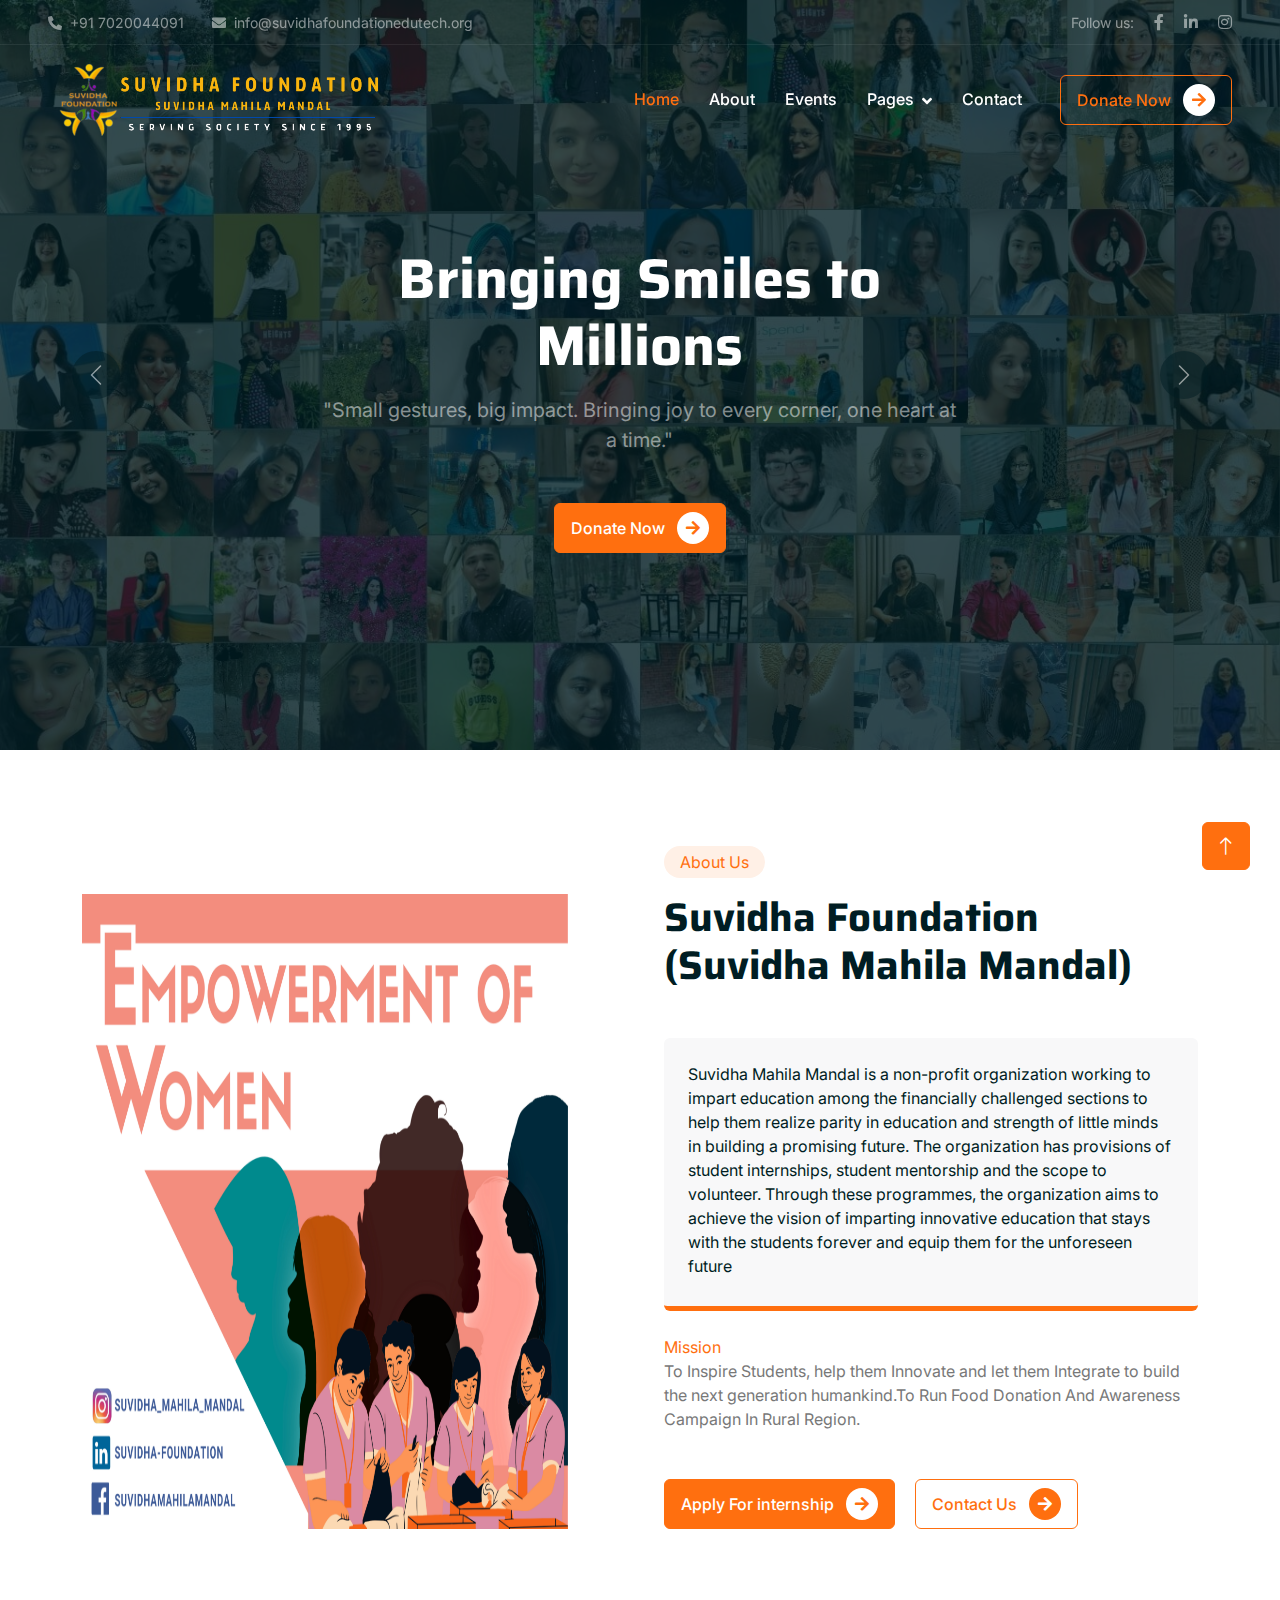
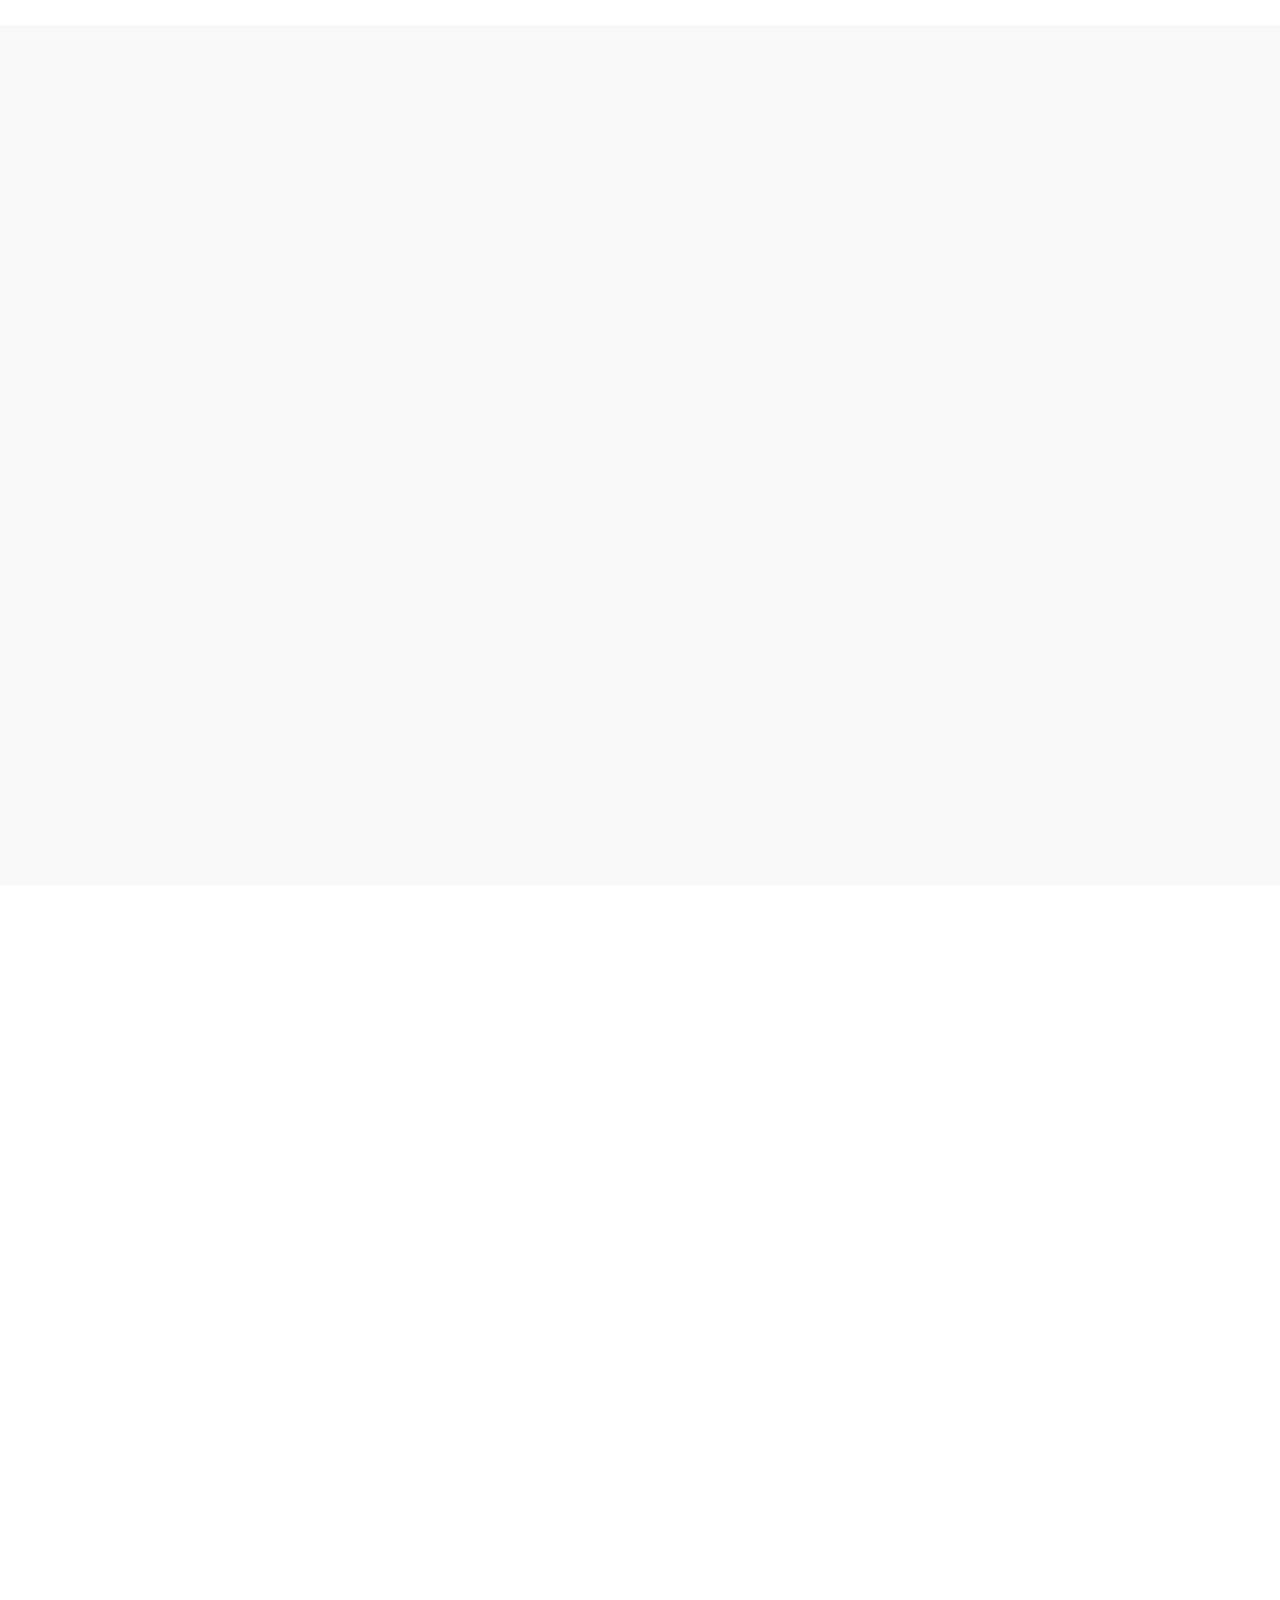
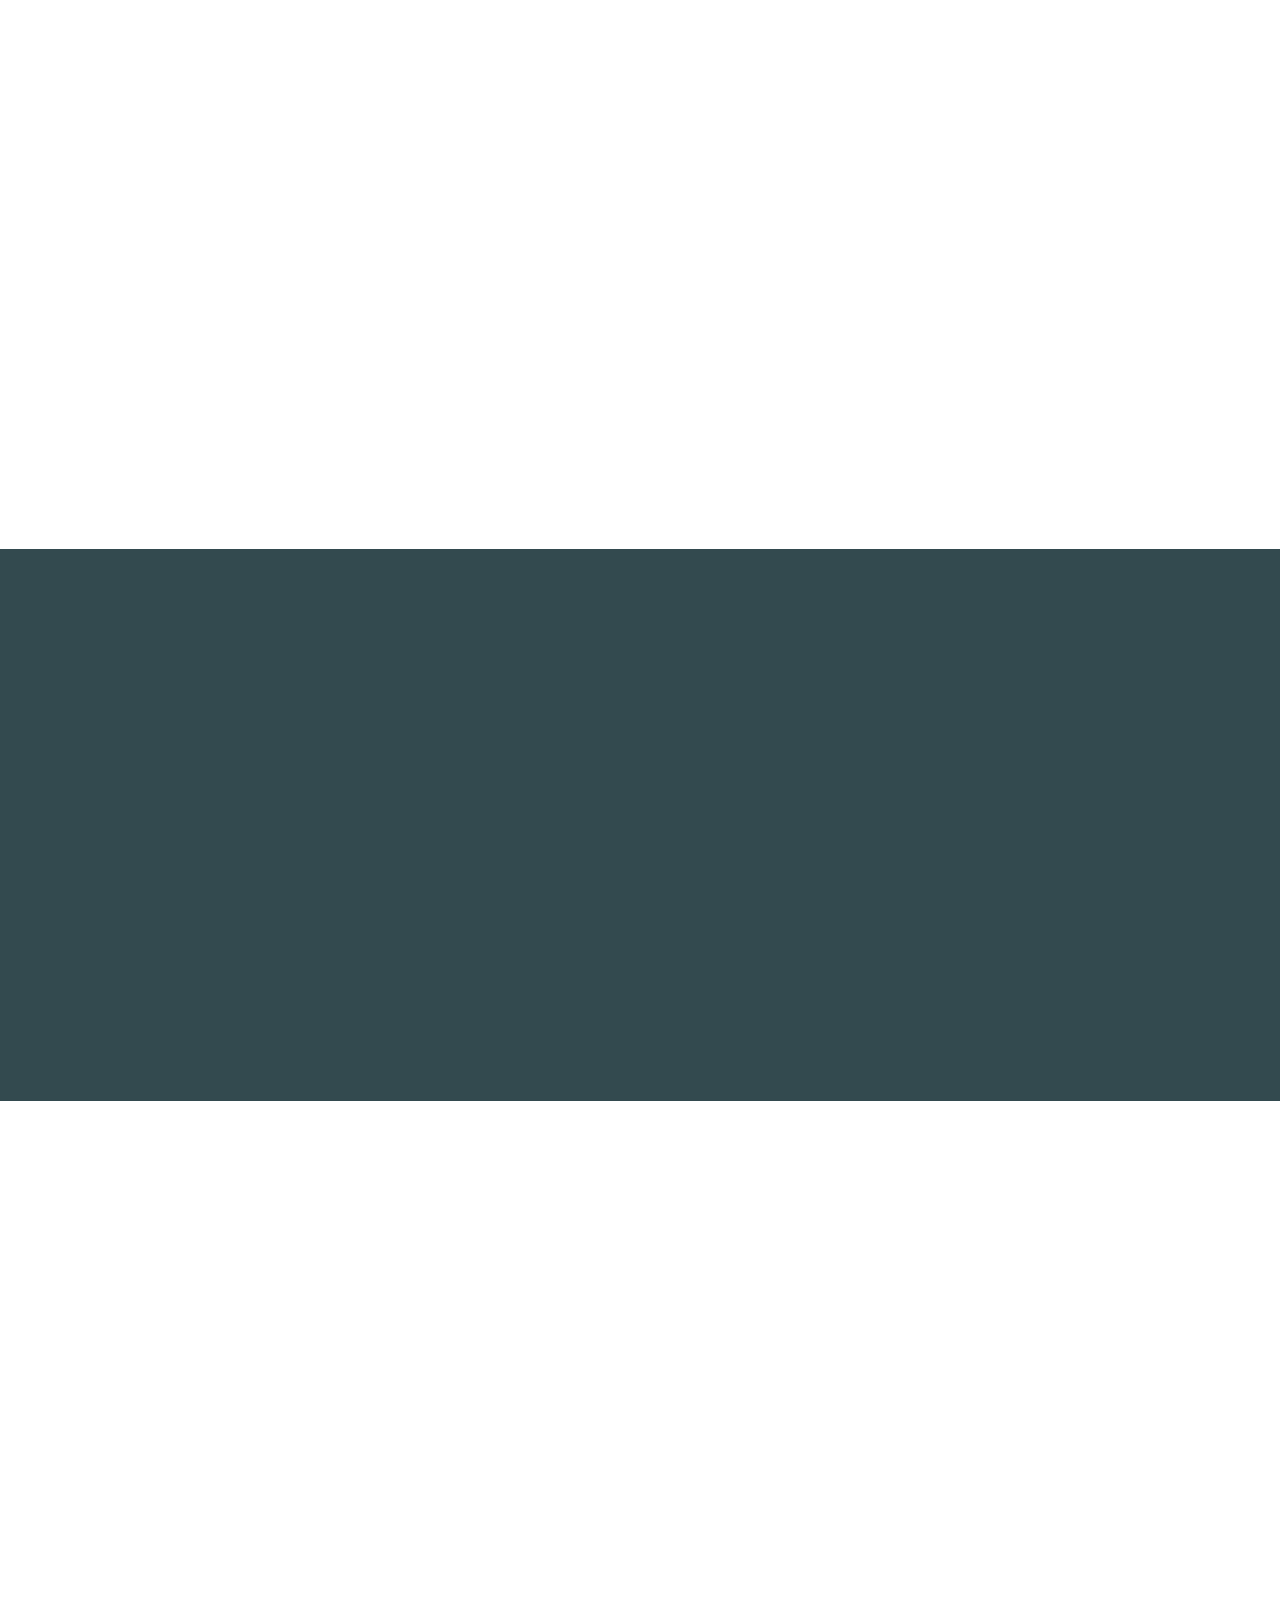
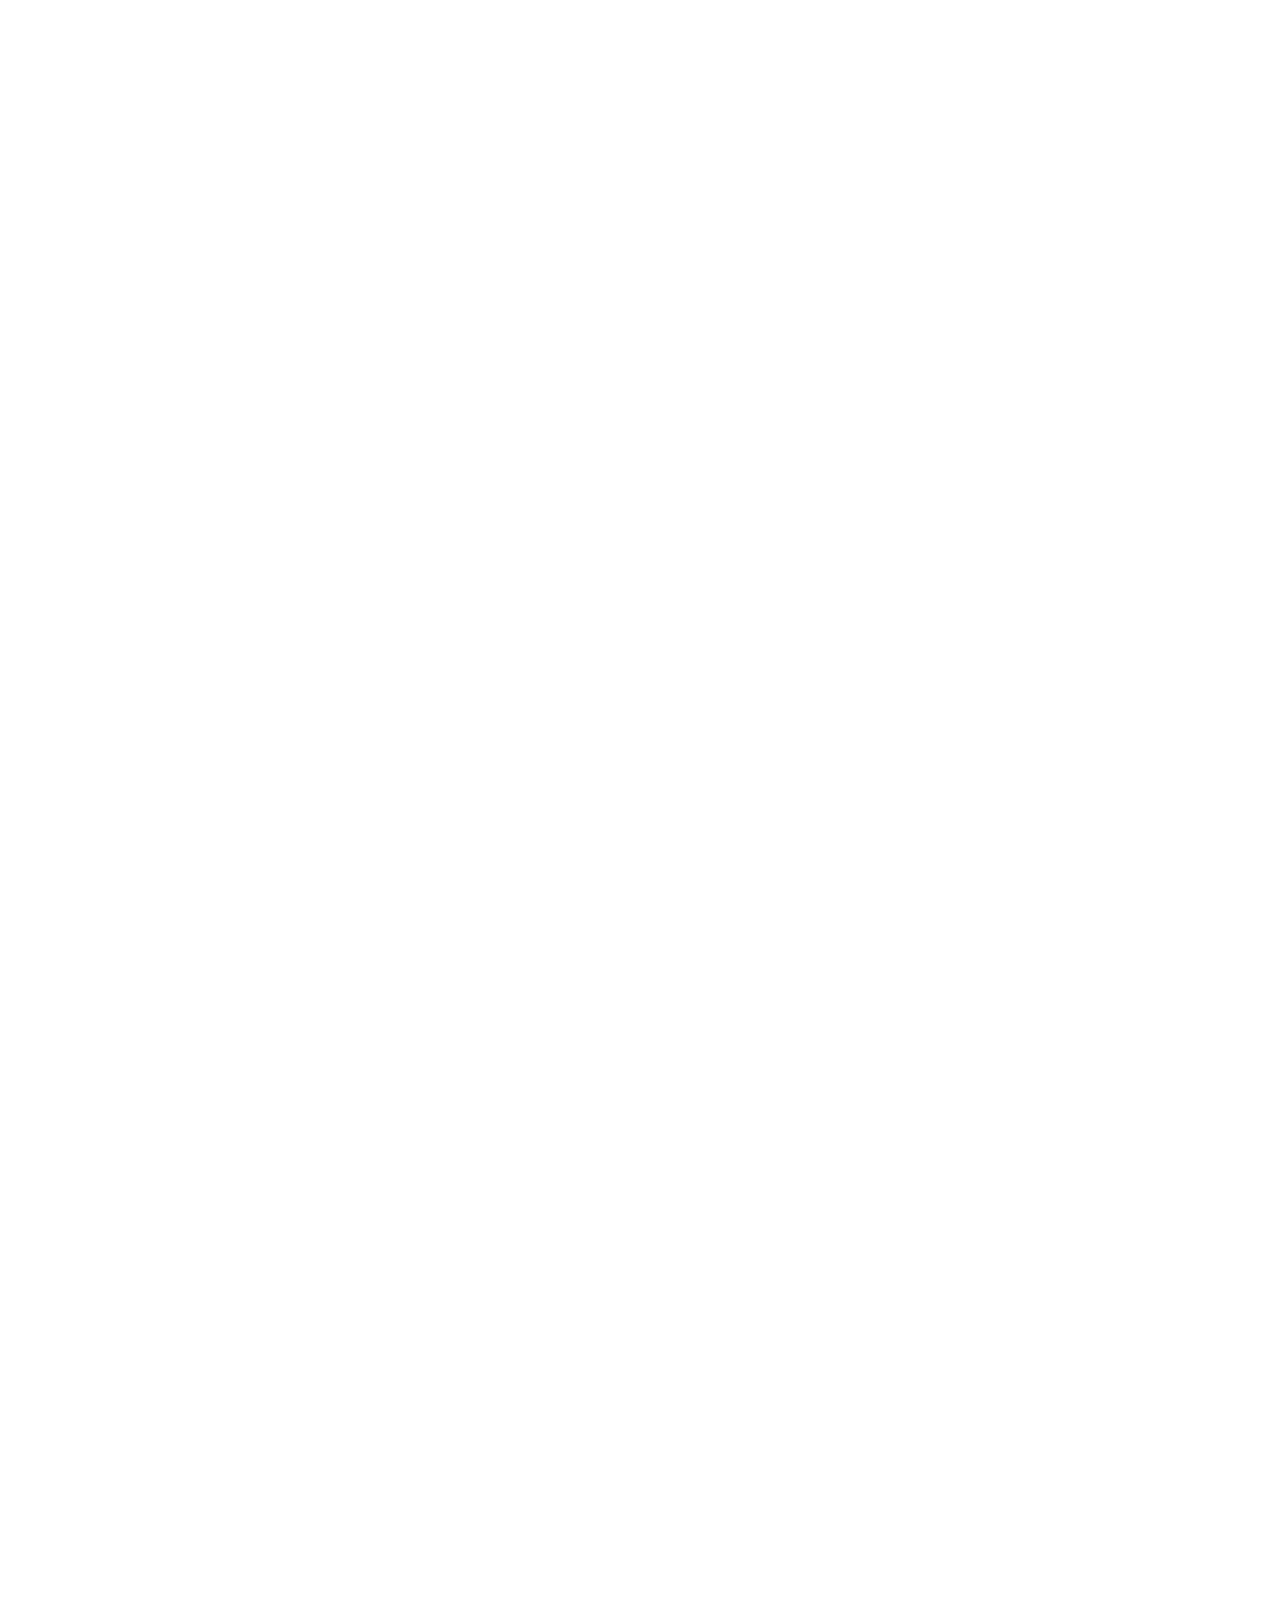
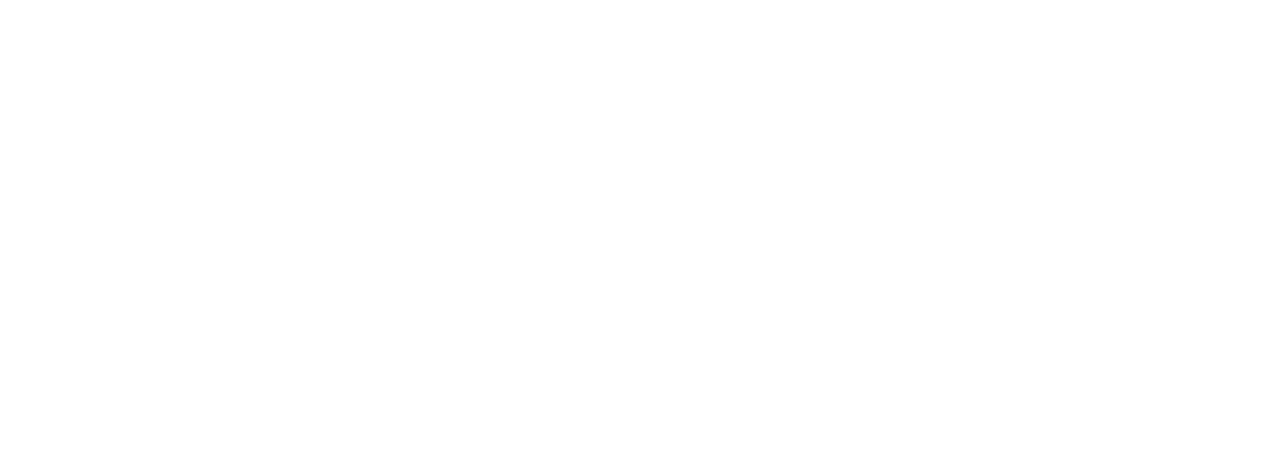
<file: index.html>
<!DOCTYPE html>
<html lang="en">

<head>
    <meta charset="utf-8">
    <title>Suvidha Foundation</title>
    <meta content="width=device-width, initial-scale=1.0" name="viewport">
    <meta content="" name="keywords">
    <meta content="" name="description">

    <!-- Favicon -->
    <link href="img/favicon.ico" rel="icon">

    <!-- Google Web Fonts -->
    <link rel="preconnect" href="https://fonts.googleapis.com">
    <link rel="preconnect" href="https://fonts.gstatic.com" crossorigin>
    <link href="https://fonts.googleapis.com/css2?family=Inter:wght@400;500;600&family=Saira:wght@500;600;700&display=swap" rel="stylesheet"> 

    <!-- Icon Font Stylesheet -->
    <link href="https://cdnjs.cloudflare.com/ajax/libs/font-awesome/5.10.0/css/all.min.css" rel="stylesheet">
    <link href="https://cdn.jsdelivr.net/npm/bootstrap-icons@1.4.1/font/bootstrap-icons.css" rel="stylesheet">

    <!-- Libraries Stylesheet -->
    <link href="lib/animate/animate.min.css" rel="stylesheet">
    <link href="lib/owlcarousel/assets/owl.carousel.min.css" rel="stylesheet">

    <!-- Customized Bootstrap Stylesheet -->
    <link href="css/bootstrap.min.css" rel="stylesheet">

    <!-- Template Stylesheet -->
    <link href="css/style.css" rel="stylesheet">
</head>

<body>
    <!-- Spinner Start -->
    <div id="spinner" class="show bg-white position-fixed translate-middle w-100 vh-100 top-50 start-50 d-flex align-items-center justify-content-center">
        <div class="spinner-grow text-primary" role="status"></div>
    </div>
    <!-- Spinner End -->


    <!-- Navbar Start -->
    <div class="container-fluid fixed-top px-0 wow fadeIn" data-wow-delay="0.1s">
        <div class="top-bar text-white-50 row gx-0 align-items-center d-none d-lg-flex">
            <div class="col-lg-6 px-5 text-start">
                <small><i class="fas fa-phone-alt me-2"></i>+91 7020044091</small>
                <small class="ms-4"><i class="fa fa-envelope me-2"></i>info@suvidhafoundationedutech.org</small>
            </div>
            <div class="col-lg-6 px-5 text-end">
                <small>Follow us:</small>
                <a class="text-white-50 ms-3" href="https://www.facebook.com/suvidhamahilamandal/"><i class="fab fa-facebook-f"></i></a>
                <a class="text-white-50 ms-3" href="https://www.linkedin.com/company/suvidha-foundation/"><i class="fab fa-linkedin-in"></i></a>
                <a class="text-white-50 ms-3" href="https://www.instagram.com/suvidha_mahila_mandal"><i class="fab fa-instagram"></i></a>
            </div>
        </div>

        <nav class="navbar navbar-expand-lg navbar-dark py-lg-0 px-lg-5 wow fadeIn" data-wow-delay="0.1s">
            <a href="index.html" class="navbar-brand ms-4 ms-lg-0">
                <img src="img/SuvidhaLogo.png" alt="Suvidha Foundation Logo">

            </a>
            <button type="button" class="navbar-toggler me-4" data-bs-toggle="collapse" data-bs-target="#navbarCollapse">
                <span class="navbar-toggler-icon"></span>
            </button>
            <div class="collapse navbar-collapse" id="navbarCollapse">
                <div class="navbar-nav ms-auto p-4 p-lg-0">
                    <a href="index.html" class="nav-item nav-link active">Home</a>
                    <a href="about.html" class="nav-item nav-link">About</a>
                    <a href="causes.html" class="nav-item nav-link">Events</a>
                    <div class="nav-item dropdown">
                        <a href="#" class="nav-link dropdown-toggle" data-bs-toggle="dropdown">Pages</a>
                        <div class="dropdown-menu m-0">
                            <a href="service.html" class="dropdown-item">Service</a>
                            <a href="donate.html" class="dropdown-item">Donate</a>
                            <a href="gallery.html" class="dropdown-item">Gallery</a>
                            <a href="team.html" class="dropdown-item">Our Team</a>
                            <a href="testimonial.html" class="dropdown-item">Testimonial</a>
                        </div>
                    </div>
                    <a href="contact.html" class="nav-item nav-link">Contact</a>
                </div>
                <div class="d-none d-lg-flex ms-2">
                    <a class="btn btn-outline-primary py-2 px-3" href="donate.html">
                        Donate Now
                        <div class="d-inline-flex btn-sm-square bg-white text-primary rounded-circle ms-2">
                            <i class="fa fa-arrow-right"></i>
                        </div>
                    </a>
                </div>
            </div>
        </nav>
    </div>
    <!-- Navbar End -->


    <!-- Carousel Start -->
    <div class="container-fluid p-0 mb-5">
        <div id="header-carousel" class="carousel slide" data-bs-ride="carousel">
            <div class="carousel-inner">
                <div class="carousel-item active">
                    <img class="w-100" src="img/carousel-1.jpg" alt="Image">
                    <div class="carousel-caption">
                        <div class="container">
                            <div class="row justify-content-center">
                                <div class="col-lg-7 pt-5">
                                    <h1 class="display-4 text-white mb-3 animated slideInDown">Bringing Smiles to Millions</h1>
                                    <p class="fs-5 text-white-50 mb-5 animated slideInDown">"Small gestures, big impact. Bringing joy to every corner, one heart at a time."</p>
                                    <a class="btn btn-primary py-2 px-3 animated slideInDown" href="donate.html">
                                        Donate Now
                                        <div class="d-inline-flex btn-sm-square bg-white text-primary rounded-circle ms-2">
                                            <i class="fa fa-arrow-right"></i>
                                        </div>
                                    </a>
                                </div>
                            </div>
                        </div>
                    </div>
                </div>
                <div class="carousel-item">
                    <img class="w-100" src="img/Suvidha-3.jpg" alt="Image">
                    <div class="carousel-caption">
                        <div class="container">
                            <div class="row justify-content-center">
                                <div class="col-lg-7 pt-5">
                                    <h1 class="display-4 text-white mb-3 animated slideInDown">77th Independence Day Celebration</h1>
                                    <p class="fs-5 text-white-50 mb-5 animated slideInDown">"Commemorating Freedom: Inspiring Unity, Igniting Hope."</p>
                                    <a class="btn btn-primary py-2 px-3 animated slideInDown" href="donate.html">
                                        Donate Now
                                        <div class="d-inline-flex btn-sm-square bg-white text-primary rounded-circle ms-2">
                                            <i class="fa fa-arrow-right"></i>
                                        </div>
                                    </a>
                                </div>
                            </div>
                        </div>
                    </div>
                </div>
            </div>
            <button class="carousel-control-prev" type="button" data-bs-target="#header-carousel"
                data-bs-slide="prev">
                <span class="carousel-control-prev-icon" aria-hidden="true"></span>
                <span class="visually-hidden">Previous</span>
            </button>
            <button class="carousel-control-next" type="button" data-bs-target="#header-carousel"
                data-bs-slide="next">
                <span class="carousel-control-next-icon" aria-hidden="true"></span>
                <span class="visually-hidden">Next</span>
            </button>
        </div>
    </div>
    <!-- Carousel End -->


    <!-- About Start -->
    <div class="container-xxl py-5">
        <div class="container">
            <div class="row g-5">
                <div class="col-lg-6 wow fadeInUp" data-wow-delay="0.1s">
                    <div class="position-relative overflow-hidden h-100" style="min-height: 400px;">
                        <img class="position-absolute w-100 h-100 pt-5 pe-5" src="img/about.jpg" alt="" style=" object-fit: fill;"> 
                    </div>
                </div>
                <div class="col-lg-6 wow fadeInUp" data-wow-delay="0.5s">
                    <div class="h-100">
                        <div class="d-inline-block rounded-pill bg-secondary text-primary py-1 px-3 mb-3">About Us</div>
                        <h1 class="display-6 mb-5">Suvidha Foundation (Suvidha Mahila Mandal)</h1>
                        <div class="bg-light border-bottom border-5 border-primary rounded p-4 mb-4">
                            <p class="text-dark mb-1">Suvidha Mahila Mandal is a non-profit organization working to impart education among the financially challenged sections to help them realize parity in education and strength of little minds in building a promising future. The organization has provisions of student internships, student mentorship and the scope to volunteer. Through these programmes, the organization aims to achieve the vision of imparting innovative education that stays with the students forever and equip them for the unforeseen future</p>
                           
                        </div>
                        <span class="text-primary">Mission</span>
                        <p class="mb-5" > To Inspire Students, help them Innovate and let them Integrate to build the next generation humankind.To Run Food Donation And Awareness Campaign In Rural Region.</p>
                        <a class="btn btn-primary py-2 px-3 me-3" href="https://docs.google.com/forms/d/e/1FAIpQLSe4vDnye2muE9yynJek6Swvamie2Idbu-LWAhQa0oMus5KJDg/viewform">
                            Apply For internship
                            <div class="d-inline-flex btn-sm-square bg-white text-primary rounded-circle ms-2">
                                <i class="fa fa-arrow-right"></i>
                            </div>
                        </a>
                        <a class="btn btn-outline-primary py-2 px-3" href="contact.html">
                            Contact Us
                            <div class="d-inline-flex btn-sm-square bg-primary text-white rounded-circle ms-2">
                                <i class="fa fa-arrow-right"></i>
                            </div>
                        </a>
                    </div>
                </div>
            </div>
        </div>
    </div>
    <!-- About End -->


    <!-- Causes Start -->
    <div class="container-xxl bg-light my-5 py-5">
        <div class="container py-5">
            <div class="text-center mx-auto mb-5 wow fadeInUp" data-wow-delay="0.1s" style="max-width: 500px;">
                <div class="d-inline-block rounded-pill bg-secondary text-primary py-1 px-3 mb-3">Events that Unite</div>
                <h1 class="display-6 mb-5">
                     Celebrating Our Collective Impact</h1>
            </div>
            <div class="row g-4 justify-content-center">
                <div class="col-lg-4 col-md-6 wow fadeInUp" data-wow-delay="0.1s">
                    <div class="causes-item d-flex flex-column bg-white border-top border-5 border-primary rounded-top overflow-hidden h-100">
                        <div class="text-center p-4 pt-0">
                            <div class="d-inline-block bg-primary text-white rounded-bottom fs-5 pb-1 px-3 mb-4">
                                <small>
                                    Conservation</small>
                            </div>
                            <h5 class="mb-3">Tree Plantation</h5>
                            <p>Join us in nurturing the Earth's embrace, one tree at a time. Together, let's create a greener 
                                tomorrow and breathe life into our planet.</p>
                            <!-- <div class="causes-progress bg-light p-3 pt-2">
                                <div class="d-flex justify-content-between">
                                    <p class="text-dark">$10,000 <small class="text-body">Goal</small></p>
                                    <p class="text-dark">$9,542 <small class="text-body">Raised</small></p>
                                </div>
                                <div class="progress">
                                    <div class="progress-bar" role="progressbar" aria-valuenow="90" aria-valuemin="0" aria-valuemax="100">
                                        <span>90%</span>
                                    </div>
                                </div>
                                
                            </div> -->
                        </div>
                        <div class="position-relative mt-auto">
                            <img class="img-fluid" src="img/Tree-Plantation (1).jpg" alt="">
                            <div class="causes-overlay">
                                <a class="btn btn-outline-primary" href="causes.html">
                                    Read More
                                    <div class="d-inline-flex btn-sm-square bg-primary text-white rounded-circle ms-2">
                                        <i class="fa fa-arrow-right"></i>
                                    </div>
                                </a>
                            </div>
                        </div>
                    </div>
                </div>
                <div class="col-lg-4 col-md-6 wow fadeInUp" data-wow-delay="0.3s">
                    <div class="causes-item d-flex flex-column bg-white border-top border-5 border-primary rounded-top overflow-hidden h-100">
                        <div class="text-center p-4 pt-0">
                            <div class="d-inline-block bg-primary text-white rounded-bottom fs-5 pb-1 px-3 mb-4">
                                <small>Wellness</small>
                            </div>
                            <h5 class="mb-3">Fundraising Events</h5>
                            <p>Unlock the power of generosity at our Fundraising Event. Your support will ignite positive change and uplift lives in our community.</p>
                            <!-- <div class="causes-progress bg-light p-3 pt-2">
                                <div class="d-flex justify-content-between">
                                    <p class="text-dark">$10,000 <small class="text-body">Goal</small></p>
                                    <p class="text-dark">$9,542 <small class="text-body">Raised</small></p>
                                </div>
                                <div class="progress">
                                    <div class="progress-bar" role="progressbar" aria-valuenow="90" aria-valuemin="0" aria-valuemax="100">
                                        <span>90%</span>
                                    </div>
                                </div>
                            </div> -->
                        </div>
                        <div class="position-relative mt-auto">
                            <img class="img-fluid" src="img/Fundraising.jpg" alt="">
                            <div class="causes-overlay">
                                <a class="btn btn-outline-primary" href="causes.html">
                                    Read More
                                    <div class="d-inline-flex btn-sm-square bg-primary text-white rounded-circle ms-2">
                                        <i class="fa fa-arrow-right"></i>
                                    </div>
                                </a>
                            </div>
                        </div>
                    </div>
                </div>
                <div class="col-lg-4 col-md-6 wow fadeInUp" data-wow-delay="0.5s">
                    <div class="causes-item d-flex flex-column bg-white border-top border-5 border-primary rounded-top overflow-hidden h-100">
                        <div class="text-center p-4 pt-0">
                            <div class="d-inline-block bg-primary text-white rounded-bottom fs-5 pb-1 px-3 mb-4">
                                <small>Community</small>
                            </div>
                            <h5 class="mb-3">Cloths Distribution</h5>
                            <p>Providing warmth and dignity through clothing. Join us in our mission to bring smiles and comfort to those in need through our cloth distribution event.</p>
                            <!-- <div class="causes-progress bg-light p-3 pt-2">
                                <div class="d-flex justify-content-between">
                                    <p class="text-dark">$10,000 <small class="text-body">Goal</small></p>
                                    <p class="text-dark">$9,542 <small class="text-body">Raised</small></p>
                                </div>
                                <div class="progress">
                                    <div class="progress-bar" role="progressbar" aria-valuenow="90" aria-valuemin="0" aria-valuemax="100">
                                        <span>90%</span>
                                    </div>
                                </div>
                            </div> -->
                        </div>
                        <div class="position-relative mt-auto">
                            <img class="img-fluid" src="img/Cloths-Distribution (1).jpg" alt="">
                            <div class="causes-overlay">
                                <a class="btn btn-outline-primary" href="causes.html">
                                    Read More
                                    <div class="d-inline-flex btn-sm-square bg-primary text-white rounded-circle ms-2">
                                        <i class="fa fa-arrow-right"></i>
                                    </div>
                                </a>
                            </div>
                        </div>
                    </div>
                </div>
            </div>
        </div>
    </div>
    <!-- Causes End -->


    <!-- Service Start -->
    <div class="container-xxl py-5">
        <div class="container">
            <div class="text-center mx-auto mb-5 wow fadeInUp" data-wow-delay="0.1s" style="max-width: 500px;">
                <div class="d-inline-block rounded-pill bg-secondary text-primary py-1 px-3 mb-3">What We Do</div>
                <h1 class="display-6 mb-5">Causes for a Sustainable Future</h1>
            </div>
            <div class="row g-4 justify-content-center">
                <div class="col-lg-4 col-md-6 wow fadeInUp" data-wow-delay="0.1s">
                    <div class="service-item bg-white text-center h-100 p-4 p-xl-5">
                        <img class="img-fluid mb-4" src="img/icon-1.png" alt="">
                        <h4 class="mb-3">Primary Education</h4>
                        <p class="mb-4">By collaborating with local communities and educators, we aim to empower children with the knowledge and skills they need for a brighter future.</p>
                    </div>
                </div>
                <div class="col-lg-4 col-md-6 wow fadeInUp" data-wow-delay="0.3s">
                    <div class="service-item bg-white text-center h-100 p-4 p-xl-5">
                        <img class="img-fluid mb-4" src="img/icon-2.png" alt="">
                        <h4 class="mb-3">Health Care</h4>
                        <p class="mb-4">We believe that access to healthcare is a fundamental right, and we work tirelessly to ensure that healthcare services are accessible, affordable, and of high quality for those in need.</p>
                        
                    </div>
                </div>
                <div class="col-lg-4 col-md-6 wow fadeInUp" data-wow-delay="0.5s">
                    <div class="service-item bg-white text-center h-100 p-4 p-xl-5">
                        <img class="img-fluid mb-3" width="100" height="100" src="img/icon-3.png" alt="">
                        <h4 class="mb-3">Social Care</h4>
                        <p class="mb-4">Our programs encompass a range of support services, including counseling, vocational training, and advocacy, with the goal of empowering individuals</p>
                    </div>
                </div>
                <div class="col-lg-4 col-md-6 wow fadeInUp" data-wow-delay="0.5s">
                    <div class="service-item bg-white text-center h-100 p-4 p-xl-5">
                        <img class="img-fluid mb-4" width="100" height="100" src="img/icon4.png" alt="">
                        <h4 class="mb-3">Tree Plantation</h4>
                        <p class="mb-4">Through community engagement and active participation, we successfully planted thousands of trees, fostering a greener and healthier ecosystem for future generations.</p>
                    </div>
                </div>
                <div class="col-lg-4 col-md-6 wow fadeInUp" data-wow-delay="0.5s">
                    <div class="service-item bg-white text-center h-100 p-4 p-xl-5">
                        <img class="img-fluid mb-4" width="100" height="100" src="img/icon5.png" alt="">
                        <h4 class="mb-3"> Social Awareness</h4>
                        <p class="mb-4">We provide resources, conduct awareness campaigns, and facilitate access to hygiene facilities, aiming to create a healthier environment and prevent the spread of diseases.</p>
                    </div>
                </div>
                <div class="col-lg-4 col-md-6 wow fadeInUp" data-wow-delay="0.5s">
                    <div class="service-item bg-white text-center h-100 p-4 p-xl-5">
                        <img class="img-fluid mb-4"  width="100" height="100" src="img/icon6.png" alt="">
                        <h4 class="mb-3">Health Care</h4>
                        <p class="mb-4">By focusing on healthy food donations, our NGO aims to improve the well-being and quality of life for individuals and communities in need.</p>
                    </div>
                </div>
            </div>
        </div>
    </div>
    <!-- Service End -->


    <!-- Donate Start -->
    <div class="container-fluid donate my-5 py-5" data-parallax="scroll" data-image-src="img/carousel-2.jpg">
        <div class="container py-5">
            <div class="row g-5 align-items-center">
                <div class="col-lg-6 wow fadeIn" data-wow-delay="0.1s">
                    <div class="d-inline-block rounded-pill bg-secondary text-primary py-1 px-3 mb-3">Apply For Internship</div>
                    <h1 class="display-6 text-white mb-5">Thanks For The Results Achieved With You</h1>
                    <p class="text-black-20 mb-0" style="color: black;">Seize the opportunity to gain invaluable experience and jumpstart your career with an internship that propels you towards success.
                        The Suvidha Foundation Internship Program is a unique opportunity for students and recent graduates to gain experience and contribute to the work of Suvidha Foundation. Along with undertaking tasks related to their specific skills, we encourage interns to develop a reputable professional portfolio.</p>                        
                </div>
                <div class="col-lg-6 wow fadeIn" data-wow-delay="0.5s">
                    <div class="h-100 bg-white p-5">
                        <form>
                            <div class="row g-3">
                                <div class="col-12">
                                    <div class="form-floating">
                                        <input type="text" class="form-control bg-light border-0" id="name" placeholder="Your Name">
                                        <label for="name">Your Name</label>
                                    </div>
                                </div>
                                <div class="col-12">
                                    <div class="form-floating">
                                        <input type="email" class="form-control bg-light border-0" id="email" placeholder="Your Email">
                                        <label for="email">Your Email</label>
                                    </div>
                                </div>
                                <!-- <div class="col-12">
                                    <div class="btn-group d-flex justify-content-around">
                                        <input type="radio" class="btn-check" name="btnradio" id="btnradio1" checked>
                                        <label class="btn btn-light py-3" for="btnradio1">$10</label>

                                        <input type="radio" class="btn-check" name="btnradio" id="btnradio2">
                                        <label class="btn btn-light py-3" for="btnradio2">$20</label>

                                        <input type="radio" class="btn-check" name="btnradio" id="btnradio3">
                                        <label class="btn btn-light py-3" for="btnradio3">$30</label>
                                    </div>
                                </div> -->
                                <div class="col-12">
                                    <a href="https://docs.google.com/forms/d/e/1FAIpQLSe4vDnye2muE9yynJek6Swvamie2Idbu-LWAhQa0oMus5KJDg/viewform" class="btn btn-primary px-5" style="height: 60px; display: flex; align-items: center;">
                                        <span style="margin-bottom: 2px;">Apply For Internship</span>
                                        <div class="d-inline-flex btn-sm-square bg-white text-primary rounded-circle ms-2" style="margin-bottom: 2px;">
                                            <i class="fa fa-arrow-right"></i>
                                        </div>
                                    </a>
                                </div>
                                
                                
                            </div>
                        </form>
                    </div>
                </div>
            </div>
        </div>
    </div>
    <!-- Donate End -->


    <!-- Team Start -->
    <div class="container-xxl py-5">
        <div class="container">
            <div class="text-center mx-auto mb-5 wow fadeInUp" data-wow-delay="0.1s" style="max-width: 500px;">
                <div class="d-inline-block rounded-pill bg-secondary text-primary py-1 px-3 mb-3">Team Members</div>
                <h1 class="display-6 mb-5">Empowering Hearts, Changing Lives: Meet the Faces Behind Our Suvidhaty Initiatives</h1>
            </div>
            <div class="row g-4">
                <div class="col-lg-3 col-md-6 wow fadeInUp" data-wow-delay="0.1s">
                    <div class="team-item position-relative rounded overflow-hidden">
                        <div class="overflow-hidden">
                            <img class="img-fluid" src="img/Shobha_Motghare.jpeg" alt="">
                        </div>
                        <div class="team-text bg-light text-center p-4">
                            <h5>Shobha Motghare</h5>
                            <p class="text-primary">Secretary</p>
                            <div class="team-social text-center">
                                <a class="btn btn-square" href="https://www.linkedin.com/in/shobha-motghare-0a6a57238/"><i class="fab fa-linkedin-in"></i></a>
                            </div>
                        </div>
                    </div>
                </div>
                <div class="col-lg-3 col-md-6 wow fadeInUp" data-wow-delay="0.3s">
                    <div class="team-item position-relative rounded overflow-hidden">
                        <div class="overflow-hidden">
                            <img class="img-fluid" src="img/Payal_Badhe.jpg" alt="">
                        </div>
                        <div class="team-text bg-light text-center p-4">
                            <h5>Payal Badhe</h5>
                            <p class="text-primary">President</p>
                            <div class="team-social text-center">
                                <a class="btn btn-square" href="https://www.linkedin.com/in/payal-badhe-531756aa/"><i class="fab fa-linkedin-in"></i></a>
                            </div>
                        </div>
                    </div>
                </div>
                <div class="col-lg-3 col-md-6 wow fadeInUp" data-wow-delay="0.5s">
                    <div class="team-item position-relative rounded overflow-hidden">
                        <div class="overflow-hidden">
                            <img class="img-fluid" src="img/Bharti_Shendre.jpg" alt="">
                        </div>
                        <div class="team-text bg-light text-center p-4">
                            <h5>Bharti Shendre</h5>
                            <p class="text-primary">Treasurer
                            <div class="team-social text-center">
                            </div>
                        </div>
                    </div>
                </div>
                <div class="col-lg-3 col-md-6 wow fadeInUp" data-wow-delay="0.7s">
                    <div class="team-item position-relative rounded overflow-hidden">
                        <div class="overflow-hidden">
                            <img class="img-fluid" src="img/Nilima_Kalambe.jpg" alt="">
                        </div>
                        <div class="team-text bg-light text-center p-4">
                            <h5>Nilima Kalambe</h5>
                            <p class="text-primary">Advisor</p>
                            <div class="team-social text-center">
                            </div>
                        </div>
                    </div>
                </div>
            </div>
        </div>
    </div>
    <!-- Team End -->

    <!---Companies Suported -->
    <div class="container-xxl py-5">
        <div class="container">
            <div class="text-center mx-auto mb-5 wow fadeInUp" data-wow-delay="0.1s" style="max-width: 500px;">
                <div class="d-inline-block rounded-pill bg-secondary text-primary py-1 px-3 mb-3">Collaboration</div>
                <h1 class="display-6 mb-5">Empowering Change Together: Our Collaborative Initiatives</h1>
            </div>
            <div class="row g-4 justify-content-center">
                <div class="col-lg-4 col-md-6 wow fadeInUp" data-wow-delay="0.1s">
                    <div class="service-item bg-white text-center h-100 p-4 p-xl-5">
                        <img class="img-fluid mb-4" src="img/collab-1.jpg" alt="">
                    </div>
                </div>
                <div class="col-lg-4 col-md-6 wow fadeInUp" data-wow-delay="0.3s">
                    <div class="service-item bg-white text-center h-100 p-4 p-xl-5">
                        <img class="img-fluid mb-4" src="img/collab-2.jpg" alt="">
                    </div>
                </div>
                <div class="col-lg-4 col-md-6 wow fadeInUp" data-wow-delay="0.5s">
                    <div class="service-item bg-white text-center h-100 p-4 p-xl-5">
                        <img class="img-fluid mb-3"src="img/collab-1 (1).jpg" alt="">
                    </div>
                </div>
            </div>
        </div>
    </div> 

    <!---Companies Supported end-->

    <!-- Testimonial Start -->
    <div class="container-xxl py-5">
        <div class="container">
            <div class="text-center mx-auto mb-5 wow fadeInUp" data-wow-delay="0.1s" style="max-width: 500px;">
                <div class="d-inline-block rounded-pill bg-secondary text-primary py-1 px-3 mb-3">Testimonial</div>
                <h1 class="display-6 mb-5">Trusted By Thousands Of People And Nonprofits</h1>
            </div>
            <div class="owl-carousel testimonial-carousel wow fadeInUp" data-wow-delay="0.1s">
                <div class="testimonial-item text-center">
                    <img class="img-fluid bg-light rounded-circle p-2 mx-auto mb-4" src="img/test-1.jpg" style="width: 100px; height: 100px;">
                    <div class="testimonial-text rounded text-center p-4">
                        <p>    It was a great experience working with your NGO. I  learned to connect with the society and helped the underprivileged section of the society.</p>
                        <h5 class="mb-1">Lekhashree HJ</h5>
                     
                    </div>
                </div>
                <div class="testimonial-item text-center">
                    <img class="img-fluid bg-light rounded-circle p-2 mx-auto mb-4" src="img/2.jpg" style="width: 100px; height: 100px;">
                    <div class="testimonial-text rounded text-center p-4">
                        <p> The experience here at Suvidha Foundation was wonderful. I learnt a lot. It was worth it.</p>                    
                        <h5 class="mb-1">Samrudhi Nawale</h5>
                    </div>
                </div>
                <div class="testimonial-item text-center">
                    <img class="img-fluid bg-light rounded-circle p-2 mx-auto mb-4" src="img/8.jpg" style="width: 100px; height: 100px;">
                    <div class="testimonial-text rounded text-center p-4">
                        <p>It was entirely a new experience and a gained alot from it.</p>
                        <h5 class="mb-1">Sanjana Tunk</h5>
                    </div>
                </div>
            </div>
        </div>
    </div>
    <!-- Testimonial End -->


    <!-- Footer Start -->
    <div class="container-fluid bg-dark text-white-50 footer mt-5 pt-5 wow fadeIn" data-wow-delay="0.1s">
        <div class="container py-5">
            <div class="row g-5">
                <div class="col-lg-3 col-md-6">
                    <h1 class="fw-bold text-primary mb-4">Suvidha<span class="text-white"><br>Foundation</span></h1>
                    <p>
                        "Empowering Women, Enriching Communities."
                        </p>
                    <div class="d-flex pt-2">
                        <a class="btn btn-square me-1" href="https://www.facebook.com/suvidhamahilamandal/"><i class="fab fa-facebook-f"></i></a>
                        <a class="btn btn-square me-1" href="https://www.instagram.com/suvidha_mahila_mandal?igshid=YmMyMTA2M2Y%3D"><i class="fab fa-instagram"></i></a>
                        <a class="btn btn-square me-0" href="https://www.linkedin.com/company/suvidha-foundation/mycompany/"><i class="fab fa-linkedin-in"></i></a>
                    </div>
                </div>
                <div class="col-lg-3 col-md-6">
                    <h5 class="text-light mb-4">Address</h5>
                    <p><i class="fa fa-map-marker-alt me-3"></i>Suvidha Mahila Mandal, Walni Ward No. 1, Jai Bhole Nagar, Walni, Saoner Nagpur, Maharashtra 441102 Vazhra Nirman Pushpak, C Block 701, 500090, Hyderabad</p>
                    <p><i class="fa fa-phone-alt me-3"></i>+91 7020044091
                    </p>
                </div>
                <div class="col-lg-3 col-md-6">
                    <h5 class="text-light mb-4">Quick Links</h5>
                    <a class="btn btn-link" href="https://suvidhafoundationedutech.org/Themes/doc/80G_APROVAL.pdf">80G Certificate</a>
                    <a class="btn btn-link" href="https://suvidhafoundationedutech.org/Themes/doc/12A_APPROVAL.pdf">12A Certificate</a>
                    <a class="btn btn-link" href="https://suvidhafoundationedutech.org/Themes/doc/CSR.PDF">CSR Certificate</a>
                    <a class="btn btn-link" href="https://suvidhafoundationedutech.org/Themes/doc/suvidha_darpan_portal_registration.pdf">Suvidha suvidha darpan Registration</a>
                    <a class="btn btn-link" href="https://suvidhafoundationedutech.org/Themes/doc/suvidha_pan_card.pdf">Suvidha Pan Card</a>
                </div>
                <div class="col-lg-3 col-md-6">
                    <h5 class="text-light mb-4">Useful Links</h5>
                    <a class="btn btn-link" href="https://suvidhafoundationedutech.org/verify.php">Verify Your Certificate</a>
                    <a class="btn btn-link" href="Privacy.html">Privacy Policy</a>
                </div>
            </div>
        </div>
        <div class="container-fluid copyright">
            <div class="container">
                <div class="row">
                    <div class="col-md-6 text-center text-md-start mb-3 mb-md-0">
                        &copy; <a href="#"> Suvidha Foundation (Suvidha Mahila Mandal)</a>, All Right Reserved.
                    </div>
                    <div class="col-md-6 text-center text-md-end">
                       
                        <!-- Designed By <a href="link">Team Suvidha</a> -->
                    </div>
                </div>
            </div>
        </div>
    </div>
    <!-- Footer End -->


    <!-- Back to Top -->
    <a href="#" class="btn btn-lg btn-primary btn-lg-square back-to-top"><i class="bi bi-arrow-up"></i></a>


    <!-- JavaScript Libraries -->
    <script src="https://code.jquery.com/jquery-3.4.1.min.js"></script>
    <script src="https://cdn.jsdelivr.net/npm/bootstrap@5.0.0/dist/js/bootstrap.bundle.min.js"></script>
    <script src="lib/wow/wow.min.js"></script>
    <script src="lib/easing/easing.min.js"></script>
    <script src="lib/waypoints/waypoints.min.js"></script>
    <script src="lib/owlcarousel/owl.carousel.min.js"></script>
    <script src="lib/parallax/parallax.min.js"></script>

    <!-- Template Javascript -->
    <script src="js/main.js"></script>
</body>

</html>
</file>
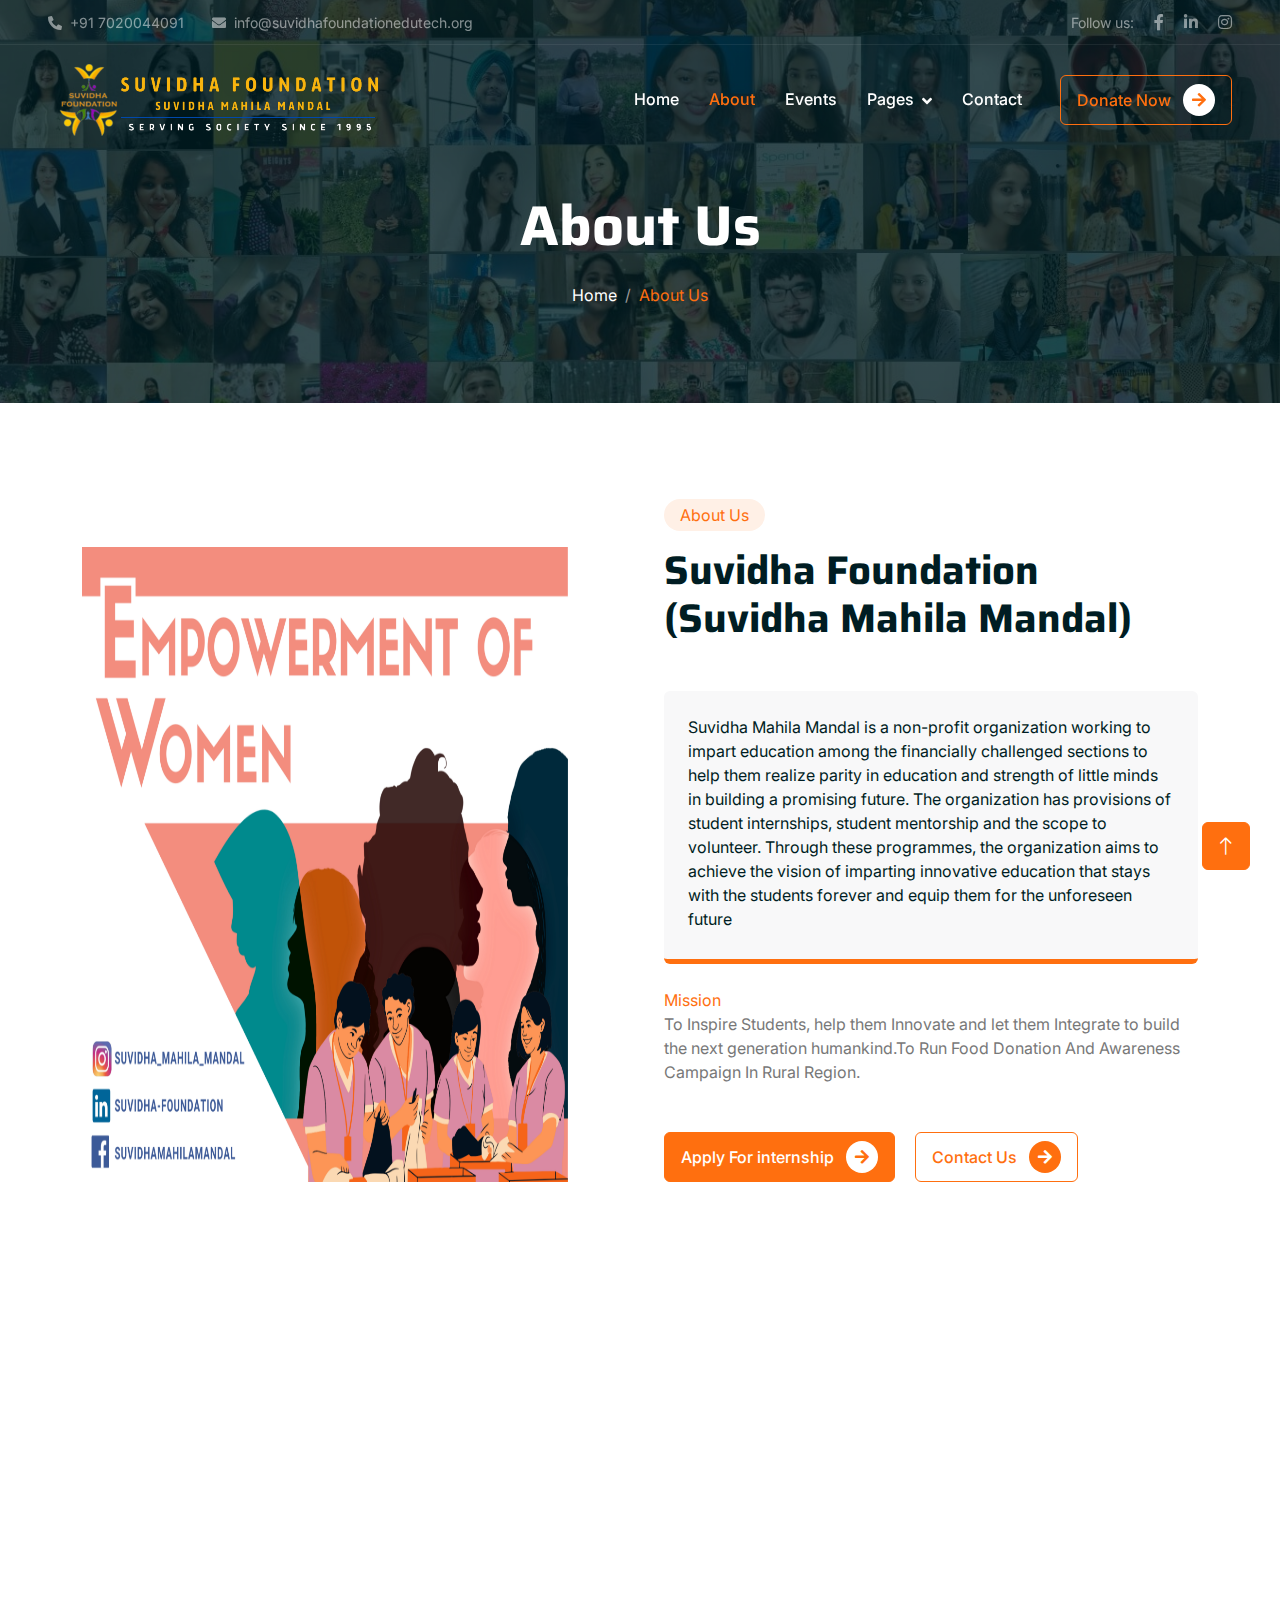
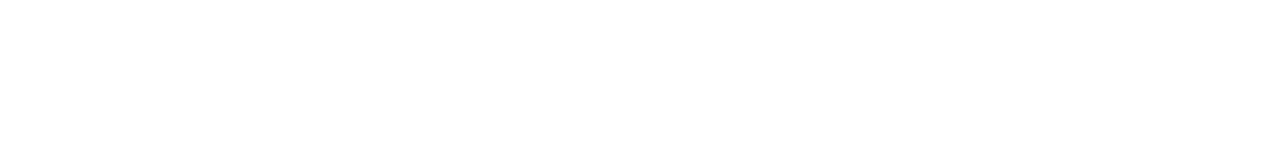
<file: about.html>
<!DOCTYPE html>
<html lang="en">

<head>
    <meta charset="utf-8">
    <title>Suvidha Foundation</title>
    <meta content="width=device-width, initial-scale=1.0" name="viewport">
    <meta content="" name="keywords">
    <meta content="" name="description">

    <!-- Favicon -->
    <link href="img/favicon.ico" rel="icon">

    <!-- Google Web Fonts -->
    <link rel="preconnect" href="https://fonts.googleapis.com">
    <link rel="preconnect" href="https://fonts.gstatic.com" crossorigin>
    <link href="https://fonts.googleapis.com/css2?family=Inter:wght@400;500;600&family=Saira:wght@500;600;700&display=swap" rel="stylesheet"> 

    <!-- Icon Font Stylesheet -->
    <link href="https://cdnjs.cloudflare.com/ajax/libs/font-awesome/5.10.0/css/all.min.css" rel="stylesheet">
    <link href="https://cdn.jsdelivr.net/npm/bootstrap-icons@1.4.1/font/bootstrap-icons.css" rel="stylesheet">

    <!-- Libraries Stylesheet -->
    <link href="lib/animate/animate.min.css" rel="stylesheet">
    <link href="lib/owlcarousel/assets/owl.carousel.min.css" rel="stylesheet">

    <!-- Customized Bootstrap Stylesheet -->
    <link href="css/bootstrap.min.css" rel="stylesheet">

    <!-- Template Stylesheet -->
    <link href="css/style.css" rel="stylesheet">
</head>

<body>
    <!-- Spinner Start -->
    <div id="spinner" class="show bg-white position-fixed translate-middle w-100 vh-100 top-50 start-50 d-flex align-items-center justify-content-center">
        <div class="spinner-grow text-primary" role="status"></div>
    </div>
    <!-- Spinner End -->


    <!-- Navbar Start -->
    <div class="container-fluid fixed-top px-0 wow fadeIn" data-wow-delay="0.1s">
        <div class="top-bar text-white-50 row gx-0 align-items-center d-none d-lg-flex">
            <div class="col-lg-6 px-5 text-start">
                <small><i class="fas fa-phone-alt me-2"></i>+91 7020044091</small>
                <small class="ms-4"><i class="fa fa-envelope me-2"></i>info@suvidhafoundationedutech.org</small>
            </div>
            <div class="col-lg-6 px-5 text-end">
                <small>Follow us:</small>
                <a class="text-white-50 ms-3" href="https://www.facebook.com/suvidhamahilamandal/"><i class="fab fa-facebook-f"></i></a>
                <a class="text-white-50 ms-3" href="https://www.linkedin.com/company/suvidha-foundation/"><i class="fab fa-linkedin-in"></i></a>
                <a class="text-white-50 ms-3" href="https://www.instagram.com/suvidha_mahila_mandal"><i class="fab fa-instagram"></i></a>
            </div>
        </div>

        <nav class="navbar navbar-expand-lg navbar-dark py-lg-0 px-lg-5 wow fadeIn" data-wow-delay="0.1s">
            <a href="index.html" class="navbar-brand ms-4 ms-lg-0">
                <img src="img/SuvidhaLogo.png" alt="Suvidha Foundation Logo">
            </a>
            <button type="button" class="navbar-toggler me-4" data-bs-toggle="collapse" data-bs-target="#navbarCollapse">
                <span class="navbar-toggler-icon"></span>
            </button>
            <div class="collapse navbar-collapse" id="navbarCollapse">
                <div class="navbar-nav ms-auto p-4 p-lg-0">
                    <a href="index.html" class="nav-item nav-link">Home</a>
                    <a href="about.html" class="nav-item nav-link active">About</a>
                    <a href="causes.html" class="nav-item nav-link">Events</a>
                    <div class="nav-item dropdown">
                        <a href="#" class="nav-link dropdown-toggle" data-bs-toggle="dropdown">Pages</a>
                        <div class="dropdown-menu m-0">
                            <a href="service.html" class="dropdown-item">Service</a>
                            <a href="donate.html" class="dropdown-item">Donate</a>
                            <a href="team.html" class="dropdown-item">Our Team</a>
                            <a href="gallery.html" class="dropdown-item">Gallery</a>
                            <a href="testimonial.html" class="dropdown-item">Testimonial</a>
                        </div>
                    </div>
                    <a href="contact.html" class="nav-item nav-link">Contact</a>
                </div>
                <div class="d-none d-lg-flex ms-2">
                    <a class="btn btn-outline-primary py-2 px-3" href="donate.html">
                        Donate Now
                        <div class="d-inline-flex btn-sm-square bg-white text-primary rounded-circle ms-2">
                            <i class="fa fa-arrow-right"></i>
                        </div>
                    </a>
                </div>
            </div>
        </nav>
    </div>
    <!-- Navbar End -->


    <!-- Page Header Start -->
    <div class="container-fluid page-header mb-5 wow fadeIn" data-wow-delay="0.1s">
        <div class="container text-center">
            <h1 class="display-4 text-white animated slideInDown mb-4">About Us</h1>
            <nav aria-label="breadcrumb animated slideInDown">
                <ol class="breadcrumb justify-content-center mb-0">
                    <li class="breadcrumb-item"><a class="text-white" href="index.html">Home</a></li>
                    <li class="breadcrumb-item text-primary active" aria-current="page">About Us</li>
                </ol>
            </nav>
        </div>
    </div>
    <!-- Page Header End -->


    <!-- About Start -->
    <div class="container-xxl py-5">
        <div class="container">
            <div class="row g-5">
                <div class="col-lg-6 wow fadeInUp" data-wow-delay="0.1s">
                    <div class="position-relative overflow-hidden h-100" style="min-height: 400px;">
                        <img class="position-absolute w-100 h-100 pt-5 pe-5" src="img/about.jpg" alt="" style=" object-fit: fill;">
                    </div>
                </div>
                <div class="col-lg-6 wow fadeInUp" data-wow-delay="0.5s">
                    <div class="h-100">
                        <div class="d-inline-block rounded-pill bg-secondary text-primary py-1 px-3 mb-3">About Us</div>
                        <h1 class="display-6 mb-5">Suvidha Foundation (Suvidha Mahila Mandal)</h1>
                        <div class="bg-light border-bottom border-5 border-primary rounded p-4 mb-4">
                            <p class="text-dark mb-1">Suvidha Mahila Mandal is a non-profit organization working to impart education among the financially challenged sections to help them realize parity in education and strength of little minds in building a promising future. The organization has provisions of student internships, student mentorship and the scope to volunteer. Through these programmes, the organization aims to achieve the vision of imparting innovative education that stays with the students forever and equip them for the unforeseen future</p>
                           
                        </div>
                        <span class="text-primary">Mission</span>
                        <p class="mb-5" > To Inspire Students, help them Innovate and let them Integrate to build the next generation humankind.To Run Food Donation And Awareness Campaign In Rural Region.</p>
                        <a class="btn btn-primary py-2 px-3 me-3" href="https://docs.google.com/forms/d/e/1FAIpQLSe4vDnye2muE9yynJek6Swvamie2Idbu-LWAhQa0oMus5KJDg/viewform">
                            Apply For internship
                            <div class="d-inline-flex btn-sm-square bg-white text-primary rounded-circle ms-2">
                                <i class="fa fa-arrow-right"></i>
                            </div>
                        </a>
                        <a class="btn btn-outline-primary py-2 px-3" href="contact.html">
                            Contact Us
                            <div class="d-inline-flex btn-sm-square bg-primary text-white rounded-circle ms-2">
                                <i class="fa fa-arrow-right"></i>
                            </div>
                        </a>
                    </div>
                </div>
            </div>
        </div>
    </div>
    <!-- About End -->

    <!-- Footer Start -->
    <div class="container-fluid bg-dark text-white-50 footer mt-5 pt-5 wow fadeIn" data-wow-delay="0.1s">
        <div class="container py-5">
            <div class="row g-5">
                <div class="col-lg-3 col-md-6">
                    <h1 class="fw-bold text-primary mb-4">Suvidha<span class="text-white"><br>Foundation</span></h1>
                    <p>
                        "Empowering Women, Enriching Communities."
                        </p>
                    <div class="d-flex pt-2">
                        <a class="btn btn-square me-1" href="https://www.facebook.com/suvidhamahilamandal/"><i class="fab fa-facebook-f"></i></a>
                        <a class="btn btn-square me-1" href="https://www.instagram.com/suvidha_mahila_mandal?igshid=YmMyMTA2M2Y%3D"><i class="fab fa-instagram"></i></a>
                        <a class="btn btn-square me-0" href="https://www.linkedin.com/company/suvidha-foundation/mycompany/"><i class="fab fa-linkedin-in"></i></a>
                    </div>
                </div>
                <div class="col-lg-3 col-md-6">
                    <h5 class="text-light mb-4">Address</h5>
                    <p><i class="fa fa-map-marker-alt me-3"></i>Suvidha Mahila Mandal, Walni Ward No. 1, Jai Bhole Nagar, Walni, Saoner Nagpur, Maharashtra 441102 Vazhra Nirman Pushpak, C Block 701, 500090, Hyderabad</p>
                    <p><i class="fa fa-phone-alt me-3"></i>+91 7020044091
                    </p>
                </div>
                <div class="col-lg-3 col-md-6">
                    <h5 class="text-light mb-4">Quick Links</h5>
                    <a class="btn btn-link" href="https://suvidhafoundationedutech.org/Themes/doc/80G_APROVAL.pdf">80G Certificate</a>
                    <a class="btn btn-link" href="https://suvidhafoundationedutech.org/Themes/doc/12A_APPROVAL.pdf">12A Certificate</a>
                    <a class="btn btn-link" href="https://suvidhafoundationedutech.org/Themes/doc/CSR.PDF">CSR Certificate</a>
                    <a class="btn btn-link" href="https://suvidhafoundationedutech.org/Themes/doc/suvidha_darpan_portal_registration.pdf">Suvidha suvidha darpan Registration</a>
                    <a class="btn btn-link" href="https://suvidhafoundationedutech.org/Themes/doc/suvidha_pan_card.pdf">Suvidha Pan Card</a>
                </div>
                <div class="col-lg-3 col-md-6">
                    <h5 class="text-light mb-4">Useful Links</h5>
                  
                    <a class="btn btn-link" href="https://suvidhafoundationedutech.org/verify.php">Verify Your Certificate</a>
                    <a class="btn btn-link" href="Privacy.html">Privacy Policy</a>
                </div>
            </div>
        </div>
        <div class="container-fluid copyright">
            <div class="container">
                <div class="row">
                    <div class="col-md-6 text-center text-md-start mb-3 mb-md-0">
                        &copy; <a href="#"> Suvidha Foundation (Suvidha Mahila Mandal)</a>, All Right Reserved.
                    </div>
                    <div class="col-md-6 text-center text-md-end">
                       
                        Designed By <a href="link">Team Suvidha</a>
                    </div>
                </div>
            </div>
        </div>
    </div>
    <!-- Footer End -->


    <!-- Back to Top -->
    <a href="#" class="btn btn-lg btn-primary btn-lg-square back-to-top"><i class="bi bi-arrow-up"></i></a>


    <!-- JavaScript Libraries -->
    <script src="https://code.jquery.com/jquery-3.4.1.min.js"></script>
    <script src="https://cdn.jsdelivr.net/npm/bootstrap@5.0.0/dist/js/bootstrap.bundle.min.js"></script>
    <script src="lib/wow/wow.min.js"></script>
    <script src="lib/easing/easing.min.js"></script>
    <script src="lib/waypoints/waypoints.min.js"></script>
    <script src="lib/owlcarousel/owl.carousel.min.js"></script>
    <script src="lib/parallax/parallax.min.js"></script>

    <!-- Template Javascript -->
    <script src="js/main.js"></script>
</body>

</html>
</file>
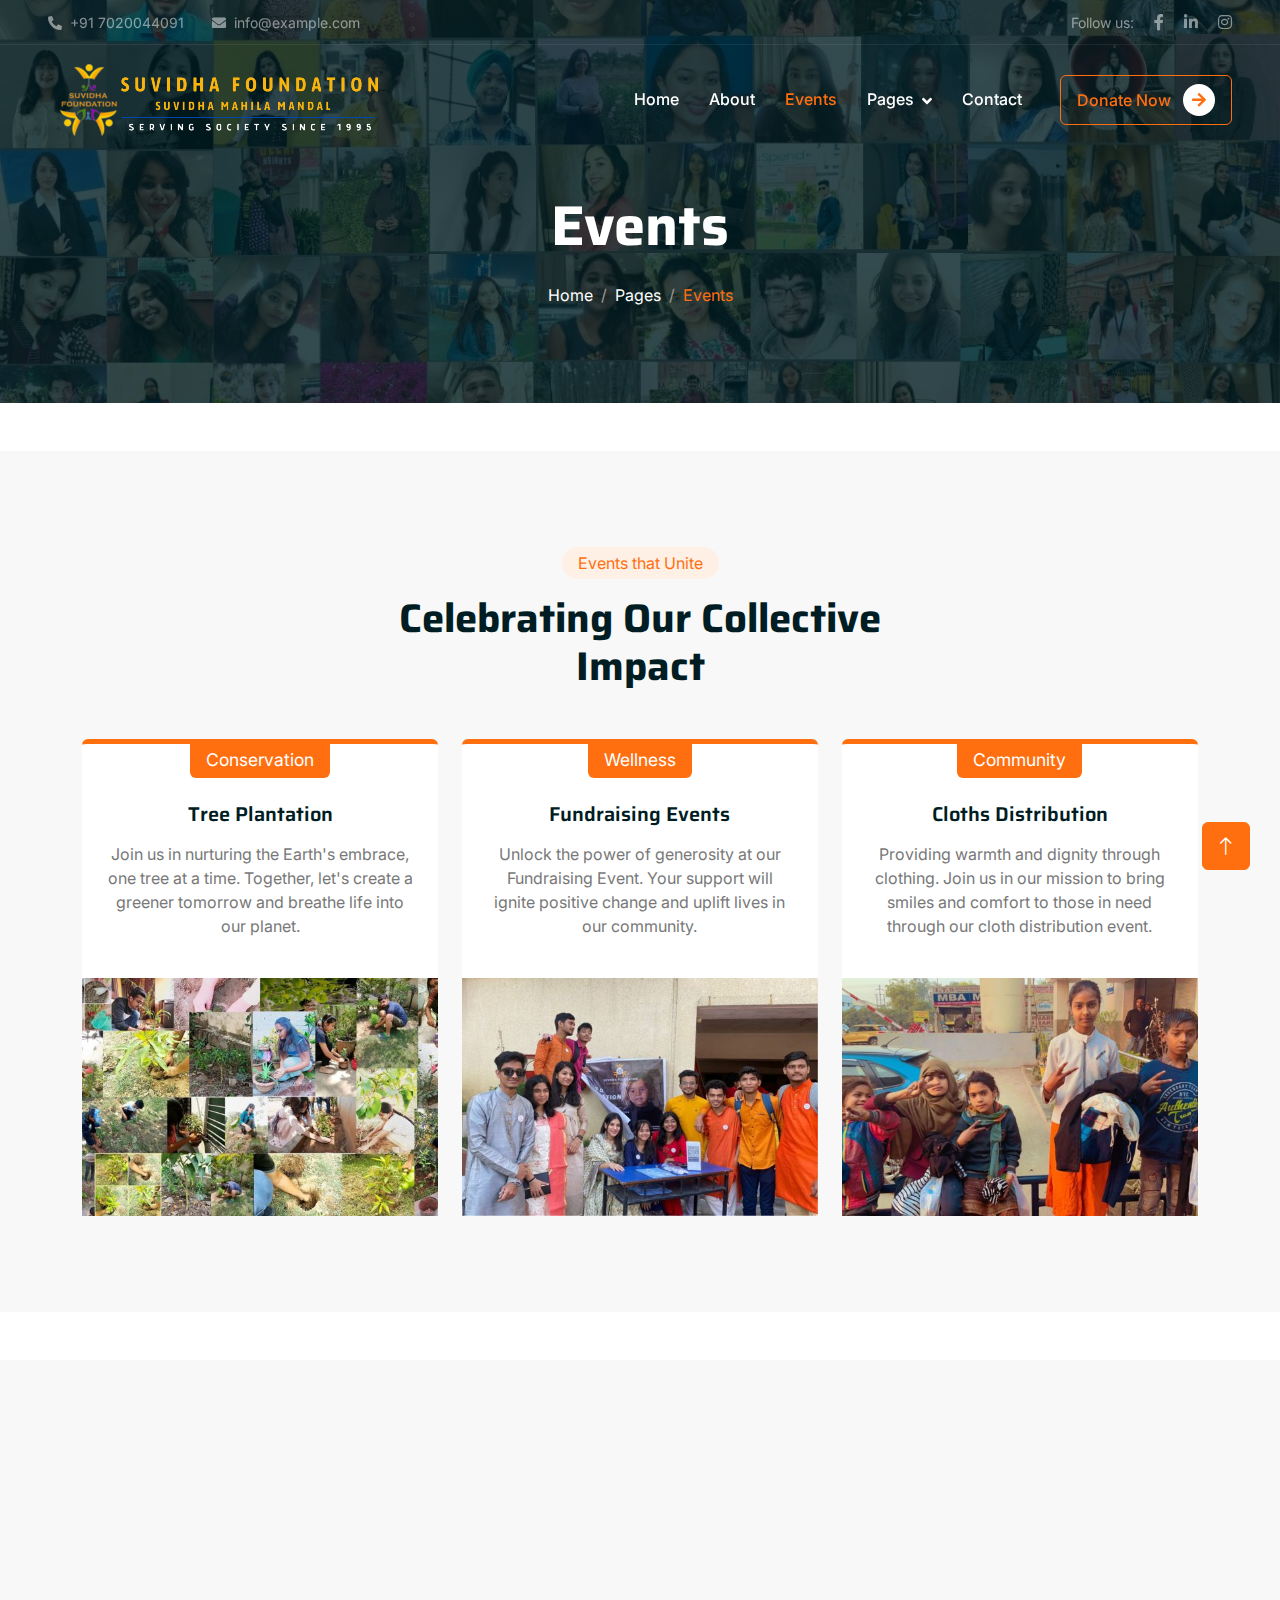
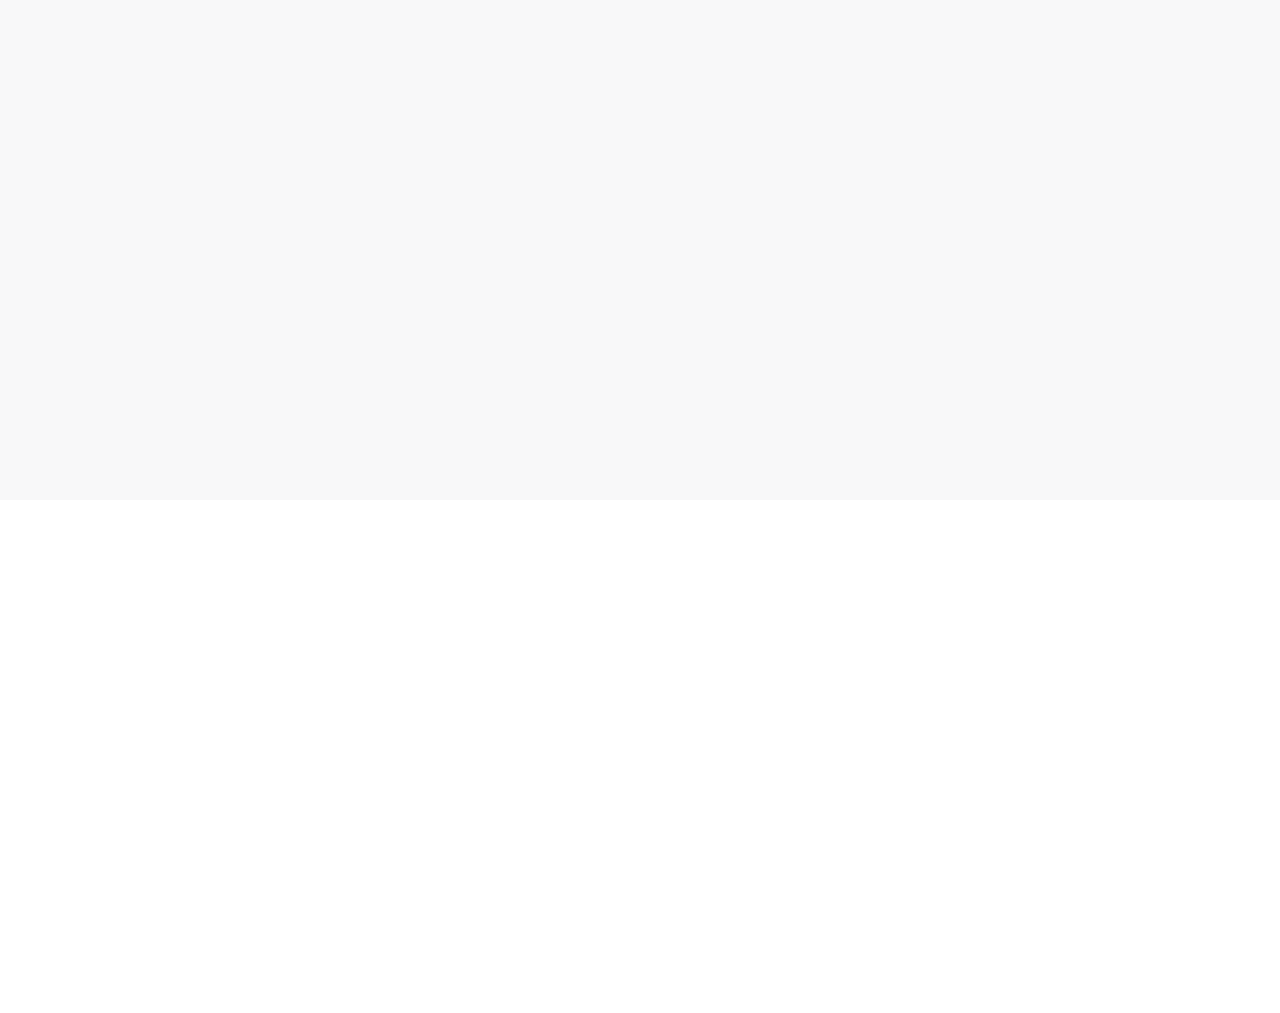
<file: causes.html>
<!DOCTYPE html>
<html lang="en">

<head>
    <meta charset="utf-8">
    <title>Suvidha Foundation</title>
    <meta content="width=device-width, initial-scale=1.0" name="viewport">
    <meta content="" name="keywords">
    <meta content="" name="description">

    <!-- Favicon -->
    <link href="img/favicon.ico" rel="icon">

    <!-- Google Web Fonts -->
    <link rel="preconnect" href="https://fonts.googleapis.com">
    <link rel="preconnect" href="https://fonts.gstatic.com" crossorigin>
    <link href="https://fonts.googleapis.com/css2?family=Inter:wght@400;500;600&family=Saira:wght@500;600;700&display=swap" rel="stylesheet"> 

    <!-- Icon Font Stylesheet -->
    <link href="https://cdnjs.cloudflare.com/ajax/libs/font-awesome/5.10.0/css/all.min.css" rel="stylesheet">
    <link href="https://cdn.jsdelivr.net/npm/bootstrap-icons@1.4.1/font/bootstrap-icons.css" rel="stylesheet">

    <!-- Libraries Stylesheet -->
    <link href="lib/animate/animate.min.css" rel="stylesheet">
    <link href="lib/owlcarousel/assets/owl.carousel.min.css" rel="stylesheet">

    <!-- Customized Bootstrap Stylesheet -->
    <link href="css/bootstrap.min.css" rel="stylesheet">

    <!-- Template Stylesheet -->
    <link href="css/style.css" rel="stylesheet">
</head>

<body>
    <!-- Spinner Start -->
    <div id="spinner" class="show bg-white position-fixed translate-middle w-100 vh-100 top-50 start-50 d-flex align-items-center justify-content-center">
        <div class="spinner-grow text-primary" role="status"></div>
    </div>
    <!-- Spinner End -->


    <!-- Navbar Start -->
    <div class="container-fluid fixed-top px-0 wow fadeIn" data-wow-delay="0.1s">
        <div class="top-bar text-white-50 row gx-0 align-items-center d-none d-lg-flex">
            <div class="col-lg-6 px-5 text-start">
                <small><i class="fas fa-phone-alt me-2"></i>+91 7020044091</small>
                <small class="ms-4"><i class="fa fa-envelope me-2"></i>info@example.com</small>
            </div>
            <div class="col-lg-6 px-5 text-end">
                <small>Follow us:</small>
                <a class="text-white-50 ms-3" href="https://www.facebook.com/suvidhamahilamandal/"><i class="fab fa-facebook-f"></i></a>
                <a class="text-white-50 ms-3" href="https://www.linkedin.com/company/suvidha-foundation/"><i class="fab fa-linkedin-in"></i></a>
                <a class="text-white-50 ms-3" href="https://www.instagram.com/suvidha_mahila_mandal"><i class="fab fa-instagram"></i></a>
            </div>
        </div>

        <nav class="navbar navbar-expand-lg navbar-dark py-lg-0 px-lg-5 wow fadeIn" data-wow-delay="0.1s">
            <a href="index.html" class="navbar-brand ms-4 ms-lg-0">
                <img src="img/SuvidhaLogo.png" alt="Suvidha Foundation Logo">
            </a>
            <button type="button" class="navbar-toggler me-4" data-bs-toggle="collapse" data-bs-target="#navbarCollapse">
                <span class="navbar-toggler-icon"></span>
            </button>
            <div class="collapse navbar-collapse" id="navbarCollapse">
                <div class="navbar-nav ms-auto p-4 p-lg-0">
                    <a href="index.html" class="nav-item nav-link">Home</a>
                    <a href="about.html" class="nav-item nav-link">About</a>
                    <a href="causes.html" class="nav-item nav-link active">Events</a>
                    <div class="nav-item dropdown">
                        <a href="#" class="nav-link dropdown-toggle" data-bs-toggle="dropdown">Pages</a>
                        <div class="dropdown-menu m-0">
                            <a href="service.html" class="dropdown-item">Service</a>
                            <a href="donate.html" class="dropdown-item">Donate</a>
                            <a href="gallery.html" class="dropdown-item">Gallery</a>
                            <a href="team.html" class="dropdown-item">Our Team</a>
                            <a href="testimonial.html" class="dropdown-item">Testimonial</a>
                        </div>
                    </div>
                    <a href="contact.html" class="nav-item nav-link">Contact</a>
                </div>
                <div class="d-none d-lg-flex ms-2">
                    <a class="btn btn-outline-primary py-2 px-3" href="donate.html">
                        Donate Now
                        <div class="d-inline-flex btn-sm-square bg-white text-primary rounded-circle ms-2">
                            <i class="fa fa-arrow-right"></i>
                        </div>
                    </a>
                </div>
            </div>
        </nav>
    </div>
    <!-- Navbar End -->


    <!-- Page Header Start -->
    <div class="container-fluid page-header mb-5 wow fadeIn" data-wow-delay="0.1s">
        <div class="container text-center">
            <h1 class="display-4 text-white animated slideInDown mb-4">Events</h1>
            <nav aria-label="breadcrumb animated slideInDown">
                <ol class="breadcrumb justify-content-center mb-0">
                    <li class="breadcrumb-item"><a class="text-white" href="index.html">Home</a></li>
                    <li class="breadcrumb-item"><a class="text-white" href="#">Pages</a></li>
                    <li class="breadcrumb-item text-primary active" aria-current="page">Events</li>
                </ol>
            </nav>
        </div>
    </div>
    <!-- Page Header End -->


    <!-- Causes Start -->
    <div class="container-xxl bg-light my-5 py-5">
        <div class="container py-5">
            <div class="text-center mx-auto mb-5 wow fadeInUp" data-wow-delay="0.1s" style="max-width: 500px;">
                <div class="d-inline-block rounded-pill bg-secondary text-primary py-1 px-3 mb-3">Events that Unite</div>
                <h1 class="display-6 mb-5">
                     Celebrating Our Collective Impact</h1>
            </div>
            <div class="row g-4 justify-content-center">
                <div class="col-lg-4 col-md-6 wow fadeInUp" data-wow-delay="0.1s">
                    <div class="causes-item d-flex flex-column bg-white border-top border-5 border-primary rounded-top overflow-hidden h-100">
                        <div class="text-center p-4 pt-0">
                            <div class="d-inline-block bg-primary text-white rounded-bottom fs-5 pb-1 px-3 mb-4">
                                <small>
                                    Conservation</small>
                            </div>
                            <h5 class="mb-3">Tree Plantation</h5>
                            <p>Join us in nurturing the Earth's embrace, one tree at a time. Together, let's create a greener 
                                tomorrow and breathe life into our planet.</p>
                            <!-- <div class="causes-progress bg-light p-3 pt-2">
                                <div class="d-flex justify-content-between">
                                    <p class="text-dark">$10,000 <small class="text-body">Goal</small></p>
                                    <p class="text-dark">$9,542 <small class="text-body">Raised</small></p>
                                </div>
                                <div class="progress">
                                    <div class="progress-bar" role="progressbar" aria-valuenow="90" aria-valuemin="0" aria-valuemax="100">
                                        <span>90%</span>
                                    </div>
                                </div>
                                
                            </div> -->
                        </div>
                        <div class="position-relative mt-auto">
                            <img class="img-fluid" src="img/Tree-Plantation (1).jpg" alt="">
                            <div class="causes-overlay">
                                <a class="btn btn-outline-primary" href="causes.html">
                                    Read More
                                    <div class="d-inline-flex btn-sm-square bg-primary text-white rounded-circle ms-2">
                                        <i class="fa fa-arrow-right"></i>
                                    </div>
                                </a>
                            </div>
                        </div>
                    </div>
                </div>
                <div class="col-lg-4 col-md-6 wow fadeInUp" data-wow-delay="0.3s">
                    <div class="causes-item d-flex flex-column bg-white border-top border-5 border-primary rounded-top overflow-hidden h-100">
                        <div class="text-center p-4 pt-0">
                            <div class="d-inline-block bg-primary text-white rounded-bottom fs-5 pb-1 px-3 mb-4">
                                <small>Wellness</small>
                            </div>
                            <h5 class="mb-3">Fundraising Events</h5>
                            <p>Unlock the power of generosity at our Fundraising Event. Your support will ignite positive change and uplift lives in our community.</p>
                            <!-- <div class="causes-progress bg-light p-3 pt-2">
                                <div class="d-flex justify-content-between">
                                    <p class="text-dark">$10,000 <small class="text-body">Goal</small></p>
                                    <p class="text-dark">$9,542 <small class="text-body">Raised</small></p>
                                </div>
                                <div class="progress">
                                    <div class="progress-bar" role="progressbar" aria-valuenow="90" aria-valuemin="0" aria-valuemax="100">
                                        <span>90%</span>
                                    </div>
                                </div>
                            </div> -->
                        </div>
                        <div class="position-relative mt-auto">
                            <img class="img-fluid" src="img/Fundraising.jpg" alt="">
                            <div class="causes-overlay">
                                <a class="btn btn-outline-primary" href="causes.html">
                                    Read More
                                    <div class="d-inline-flex btn-sm-square bg-primary text-white rounded-circle ms-2">
                                        <i class="fa fa-arrow-right"></i>
                                    </div>
                                </a>
                            </div>
                        </div>
                    </div>
                </div>
                <div class="col-lg-4 col-md-6 wow fadeInUp" data-wow-delay="0.5s">
                    <div class="causes-item d-flex flex-column bg-white border-top border-5 border-primary rounded-top overflow-hidden h-100">
                        <div class="text-center p-4 pt-0">
                            <div class="d-inline-block bg-primary text-white rounded-bottom fs-5 pb-1 px-3 mb-4">
                                <small>Community</small>
                            </div>
                            <h5 class="mb-3">Cloths Distribution</h5>
                            <p>Providing warmth and dignity through clothing. Join us in our mission to bring smiles and comfort to those in need through our cloth distribution event.</p>
                            <!-- <div class="causes-progress bg-light p-3 pt-2">
                                <div class="d-flex justify-content-between">
                                    <p class="text-dark">$10,000 <small class="text-body">Goal</small></p>
                                    <p class="text-dark">$9,542 <small class="text-body">Raised</small></p>
                                </div>
                                <div class="progress">
                                    <div class="progress-bar" role="progressbar" aria-valuenow="90" aria-valuemin="0" aria-valuemax="100">
                                        <span>90%</span>
                                    </div>
                                </div>
                            </div> -->
                        </div>
                        <div class="position-relative mt-auto">
                            <img class="img-fluid" src="img/Cloths-Distribution (1).jpg" alt="">
                            <div class="causes-overlay">
                                <a class="btn btn-outline-primary" href="causes.html">
                                    Read More
                                    <div class="d-inline-flex btn-sm-square bg-primary text-white rounded-circle ms-2">
                                        <i class="fa fa-arrow-right"></i>
                                    </div>
                                </a>
                            </div>
                        </div>
                    </div>
                </div>
            </div>
        </div>
    </div>
    <div class="container-xxl bg-light my-5 py-5">
        <div class="container py-5">
            <div class="row g-4 justify-content-center">
                <div class="col-lg-4 col-md-6 wow fadeInUp" data-wow-delay="0.1s">
                    <div class="causes-item d-flex flex-column bg-white border-top border-5 border-primary rounded-top overflow-hidden h-100">
                        <div class="text-center p-4 pt-0">
                            <div class="d-inline-block bg-primary text-white rounded-bottom fs-5 pb-1 px-3 mb-4">
                                <small>
                                    Celebration</small>
                            </div>
                            <h5 class="mb-3">Women's Day</h5>
                            <p>Celebrating the strength, resilience, and achievements of women worldwide on this special Women's Day. Together, let's honor their contributions.</p>
                            <!-- <div class="causes-progress bg-light p-3 pt-2">
                                <div class="d-flex justify-content-between">
                                    <p class="text-dark">$10,000 <small class="text-body">Goal</small></p>
                                    <p class="text-dark">$9,542 <small class="text-body">Raised</small></p>
                                </div>
                                <div class="progress">
                                    <div class="progress-bar" role="progressbar" aria-valuenow="90" aria-valuemin="0" aria-valuemax="100">
                                        <span>90%</span>
                                    </div>
                                </div>
                                
                            </div> -->
                        </div>
                        <div class="position-relative mt-auto">
                            <img class="img-fluid" src="img/Women's-Day.jpg" alt="">
                            <div class="causes-overlay">
                                <a class="btn btn-outline-primary" href="causes.html">
                                    Read More
                                    <div class="d-inline-flex btn-sm-square bg-primary text-white rounded-circle ms-2">
                                        <i class="fa fa-arrow-right"></i>
                                    </div>
                                </a>
                            </div>
                        </div>
                    </div>
                </div>
                <div class="col-lg-4 col-md-6 wow fadeInUp" data-wow-delay="0.3s">
                    <div class="causes-item d-flex flex-column bg-white border-top border-5 border-primary rounded-top overflow-hidden h-100">
                        <div class="text-center p-4 pt-0">
                            <div class="d-inline-block bg-primary text-white rounded-bottom fs-5 pb-1 px-3 mb-4">
                                <small>Activity</small>
                            </div>
                            <h5 class="mb-3">Food Donation Initiatives by Our NGO</h5>
                            <p>Join us in providing sustenance and compassion to our furry companions. Together, let's make a positive impact on their lives through our Animal Feeding event.</p>
                            <!-- <div class="causes-progress bg-light p-3 pt-2">
                                <div class="d-flex justify-content-between">
                                    <p class="text-dark">$10,000 <small class="text-body">Goal</small></p>
                                    <p class="text-dark">$9,542 <small class="text-body">Raised</small></p>
                                </div>
                                <div class="progress">
                                    <div class="progress-bar" role="progressbar" aria-valuenow="90" aria-valuemin="0" aria-valuemax="100">
                                        <span>90%</span>
                                    </div>
                                </div>
                            </div> -->
                        </div>
                        <div class="position-relative mt-auto">
                            <img class="img-fluid" src="img/Food-Donation.jpg" alt="">
                            <div class="causes-overlay">
                                <a class="btn btn-outline-primary" href="causes.html">
                                    Read More
                                    <div class="d-inline-flex btn-sm-square bg-primary text-white rounded-circle ms-2">
                                        <i class="fa fa-arrow-right"></i>
                                    </div>
                                </a>
                            </div>
                        </div>
                    </div>
                </div>
                <div class="col-lg-4 col-md-6 wow fadeInUp" data-wow-delay="0.5s">
                    <div class="causes-item d-flex flex-column bg-white border-top border-5 border-primary rounded-top overflow-hidden h-100">
                        <div class="text-center p-4 pt-0">
                            <div class="d-inline-block bg-primary text-white rounded-bottom fs-5 pb-1 px-3 mb-4">
                                <small>Programs</small>
                            </div>
                            <h5 class="mb-3">Ensuring Happy and Healthy Animals through Feeding Programs</h5>
                            <p>Join us in providing sustenance and compassion to our furry companions. Together, let's make a positive impact on their lives through our Animal Feeding event.</p>
                            <!-- <div class="causes-progress bg-light p-3 pt-2">
                                <div class="d-flex justify-content-between">
                                    <p class="text-dark">$10,000 <small class="text-body">Goal</small></p>
                                    <p class="text-dark">$9,542 <small class="text-body">Raised</small></p>
                                </div>
                                <div class="progress">
                                    <div class="progress-bar" role="progressbar" aria-valuenow="90" aria-valuemin="0" aria-valuemax="100">
                                        <span>90%</span>
                                    </div>
                                </div>
                            </div> -->
                        </div>
                        <div class="position-relative mt-auto">
                            <img class="img-fluid" src="img/Animal-Feeding.jpg" alt="">
                            <div class="causes-overlay">
                                <a class="btn btn-outline-primary" href="causes.html">
                                    Read More
                                    <div class="d-inline-flex btn-sm-square bg-primary text-white rounded-circle ms-2">
                                        <i class="fa fa-arrow-right"></i>
                                    </div>
                                </a>
                            </div>
                        </div>
                    </div>
                </div>
            </div>
        </div>
    </div>
    <!-- Causes End -->
        

    <!-- Footer Start -->
    <div class="container-fluid bg-dark text-white-50 footer mt-5 pt-5 wow fadeIn" data-wow-delay="0.1s">
        <div class="container py-5">
            <div class="row g-5">
                <div class="col-lg-3 col-md-6">
                    <h1 class="fw-bold text-primary mb-4">Suvidha<span class="text-white"><br>Foundation</span></h1>
                    <p>
                        "Empowering Women, Enriching Communities."
                        </p>
                    <div class="d-flex pt-2">
                        <a class="btn btn-square me-1" href="https://www.facebook.com/suvidhamahilamandal/"><i class="fab fa-facebook-f"></i></a>
                        <a class="btn btn-square me-1" href="https://www.instagram.com/suvidha_mahila_mandal?igshid=YmMyMTA2M2Y%3D"><i class="fab fa-instagram"></i></a>
                        <a class="btn btn-square me-0" href="https://www.linkedin.com/company/suvidha-foundation/mycompany/"><i class="fab fa-linkedin-in"></i></a>
                    </div>
                </div>
                <div class="col-lg-3 col-md-6">
                    <h5 class="text-light mb-4">Address</h5>
                    <p><i class="fa fa-map-marker-alt me-3"></i>Suvidha Mahila Mandal, Walni Ward No. 1, Jai Bhole Nagar, Walni, Saoner Nagpur, Maharashtra 441102 Vazhra Nirman Pushpak, C Block 701, 500090, Hyderabad</p>
                    <p><i class="fa fa-phone-alt me-3"></i>+91 7020044091
                    </p>
                </div>
                <div class="col-lg-3 col-md-6">
                    <h5 class="text-light mb-4">Quick Links</h5>
                    <a class="btn btn-link" href="https://suvidhafoundationedutech.org/Themes/doc/80G_APROVAL.pdf">80G Certificate</a>
                    <a class="btn btn-link" href="https://suvidhafoundationedutech.org/Themes/doc/12A_APPROVAL.pdf">12A Certificate</a>
                    <a class="btn btn-link" href="https://suvidhafoundationedutech.org/Themes/doc/CSR.PDF">CSR Certificate</a>
                    <a class="btn btn-link" href="https://suvidhafoundationedutech.org/Themes/doc/suvidha_darpan_portal_registration.pdf">Suvidha suvidha darpan Registration</a>
                    <a class="btn btn-link" href="https://suvidhafoundationedutech.org/Themes/doc/suvidha_pan_card.pdf">Suvidha Pan Card</a>
                </div>
                <div class="col-lg-3 col-md-6">
                    <h5 class="text-light mb-4">Useful Links</h5>
                    <a class="btn btn-link" href="https://suvidhafoundationedutech.org/verify.php">Verify Your Certificate</a>
                    <a class="btn btn-link" href="Privacy.html">Privacy Policy</a>
                </div>
            </div>
        </div>
        <div class="container-fluid copyright">
            <div class="container">
                <div class="row">
                    <div class="col-md-6 text-center text-md-start mb-3 mb-md-0">
                        &copy; <a href="#"> Suvidha Foundation (Suvidha Mahila Mandal)</a>, All Right Reserved.
                    </div>
                    <div class="col-md-6 text-center text-md-end">
                       
                        Designed By <a href="link">Team Suvidha</a>
                    </div>
                </div>
            </div>
        </div>
    </div>
    <!-- Footer End -->


    <!-- Back to Top -->
    <a href="#" class="btn btn-lg btn-primary btn-lg-square back-to-top"><i class="bi bi-arrow-up"></i></a>


    <!-- JavaScript Libraries -->
    <script src="https://code.jquery.com/jquery-3.4.1.min.js"></script>
    <script src="https://cdn.jsdelivr.net/npm/bootstrap@5.0.0/dist/js/bootstrap.bundle.min.js"></script>
    <script src="lib/wow/wow.min.js"></script>
    <script src="lib/easing/easing.min.js"></script>
    <script src="lib/waypoints/waypoints.min.js"></script>
    <script src="lib/owlcarousel/owl.carousel.min.js"></script>
    <script src="lib/parallax/parallax.min.js"></script>

    <!-- Template Javascript -->
    <script src="js/main.js"></script>
</body>

</html>
</file>
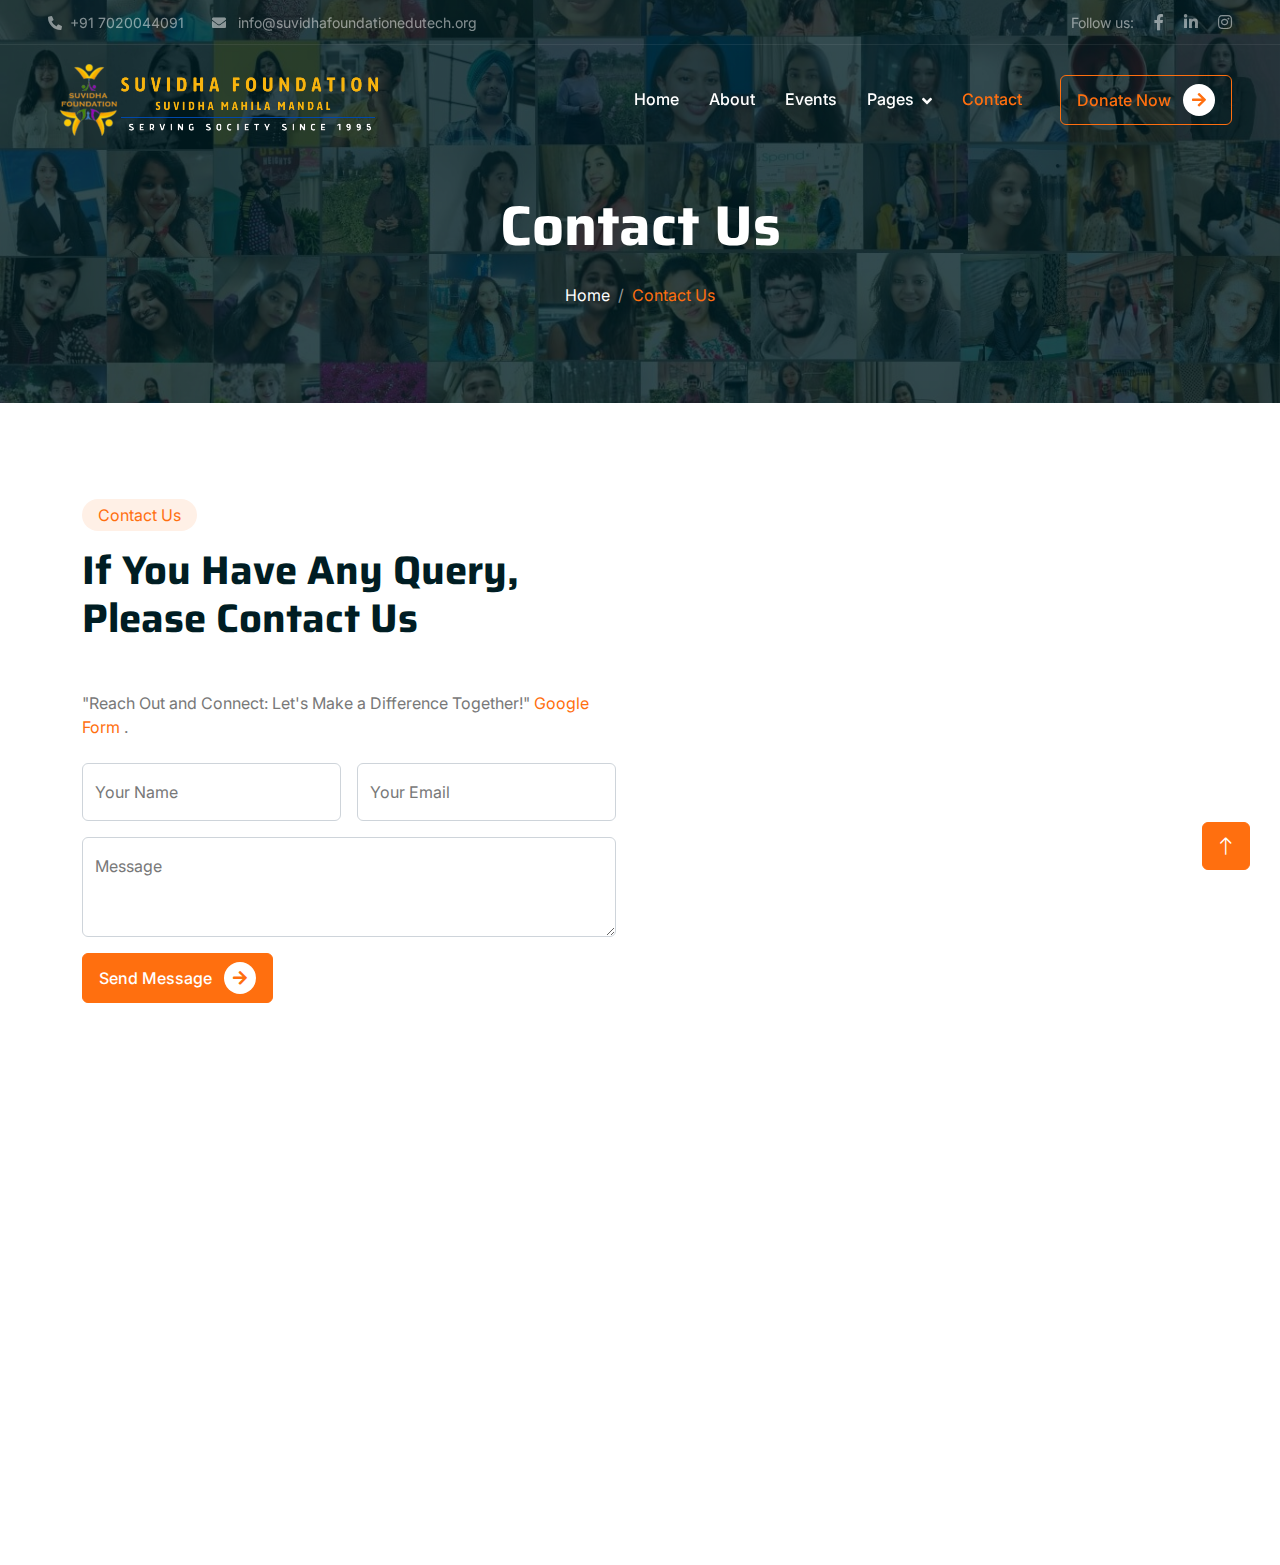
<file: contact.html>
<!DOCTYPE html>
<html lang="en">

<head>
    <meta charset="utf-8">
    <title>Suvidha Foundation</title>
    <meta content="width=device-width, initial-scale=1.0" name="viewport">
    <meta content="" name="keywords">
    <meta content="" name="description">

    <!-- Favicon -->
    <link href="img/favicon.ico" rel="icon">

    <!-- Google Web Fonts -->
    <link rel="preconnect" href="https://fonts.googleapis.com">
    <link rel="preconnect" href="https://fonts.gstatic.com" crossorigin>
    <link href="https://fonts.googleapis.com/css2?family=Inter:wght@400;500;600&family=Saira:wght@500;600;700&display=swap" rel="stylesheet"> 

    <!-- Icon Font Stylesheet -->
    <link href="https://cdnjs.cloudflare.com/ajax/libs/font-awesome/5.10.0/css/all.min.css" rel="stylesheet">
    <link href="https://cdn.jsdelivr.net/npm/bootstrap-icons@1.4.1/font/bootstrap-icons.css" rel="stylesheet">

    <!-- Libraries Stylesheet -->
    <link href="lib/animate/animate.min.css" rel="stylesheet">
    <link href="lib/owlcarousel/assets/owl.carousel.min.css" rel="stylesheet">

    <!-- Customized Bootstrap Stylesheet -->
    <link href="css/bootstrap.min.css" rel="stylesheet">

    <!-- Template Stylesheet -->
    <link href="css/style.css" rel="stylesheet">
</head>

<body>
    <!-- Spinner Start -->
    <div id="spinner" class="show bg-white position-fixed translate-middle w-100 vh-100 top-50 start-50 d-flex align-items-center justify-content-center">
        <div class="spinner-grow text-primary" role="status"></div>
    </div>
    <!-- Spinner End -->


    <!-- Navbar Start -->
    <div class="container-fluid fixed-top px-0 wow fadeIn" data-wow-delay="0.1s">
        <div class="top-bar text-white-50 row gx-0 align-items-center d-none d-lg-flex">
            <div class="col-lg-6 px-5 text-start">
                <small><i class="fas fa-phone-alt me-2"></i>+91 7020044091</small>
                <small class="ms-4"><i class="fa fa-envelope me-2"></i>
                    info@suvidhafoundationedutech.org</small>
            </div>
            <div class="col-lg-6 px-5 text-end">
                <small>Follow us:</small>
                <a class="text-white-50 ms-3" href="https://www.facebook.com/suvidhamahilamandal/"><i class="fab fa-facebook-f"></i></a>
                <a class="text-white-50 ms-3" href="https://www.linkedin.com/company/suvidha-foundation/"><i class="fab fa-linkedin-in"></i></a>
                <a class="text-white-50 ms-3" href="https://www.instagram.com/suvidha_mahila_mandal"><i class="fab fa-instagram"></i></a>
            </div>
        </div>

        <nav class="navbar navbar-expand-lg navbar-dark py-lg-0 px-lg-5 wow fadeIn" data-wow-delay="0.1s">
            <a href="index.html" class="navbar-brand ms-4 ms-lg-0">
                <img src="img/SuvidhaLogo.png" alt="Suvidha Foundation Logo">
            </a>
            <button type="button" class="navbar-toggler me-4" data-bs-toggle="collapse" data-bs-target="#navbarCollapse">
                <span class="navbar-toggler-icon"></span>
            </button>
            <div class="collapse navbar-collapse" id="navbarCollapse">
                <div class="navbar-nav ms-auto p-4 p-lg-0">
                    <a href="index.html" class="nav-item nav-link">Home</a>
                    <a href="about.html" class="nav-item nav-link">About</a>
                    <a href="causes.html" class="nav-item nav-link">Events</a>
                    <div class="nav-item dropdown">
                        <a href="#" class="nav-link dropdown-toggle" data-bs-toggle="dropdown">Pages</a>
                        <div class="dropdown-menu m-0">
                            <a href="service.html" class="dropdown-item">Service</a>
                            <a href="donate.html" class="dropdown-item">Donate</a>
                            <a href="gallery.html" class="dropdown-item">Gallery</a>
                            <a href="team.html" class="dropdown-item">Our Team</a>
                            <a href="testimonial.html" class="dropdown-item">Testimonial</a>
                        </div>
                    </div>
                    <a href="contact.html" class="nav-item nav-link active">Contact</a>
                </div>
                <div class="d-none d-lg-flex ms-2">
                    <a class="btn btn-outline-primary py-2 px-3" href="donate.html">
                        Donate Now
                        <div class="d-inline-flex btn-sm-square bg-white text-primary rounded-circle ms-2">
                            <i class="fa fa-arrow-right"></i>
                        </div>
                    </a>
                </div>
            </div>
        </nav>
    </div>
    <!-- Navbar End -->


    <!-- Page Header Start -->
    <div class="container-fluid page-header mb-5 wow fadeIn" data-wow-delay="0.1s">
        <div class="container text-center">
            <h1 class="display-4 text-white animated slideInDown mb-4">Contact Us</h1>
            <nav aria-label="breadcrumb animated slideInDown">
                <ol class="breadcrumb justify-content-center mb-0">
                    <li class="breadcrumb-item"><a class="text-white" href="index.html">Home</a></li>
                    <li class="breadcrumb-item text-primary active" aria-current="page">Contact Us</li>
                </ol>
            </nav>
        </div>
    </div>
    <!-- Page Header End -->


    <!-- Contact Start -->
    <div class="container-xxl py-5">
        <div class="container">
            <div class="row g-5">
                <div class="col-lg-6 wow fadeIn" data-wow-delay="0.1s">
                    <div class="d-inline-block rounded-pill bg-secondary text-primary py-1 px-3 mb-3">Contact Us</div>
                    <h1 class="display-6 mb-5">If You Have Any Query, Please Contact Us</h1>
                    <p class="mb-4">
                        "Reach Out and Connect: Let's Make a Difference Together!" <a href="https://docs.google.com/forms/d/e/1FAIpQLSfAaaHU-k256CY6_83JPBOYeVFtKuKBvqMJb7oBIsDLKRmwNg/viewform">Google Form </a>.</p>
                    <form>
                        <div class="row g-3">
                            <div class="col-md-6">
                                <div class="form-floating">
                                    <input type="text" class="form-control" id="name" placeholder="Your Name">
                                    <label for="name">Your Name</label>
                                </div>
                            </div>
                            <div class="col-md-6">
                                <div class="form-floating">
                                    <input type="email" class="form-control" id="email" placeholder="Your Email">
                                    <label for="email">Your Email</label>
                                </div>
                            </div>
                            <div class="col-12">
                                <div class="form-floating">
                                    <textarea class="form-control" placeholder="Leave a message here" id="message" style="height: 100px"></textarea>
                                    <label for="message">Message</label>
                                </div>
                            </div>
                            <div class="col-12">
                                <a href="https://docs.google.com/forms/d/e/1FAIpQLSfAaaHU-k256CY6_83JPBOYeVFtKuKBvqMJb7oBIsDLKRmwNg/viewform" class="btn btn-primary py-2 px-3 me-3" role="button">
                                    Send Message
                                    <div class="d-inline-flex btn-sm-square bg-white text-primary rounded-circle ms-2">
                                        <i class="fa fa-arrow-right"></i>
                                    </div>
                                </a>
                            </div>
                            
                        </div>
                    </form>
                </div>
                <!-- <div class="col-lg-6 wow fadeIn" data-wow-delay="0.5s" style="min-height: 450px;">
                    <div class="position-relative rounded overflow-hidden h-100">
                        <iframe class="position-relative w-100 h-100"
                        src="https://www.google.com/maps/embed?pb=!1m18!1m12!1m3!1d3001156.4288297426!2d-78.01371936852176!3d42.72876761954724!2m3!1f0!2f0!3f0!3m2!1i1024!2i768!4f13.1!3m3!1m2!1s0x4ccc4bf0f123a5a9%3A0xddcfc6c1de189567!2sNew%20York%2C%20USA!5e0!3m2!1sen!2sbd!4v1603794290143!5m2!1sen!2sbd"
                        frameborder="0" style="min-height: 450px; border:0;" allowfullscreen="" aria-hidden="false"
                        tabindex="0"></iframe>
                    </div>
                </div> -->
            </div>
        </div>
    </div>
    <!-- Contact End -->


    <!-- Footer Start -->
    <div class="container-fluid bg-dark text-white-50 footer mt-5 pt-5 wow fadeIn" data-wow-delay="0.1s">
        <div class="container py-5">
            <div class="row g-5">
                <div class="col-lg-3 col-md-6">
                    <h1 class="fw-bold text-primary mb-4">Suvidha<span class="text-white"><br>Foundation</span></h1>
                    <p>
                        "Empowering Women, Enriching Communities."
                        </p>
                    <div class="d-flex pt-2">
                        <a class="btn btn-square me-1" href="https://www.facebook.com/suvidhamahilamandal/"><i class="fab fa-facebook-f"></i></a>
                        <a class="btn btn-square me-1" href="https://www.instagram.com/suvidha_mahila_mandal?igshid=YmMyMTA2M2Y%3D"><i class="fab fa-instagram"></i></a>
                        <a class="btn btn-square me-0" href="https://www.linkedin.com/company/suvidha-foundation/mycompany/"><i class="fab fa-linkedin-in"></i></a>
                    </div>
                </div>
                <div class="col-lg-3 col-md-6">
                    <h5 class="text-light mb-4">Address</h5>
                    <p><i class="fa fa-map-marker-alt me-3"></i>Suvidha Mahila Mandal, Walni Ward No. 1, Jai Bhole Nagar, Walni, Saoner Nagpur, Maharashtra 441102 Vazhra Nirman Pushpak, C Block 701, 500090, Hyderabad</p>
                    <p><i class="fa fa-phone-alt me-3"></i>+91 7020044091
                    </p>
                </div>
                <div class="col-lg-3 col-md-6">
                    <h5 class="text-light mb-4">Quick Links</h5>
                    <a class="btn btn-link" href="https://suvidhafoundationedutech.org/Themes/doc/80G_APROVAL.pdf">80G Certificate</a>
                    <a class="btn btn-link" href="https://suvidhafoundationedutech.org/Themes/doc/12A_APPROVAL.pdf">12A Certificate</a>
                    <a class="btn btn-link" href="https://suvidhafoundationedutech.org/Themes/doc/CSR.PDF">CSR Certificate</a>
                    <a class="btn btn-link" href="https://suvidhafoundationedutech.org/Themes/doc/suvidha_darpan_portal_registration.pdf">Suvidha suvidha darpan Registration</a>
                    <a class="btn btn-link" href="https://suvidhafoundationedutech.org/Themes/doc/suvidha_pan_card.pdf">Suvidha Pan Card</a>
                </div>
                <div class="col-lg-3 col-md-6">
                    <h5 class="text-light mb-4">Useful Links</h5>
                    <a class="btn btn-link" href="https://suvidhafoundationedutech.org/verify.php">Verify Your Certificate</a>
                    <a class="btn btn-link" href="">Privacy Policy</a>
                </div>
            </div>
        </div>
        <div class="container-fluid copyright">
            <div class="container">
                <div class="row">
                    <div class="col-md-6 text-center text-md-start mb-3 mb-md-0">
                        &copy; <a href="#">Suvidha Foundation (Suvidha Mahila Mandal)</a>, All Right Reserved.
                    </div>
                    <div class="col-md-6 text-center text-md-end">
                       
                        Designed By <a href="link">Team Suvidha</a>
                    </div>
                </div>
            </div>
        </div>
    </div>
    <!-- Footer End -->


    <!-- Back to Top -->
    <a href="#" class="btn btn-lg btn-primary btn-lg-square back-to-top"><i class="bi bi-arrow-up"></i></a>


    <!-- JavaScript Libraries -->
    <script src="https://code.jquery.com/jquery-3.4.1.min.js"></script>
    <script src="https://cdn.jsdelivr.net/npm/bootstrap@5.0.0/dist/js/bootstrap.bundle.min.js"></script>
    <script src="lib/wow/wow.min.js"></script>
    <script src="lib/easing/easing.min.js"></script>
    <script src="lib/waypoints/waypoints.min.js"></script>
    <script src="lib/owlcarousel/owl.carousel.min.js"></script>
    <script src="lib/parallax/parallax.min.js"></script>

    <!-- Template Javascript -->
    <script src="js/main.js"></script>
</body>

</html>
</file>
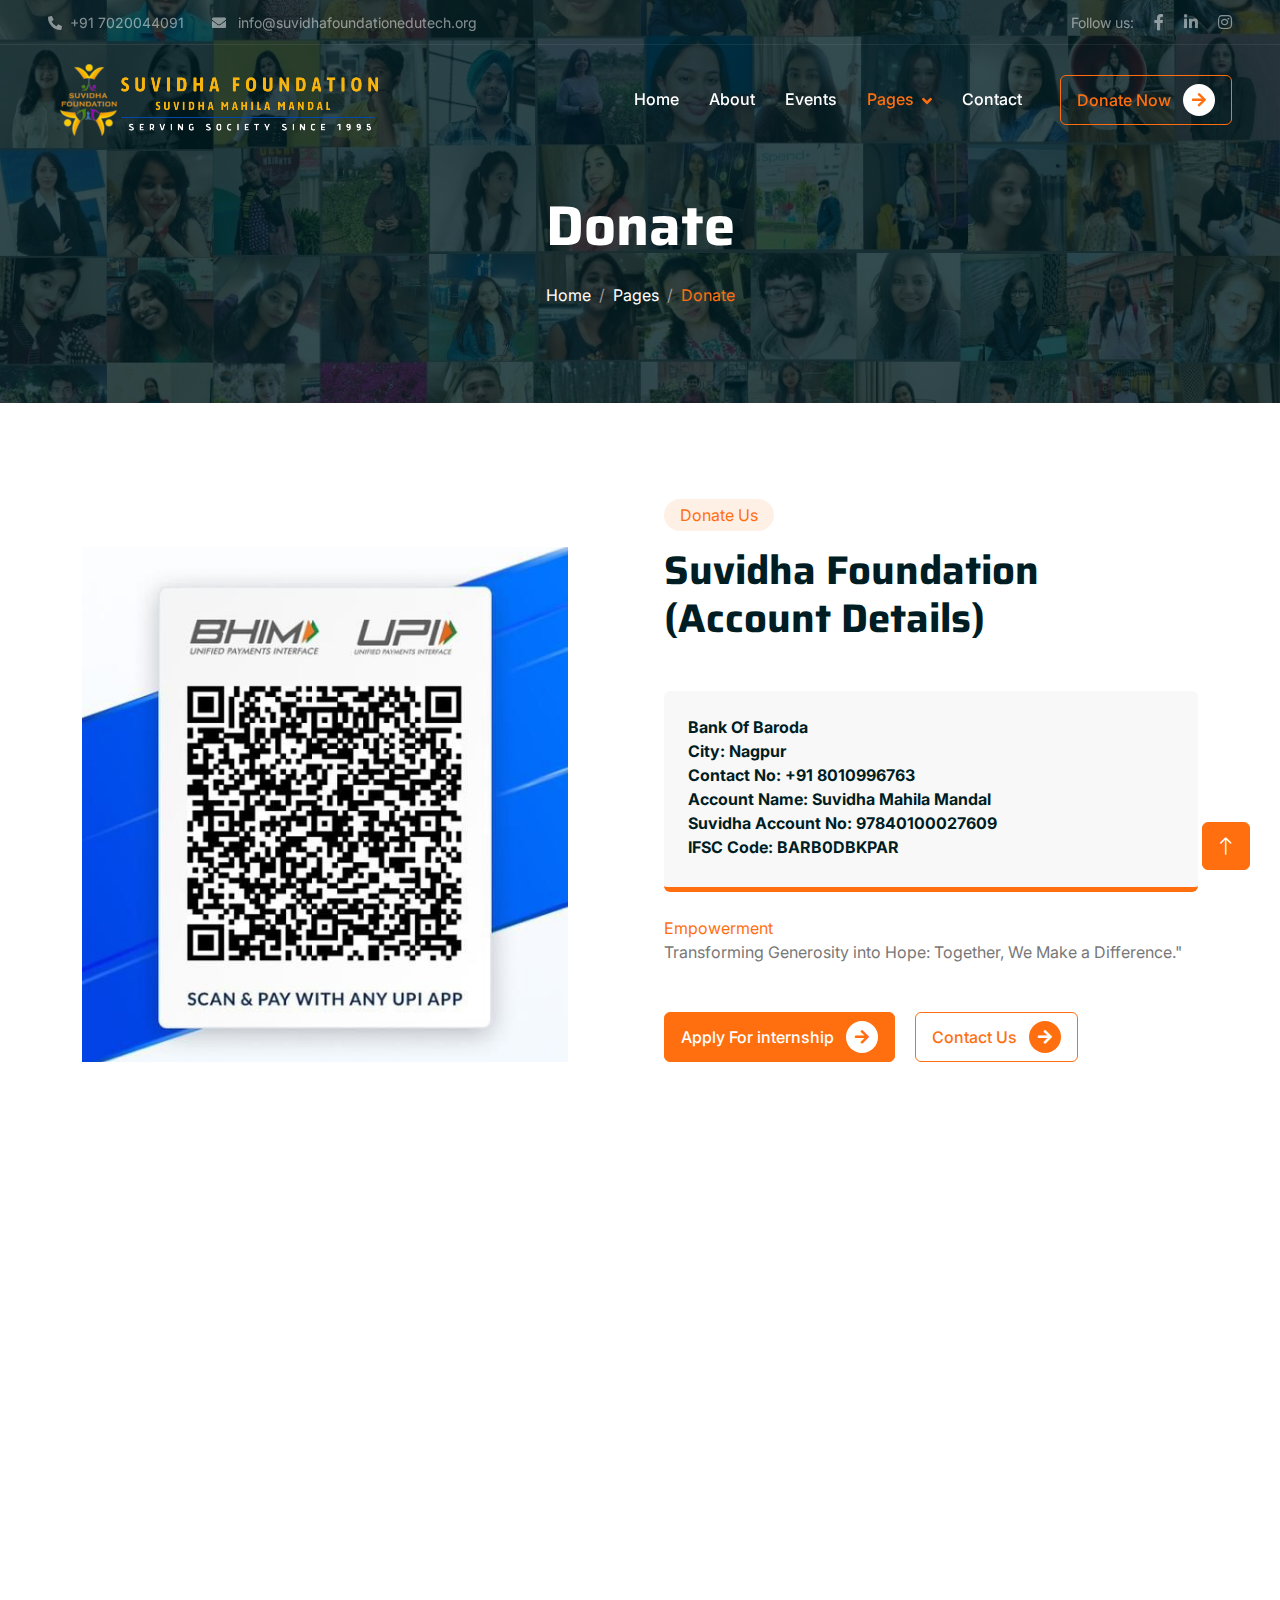
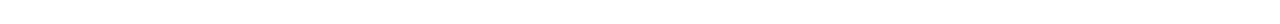
<file: donate.html>
<!DOCTYPE html>
<html lang="en">

<head>
    <meta charset="utf-8">
    <title>Suvidha Foundation</title>
    <meta content="width=device-width, initial-scale=1.0" name="viewport">
    <meta content="" name="keywords">
    <meta content="" name="description">

    <!-- Favicon -->
    <link href="img/favicon.ico" rel="icon">

    <!-- Google Web Fonts -->
    <link rel="preconnect" href="https://fonts.googleapis.com">
    <link rel="preconnect" href="https://fonts.gstatic.com" crossorigin>
    <link href="https://fonts.googleapis.com/css2?family=Inter:wght@400;500;600&family=Saira:wght@500;600;700&display=swap" rel="stylesheet"> 

    <!-- Icon Font Stylesheet -->
    <link href="https://cdnjs.cloudflare.com/ajax/libs/font-awesome/5.10.0/css/all.min.css" rel="stylesheet">
    <link href="https://cdn.jsdelivr.net/npm/bootstrap-icons@1.4.1/font/bootstrap-icons.css" rel="stylesheet">

    <!-- Libraries Stylesheet -->
    <link href="lib/animate/animate.min.css" rel="stylesheet">
    <link href="lib/owlcarousel/assets/owl.carousel.min.css" rel="stylesheet">

    <!-- Customized Bootstrap Stylesheet -->
    <link href="css/bootstrap.min.css" rel="stylesheet">

    <!-- Template Stylesheet -->
    <link href="css/style.css" rel="stylesheet">
</head>

<body>
    <!-- Spinner Start -->
    <div id="spinner" class="show bg-white position-fixed translate-middle w-100 vh-100 top-50 start-50 d-flex align-items-center justify-content-center">
        <div class="spinner-grow text-primary" role="status"></div>
    </div>
    <!-- Spinner End -->


    <!-- Navbar Start -->
    <div class="container-fluid fixed-top px-0 wow fadeIn" data-wow-delay="0.1s">
        <div class="top-bar text-white-50 row gx-0 align-items-center d-none d-lg-flex">
            <div class="col-lg-6 px-5 text-start">
                <small><i class="fas fa-phone-alt me-2"></i>+91 7020044091</small>
                <small class="ms-4"><i class="fa fa-envelope me-2"></i>
                    info@suvidhafoundationedutech.org</small>
            </div>
            <div class="col-lg-6 px-5 text-end">
                <small>Follow us:</small>
                <a class="text-white-50 ms-3" href="https://www.facebook.com/suvidhamahilamandal/"><i class="fab fa-facebook-f"></i></a>
                <a class="text-white-50 ms-3" href="https://www.linkedin.com/company/suvidha-foundation/"><i class="fab fa-linkedin-in"></i></a>
                <a class="text-white-50 ms-3" href="https://www.instagram.com/suvidha_mahila_mandal"><i class="fab fa-instagram"></i></a>
            </div>
        </div>

        <nav class="navbar navbar-expand-lg navbar-dark py-lg-0 px-lg-5 wow fadeIn" data-wow-delay="0.1s">
            <a href="index.html" class="navbar-brand ms-4 ms-lg-0">
                <img src="img/SuvidhaLogo.png" alt="Suvidha Foundation Logo">
            </a>
            <button type="button" class="navbar-toggler me-4" data-bs-toggle="collapse" data-bs-target="#navbarCollapse">
                <span class="navbar-toggler-icon"></span>
            </button>
            <div class="collapse navbar-collapse" id="navbarCollapse">
                <div class="navbar-nav ms-auto p-4 p-lg-0">
                    <a href="index.html" class="nav-item nav-link">Home</a>
                    <a href="about.html" class="nav-item nav-link">About</a>
                    <a href="causes.html" class="nav-item nav-link">Events</a>
                    <div class="nav-item dropdown">
                        <a href="#" class="nav-link dropdown-toggle active" data-bs-toggle="dropdown">Pages</a>
                        <div class="dropdown-menu m-0">
                            <a href="service.html" class="dropdown-item">Service</a>
                            <a href="donate.html" class="dropdown-item active">Donate</a>
                            <a href="gallery.html" class="dropdown-item">Gallery</a>
                            <a href="team.html" class="dropdown-item">Our Team</a>
                            <a href="testimonial.html" class="dropdown-item">Testimonial</a>
                        </div>
                    </div>
                    <a href="contact.html" class="nav-item nav-link">Contact</a>
                </div>
                <div class="d-none d-lg-flex ms-2">
                    <a class="btn btn-outline-primary py-2 px-3" href="donate.html">
                        Donate Now
                        <div class="d-inline-flex btn-sm-square bg-white text-primary rounded-circle ms-2">
                            <i class="fa fa-arrow-right"></i>
                        </div>
                    </a>
                </div>
            </div>
        </nav>
    </div>
    <!-- Navbar End -->


    <!-- Page Header Start -->
    <div class="container-fluid page-header mb-5 wow fadeIn" data-wow-delay="0.1s">
        <div class="container text-center">
            <h1 class="display-4 text-white animated slideInDown mb-4">Donate</h1>
            <nav aria-label="breadcrumb animated slideInDown">
                <ol class="breadcrumb justify-content-center mb-0">
                    <li class="breadcrumb-item"><a class="text-white" href="index.html">Home</a></li>
                    <li class="breadcrumb-item"><a class="text-white" href="#">Pages</a></li>
                    <li class="breadcrumb-item text-primary active" aria-current="page">Donate</li>
                </ol>
            </nav>
        </div>
    </div>
    <!-- Page Header End -->


    <!-- Donate Start -->
    <div class="container-xxl py-5">
        <div class="container">
            <div class="row g-5">
                <div class="col-lg-6 wow fadeInUp" data-wow-delay="0.1s">
                    <div class="position-relative overflow-hidden h-100" style="min-height: 400px;">
                        <img class="position-absolute w-100 h-100 pt-5 pe-5" src="img/qrcode.jpg" alt="" style="object-fit: cover;">
                    </div>
                </div>
                <div class="col-lg-6 wow fadeInUp" data-wow-delay="0.5s">
                    <div class="h-100">
                        <div class="d-inline-block rounded-pill bg-secondary text-primary py-1 px-3 mb-3">Donate Us</div>
                        <h1 class="display-6 mb-5">Suvidha Foundation (Account Details)</h1>
                        <div class="bg-light border-bottom border-5 border-primary rounded p-4 mb-4">
                            <p class="text-dark fw-bold  mb-1">
                                Bank Of Baroda <br>
                                City: Nagpur <br>
                                Contact No: +91 8010996763 <br>
                                Account Name: Suvidha Mahila Mandal <br>
                                Suvidha Account No: 97840100027609 <br>
                                IFSC Code: BARB0DBKPAR
                            </p>                            
                        </div>
                        <span class="text-primary">
                            Empowerment</span>
                        <p class="mb-5" >Transforming Generosity into Hope: Together, We Make a Difference."</p>
                        <a class="btn btn-primary py-2 px-3 me-3" href="https://docs.google.com/forms/d/e/1FAIpQLSe4vDnye2muE9yynJek6Swvamie2Idbu-LWAhQa0oMus5KJDg/viewform">
                            Apply For internship
                            <div class="d-inline-flex btn-sm-square bg-white text-primary rounded-circle ms-2">
                                <i class="fa fa-arrow-right"></i>
                            </div>
                        </a>
                        <a class="btn btn-outline-primary py-2 px-3" href="contact.html">
                            Contact Us
                            <div class="d-inline-flex btn-sm-square bg-primary text-white rounded-circle ms-2">
                                <i class="fa fa-arrow-right"></i>
                            </div>
                        </a>
                    </div>
                </div>
            </div>
        </div>
    </div>
    <!-- Donate End -->
        

    <!-- Footer Start -->
    <div class="container-fluid bg-dark text-white-50 footer mt-5 pt-5 wow fadeIn" data-wow-delay="0.1s">
        <div class="container py-5">
            <div class="row g-5">
                <div class="col-lg-3 col-md-6">
                    <h1 class="fw-bold text-primary mb-4">Suvidha<span class="text-white"><br>Foundation</span></h1>
                    <p>
                        "Empowering Women, Enriching Communities."
                        </p>
                    <div class="d-flex pt-2">
                        <a class="btn btn-square me-1" href="https://www.facebook.com/suvidhamahilamandal/"><i class="fab fa-facebook-f"></i></a>
                        <a class="btn btn-square me-1" href="https://www.instagram.com/suvidha_mahila_mandal?igshid=YmMyMTA2M2Y%3D"><i class="fab fa-instagram"></i></a>
                        <a class="btn btn-square me-0" href="https://www.linkedin.com/company/suvidha-foundation/mycompany/"><i class="fab fa-linkedin-in"></i></a>
                    </div>
                </div>
                <div class="col-lg-3 col-md-6">
                    <h5 class="text-light mb-4">Address</h5>
                    <p><i class="fa fa-map-marker-alt me-3"></i>Suvidha Mahila Mandal, Walni Ward No. 1, Jai Bhole Nagar, Walni, Saoner Nagpur, Maharashtra 441102 Vazhra Nirman Pushpak, C Block 701, 500090, Hyderabad</p>
                    <p><i class="fa fa-phone-alt me-3"></i>+91 7020044091
                    </p>
                </div>
                <div class="col-lg-3 col-md-6">
                    <h5 class="text-light mb-4">Quick Links</h5>
                    <a class="btn btn-link" href="https://suvidhafoundationedutech.org/Themes/doc/80G_APROVAL.pdf">80G Certificate</a>
                    <a class="btn btn-link" href="https://suvidhafoundationedutech.org/Themes/doc/12A_APPROVAL.pdf">12A Certificate</a>
                    <a class="btn btn-link" href="https://suvidhafoundationedutech.org/Themes/doc/CSR.PDF">CSR Certificate</a>
                    <a class="btn btn-link" href="https://suvidhafoundationedutech.org/Themes/doc/suvidha_darpan_portal_registration.pdf">Suvidha suvidha darpan Registration</a>
                    <a class="btn btn-link" href="https://suvidhafoundationedutech.org/Themes/doc/suvidha_pan_card.pdf">Suvidha Pan Card</a>
                </div>
                <div class="col-lg-3 col-md-6">
                    <h5 class="text-light mb-4">Useful Links</h5>
                   
                    <a class="btn btn-link" href="https://suvidhafoundationedutech.org/verify.php">Verify Your Certificate</a>
                    <a class="btn btn-link" href="Privacy.html">Privacy Policy</a>
                </div>
            </div>
        </div>
        <div class="container-fluid copyright">
            <div class="container">
                <div class="row">
                    <div class="col-md-6 text-center text-md-start mb-3 mb-md-0">
                        &copy; <a href="#"> Suvidha Foundation (Suvidha Mahila Mandal)</a>, All Right Reserved.
                    </div>
                    <div class="col-md-6 text-center text-md-end">
                       
                        Designed By <a href="link">Team Suvidha</a>
                    </div>
                </div>
            </div>
        </div>
    </div>
    <!-- Footer End -->


    <!-- Back to Top -->
    <a href="#" class="btn btn-lg btn-primary btn-lg-square back-to-top"><i class="bi bi-arrow-up"></i></a>


    <!-- JavaScript Libraries -->
    <script src="https://code.jquery.com/jquery-3.4.1.min.js"></script>
    <script src="https://cdn.jsdelivr.net/npm/bootstrap@5.0.0/dist/js/bootstrap.bundle.min.js"></script>
    <script src="lib/wow/wow.min.js"></script>
    <script src="lib/easing/easing.min.js"></script>
    <script src="lib/waypoints/waypoints.min.js"></script>
    <script src="lib/owlcarousel/owl.carousel.min.js"></script>
    <script src="lib/parallax/parallax.min.js"></script>

    <!-- Template Javascript -->
    <script src="js/main.js"></script>
</body>

</html>
</file>
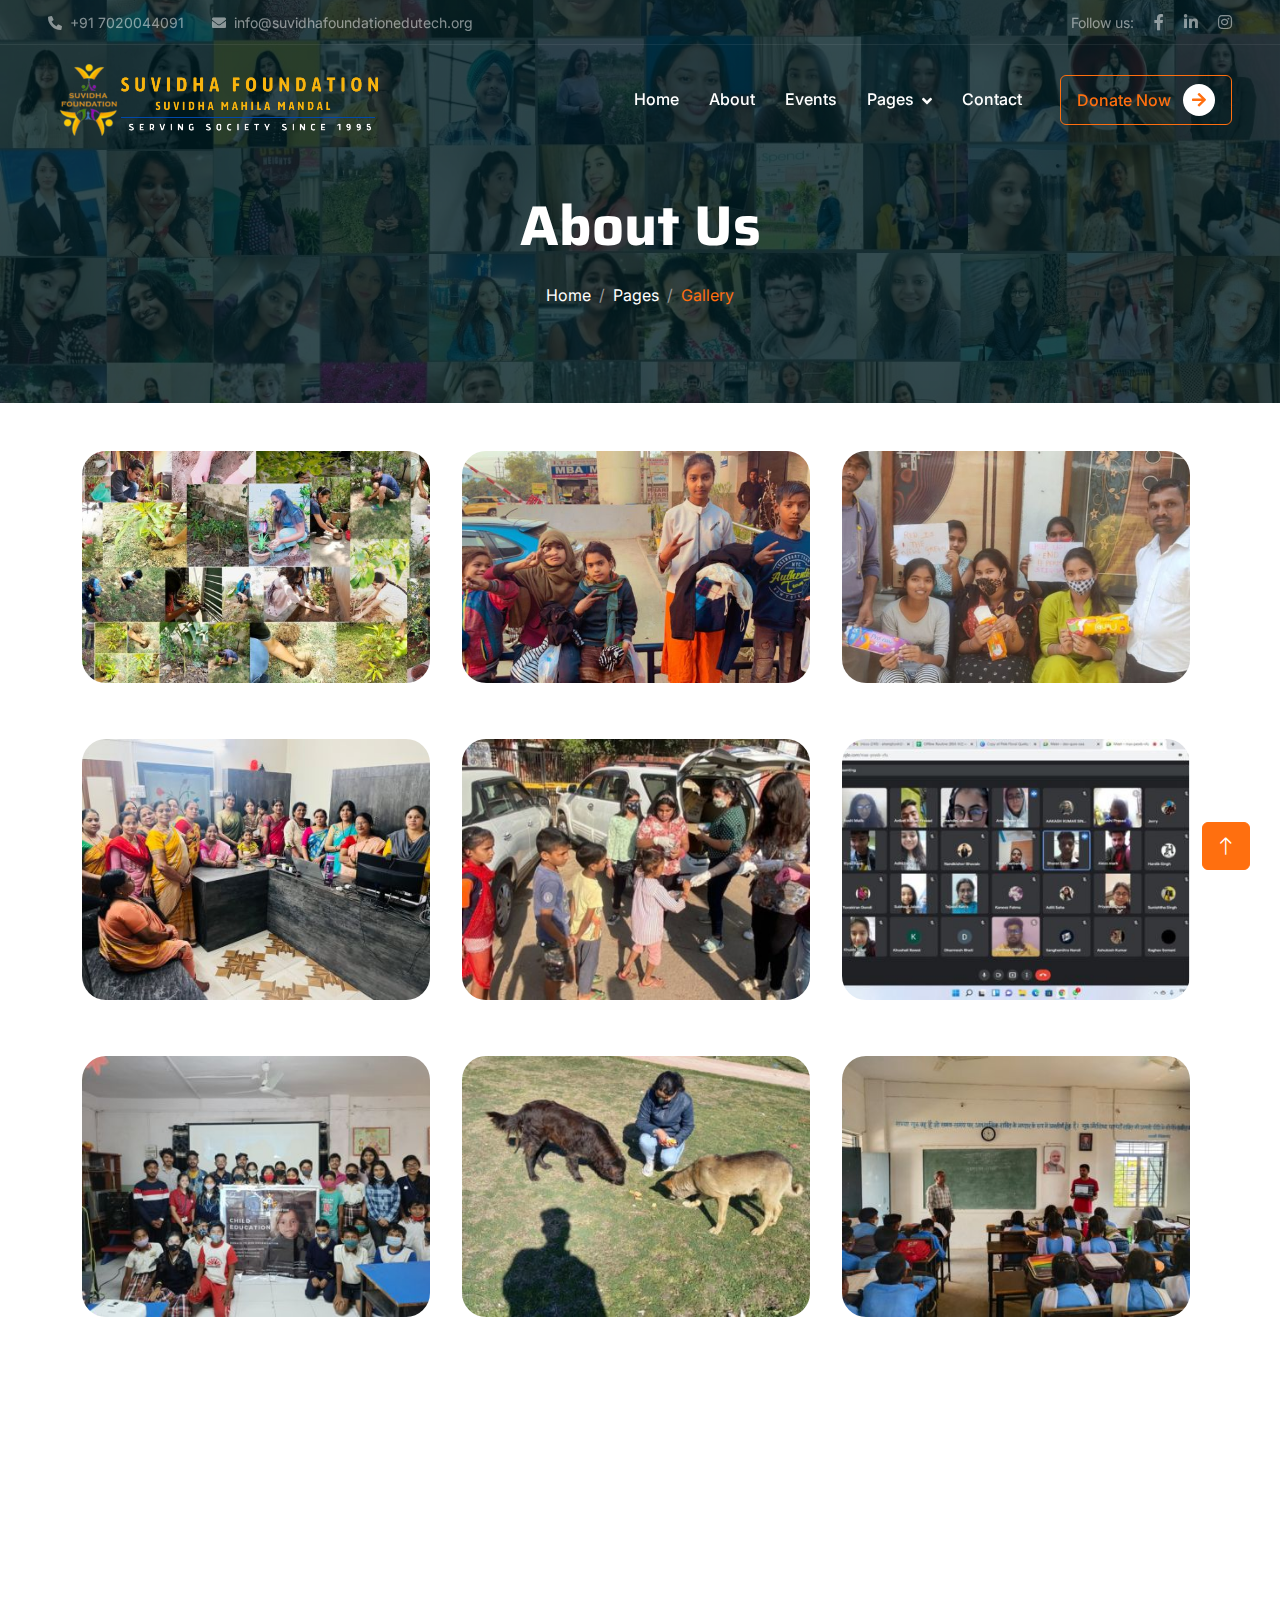
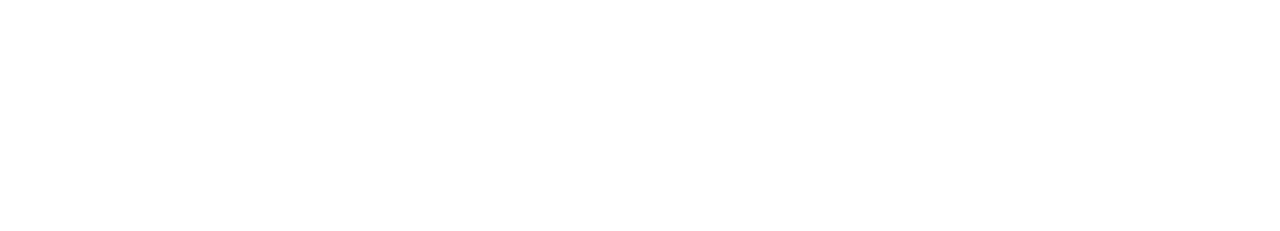
<file: gallery.html>
<!DOCTYPE html>
<html lang="en">

<head>
    <meta charset="utf-8">
    <title>Suvidha Foundation</title>
    <meta content="width=device-width, initial-scale=1.0" name="viewport">
    <meta content="" name="keywords">
    <meta content="" name="description">

    <!-- Favicon -->
    <link href="img/favicon.ico" rel="icon">

    <!-- Google Web Fonts -->
    <link rel="preconnect" href="https://fonts.googleapis.com">
    <link rel="preconnect" href="https://fonts.gstatic.com" crossorigin>
    <link href="https://fonts.googleapis.com/css2?family=Inter:wght@400;500;600&family=Saira:wght@500;600;700&display=swap" rel="stylesheet"> 

    <!-- Icon Font Stylesheet -->
    <link href="https://cdnjs.cloudflare.com/ajax/libs/font-awesome/5.10.0/css/all.min.css" rel="stylesheet">
    <link href="https://cdn.jsdelivr.net/npm/bootstrap-icons@1.4.1/font/bootstrap-icons.css" rel="stylesheet">

    <!-- Libraries Stylesheet -->
    <link href="lib/animate/animate.min.css" rel="stylesheet">
    <link href="lib/owlcarousel/assets/owl.carousel.min.css" rel="stylesheet">

    <!-- Customized Bootstrap Stylesheet -->
    <link href="css/bootstrap.min.css" rel="stylesheet">

    <!-- Template Stylesheet -->
    <link href="css/style.css" rel="stylesheet">

    <link rel="stylesheet" href="gallery.css"> 
</head>

<body>
    <!-- Spinner Start -->
    <div id="spinner" class="show bg-white position-fixed translate-middle w-100 vh-100 top-50 start-50 d-flex align-items-center justify-content-center">
        <div class="spinner-grow text-primary" role="status"></div>
    </div>
    <!-- Spinner End -->


    <!-- Navbar Start -->
    <div class="container-fluid fixed-top px-0 wow fadeIn" data-wow-delay="0.1s">
        <div class="top-bar text-white-50 row gx-0 align-items-center d-none d-lg-flex">
            <div class="col-lg-6 px-5 text-start">
                <small><i class="fas fa-phone-alt me-2"></i>+91 7020044091</small>
                <small class="ms-4"><i class="fa fa-envelope me-2"></i>info@suvidhafoundationedutech.org</small>
            </div>
            <div class="col-lg-6 px-5 text-end">
                <small>Follow us:</small>
                <a class="text-white-50 ms-3" href="https://www.facebook.com/suvidhamahilamandal/"><i class="fab fa-facebook-f"></i></a>
                <a class="text-white-50 ms-3" href="https://www.linkedin.com/company/suvidha-foundation/"><i class="fab fa-linkedin-in"></i></a>
                <a class="text-white-50 ms-3" href="https://www.instagram.com/suvidha_mahila_mandal"><i class="fab fa-instagram"></i></a>
            </div>
        </div>

        <nav class="navbar navbar-expand-lg navbar-dark py-lg-0 px-lg-5 wow fadeIn" data-wow-delay="0.1s">
            <a href="index.html" class="navbar-brand ms-4 ms-lg-0">
                <img src="img/SuvidhaLogo.png" alt="Suvidha Foundation Logo">
            </a>
            <button type="button" class="navbar-toggler me-4" data-bs-toggle="collapse" data-bs-target="#navbarCollapse">
                <span class="navbar-toggler-icon"></span>
            </button>
            <div class="collapse navbar-collapse" id="navbarCollapse">
                <div class="navbar-nav ms-auto p-4 p-lg-0">
                    <a href="index.html" class="nav-item nav-link">Home</a>
                    <a href="about.html" class="nav-item nav-link">About</a>
                    <a href="causes.html" class="nav-item nav-link">Events</a>
                    <div class="nav-item dropdown">
                        <a href="#" class="nav-link dropdown-toggle" data-bs-toggle="dropdown">Pages</a>
                        <div class="dropdown-menu m-0">
                            <a href="service.html" class="dropdown-item">Service</a>
                            <a href="donate.html" class="dropdown-item">Donate</a>
                            <a href="team.html" class="dropdown-item">Our Team</a>
                            <a href="gallery.html" class="dropdown-item active">Gallery</a>
                            <a href="testimonial.html" class="dropdown-item">Testimonial</a>
                        </div>
                    </div>
                    <a href="contact.html" class="nav-item nav-link">Contact</a>
                </div>
                <div class="d-none d-lg-flex ms-2">
                    <a class="btn btn-outline-primary py-2 px-3" href="donate.html">
                        Donate Now
                        <div class="d-inline-flex btn-sm-square bg-white text-primary rounded-circle ms-2">
                            <i class="fa fa-arrow-right"></i>
                        </div>
                    </a>
                </div>
            </div>
        </nav>
    </div>
    <!-- Navbar End -->


    <!-- Page Header Start -->
    <div class="container-fluid page-header mb-5 wow fadeIn" data-wow-delay="0.1s">
        <div class="container text-center">
            <h1 class="display-4 text-white animated slideInDown mb-4">About Us</h1>
            <nav aria-label="breadcrumb animated slideInDown">
                <ol class="breadcrumb justify-content-center mb-0">
                    <li class="breadcrumb-item"><a class="text-white" href="index.html">Home</a></li>
                    <li class="breadcrumb-item"><a class="text-white" href="#">Pages</a></li>
                    <li class="breadcrumb-item text-primary active" aria-current="page">Gallery</li>
                </ol>
            </nav>
        </div>
    </div>
    <!-- Page Header End -->

<!---                              -->
<div class="container">
    <div class="card__container">
       <article class="card__article">
          <img src="img/Tree-Plantation.jpg" alt="image" class="card__img">

          <div class="card__data">
             <span class="card__description">Suvidha Gallery</span>
             <h2 class="card__title">Tree-Plantation</h2>
          </div>
       </article>

       <article class="card__article">
          <img src="img/Cloths-Distribution (1).jpg" alt="image" class="card__img">

          <div class="card__data">
             <span class="card__description">Suvidha Gallery</span>
             <h2 class="card__title">Cloths-Distribution</h2>
          </div>
       </article>

       <article class="card__article">
          <img src="img/Sanitary-Pads.jpg" alt="image" class="card__img">
          <div class="card__data">
             <span class="card__description">Suvidha Gallery</span>
             <h2 class="card__title">Women Empowerment</h2>
          </div>
       </article>

       <article class="card__article">
        <img src="img/Women'sDay.jpg" alt="image" class="card__img">
        <div class="card__data">
           <span class="card__description">Suvidha Gallery</span>
           <h2 class="card__title">Women's Day</h2>
        </div>
     </article>

     <article class="card__article">
        <img src="img/FoodDistribution.jpg" alt="image" class="card__img">
        <div class="card__data">
           <span class="card__description">Suvidha Gallery</span>
           <h2 class="card__title">Food-Distribution</h2>
        </div>
     </article>

     <article class="card__article">
        <img src="img/OnlineEvents.jpg" alt="image" class="card__img">
        <div class="card__data">
           <span class="card__description">Suvidha Gallery</span>
           <h2 class="card__title">Online-Events</h2>
        </div>
     </article>
     <article class="card__article">
        <img src="img/SuvidhaEvents.jpg" alt="image" class="card__img">
        <div class="card__data">
           <span class="card__description">Suvidha's-Gallery</span>
           <h2 class="card__title">Suvidha Events</h2>
        </div>
     </article>

     <article class="card__article">
        <img src="img/AnimalFeeding.jpg" alt="image" class="card__img">
        <div class="card__data">
           <span class="card__description">Suvidha's-Gallery</span>
           <h2 class="card__title">AnimalFeeding</h2>
        </div>
     </article>

     <article class="card__article">
        <img src="img/Workshops.jpg" alt="image" class="card__img">
        <div class="card__data">
           <span class="card__description">Suvidha's-Gallery</span>
           <h2 class="card__title">Free-Workshops</h2>
        </div>
     </article>
    </div>
 </div>
<!---------------------->
    <!-- Footer Start -->
    <div class="container-fluid bg-dark text-white-50 footer mt-5 pt-5 wow fadeIn" data-wow-delay="0.1s">
        <div class="container py-5">
            <div class="row g-5">
                <div class="col-lg-3 col-md-6">
                    <h1 class="fw-bold text-primary mb-4">Suvidha<span class="text-white"><br>Foundation</span></h1>
                    <p>
                        "Empowering Women, Enriching Communities."
                        </p>
                    <div class="d-flex pt-2">
                        <a class="btn btn-square me-1" href="https://www.facebook.com/suvidhamahilamandal/"><i class="fab fa-facebook-f"></i></a>
                        <a class="btn btn-square me-1" href="https://www.instagram.com/suvidha_mahila_mandal?igshid=YmMyMTA2M2Y%3D"><i class="fab fa-instagram"></i></a>
                        <a class="btn btn-square me-0" href="https://www.linkedin.com/company/suvidha-foundation/mycompany/"><i class="fab fa-linkedin-in"></i></a>
                    </div>
                </div>
                <div class="col-lg-3 col-md-6">
                    <h5 class="text-light mb-4">Address</h5>
                    <p><i class="fa fa-map-marker-alt me-3"></i>Suvidha Mahila Mandal, Walni Ward No. 1, Jai Bhole Nagar, Walni, Saoner Nagpur, Maharashtra 441102 Vazhra Nirman Pushpak, C Block 701, 500090, Hyderabad</p>
                    <p><i class="fa fa-phone-alt me-3"></i>+91 7020044091
                    </p>
                </div>
                <div class="col-lg-3 col-md-6">
                    <h5 class="text-light mb-4">Quick Links</h5>
                    <a class="btn btn-link" href="https://suvidhafoundationedutech.org/Themes/doc/80G_APROVAL.pdf">80G Certificate</a>
                    <a class="btn btn-link" href="https://suvidhafoundationedutech.org/Themes/doc/12A_APPROVAL.pdf">12A Certificate</a>
                    <a class="btn btn-link" href="https://suvidhafoundationedutech.org/Themes/doc/CSR.PDF">CSR Certificate</a>
                    <a class="btn btn-link" href="https://suvidhafoundationedutech.org/Themes/doc/suvidha_darpan_portal_registration.pdf">Suvidha suvidha darpan Registration</a>
                    <a class="btn btn-link" href="https://suvidhafoundationedutech.org/Themes/doc/suvidha_pan_card.pdf">Suvidha Pan Card</a>
                </div>
                <div class="col-lg-3 col-md-6">
                    <h5 class="text-light mb-4">Useful Links</h5>
                  
                    <a class="btn btn-link" href="https://suvidhafoundationedutech.org/verify.php">Verify Your Certificate</a>
                    <a class="btn btn-link" href="Privacy.html">Privacy Policy</a>
                </div>
            </div>
        </div>
        <div class="container-fluid copyright">
            <div class="container">
                <div class="row">
                    <div class="col-md-6 text-center text-md-start mb-3 mb-md-0">
                        &copy; <a href="#">© Suvidha Foundation (Suvidha Mahila Mandal)</a>, All Right Reserved.
                    </div>
                    <div class="col-md-6 text-center text-md-end">
                       
                        Designed By <a href="link">Team Suvidha</a>
                    </div>
                </div>
            </div>
        </div>
    </div>
    <!-- Footer End -->


    <!-- Back to Top -->
    <a href="#" class="btn btn-lg btn-primary btn-lg-square back-to-top"><i class="bi bi-arrow-up"></i></a>


    <!-- JavaScript Libraries -->
    <script src="https://code.jquery.com/jquery-3.4.1.min.js"></script>
    <script src="https://cdn.jsdelivr.net/npm/bootstrap@5.0.0/dist/js/bootstrap.bundle.min.js"></script>
    <script src="lib/wow/wow.min.js"></script>
    <script src="lib/easing/easing.min.js"></script>
    <script src="lib/waypoints/waypoints.min.js"></script>
    <script src="lib/owlcarousel/owl.carousel.min.js"></script>
    <script src="lib/parallax/parallax.min.js"></script>

    <!-- Template Javascript -->
    <script src="js/main.js"></script>
</body>

</html>
</file>
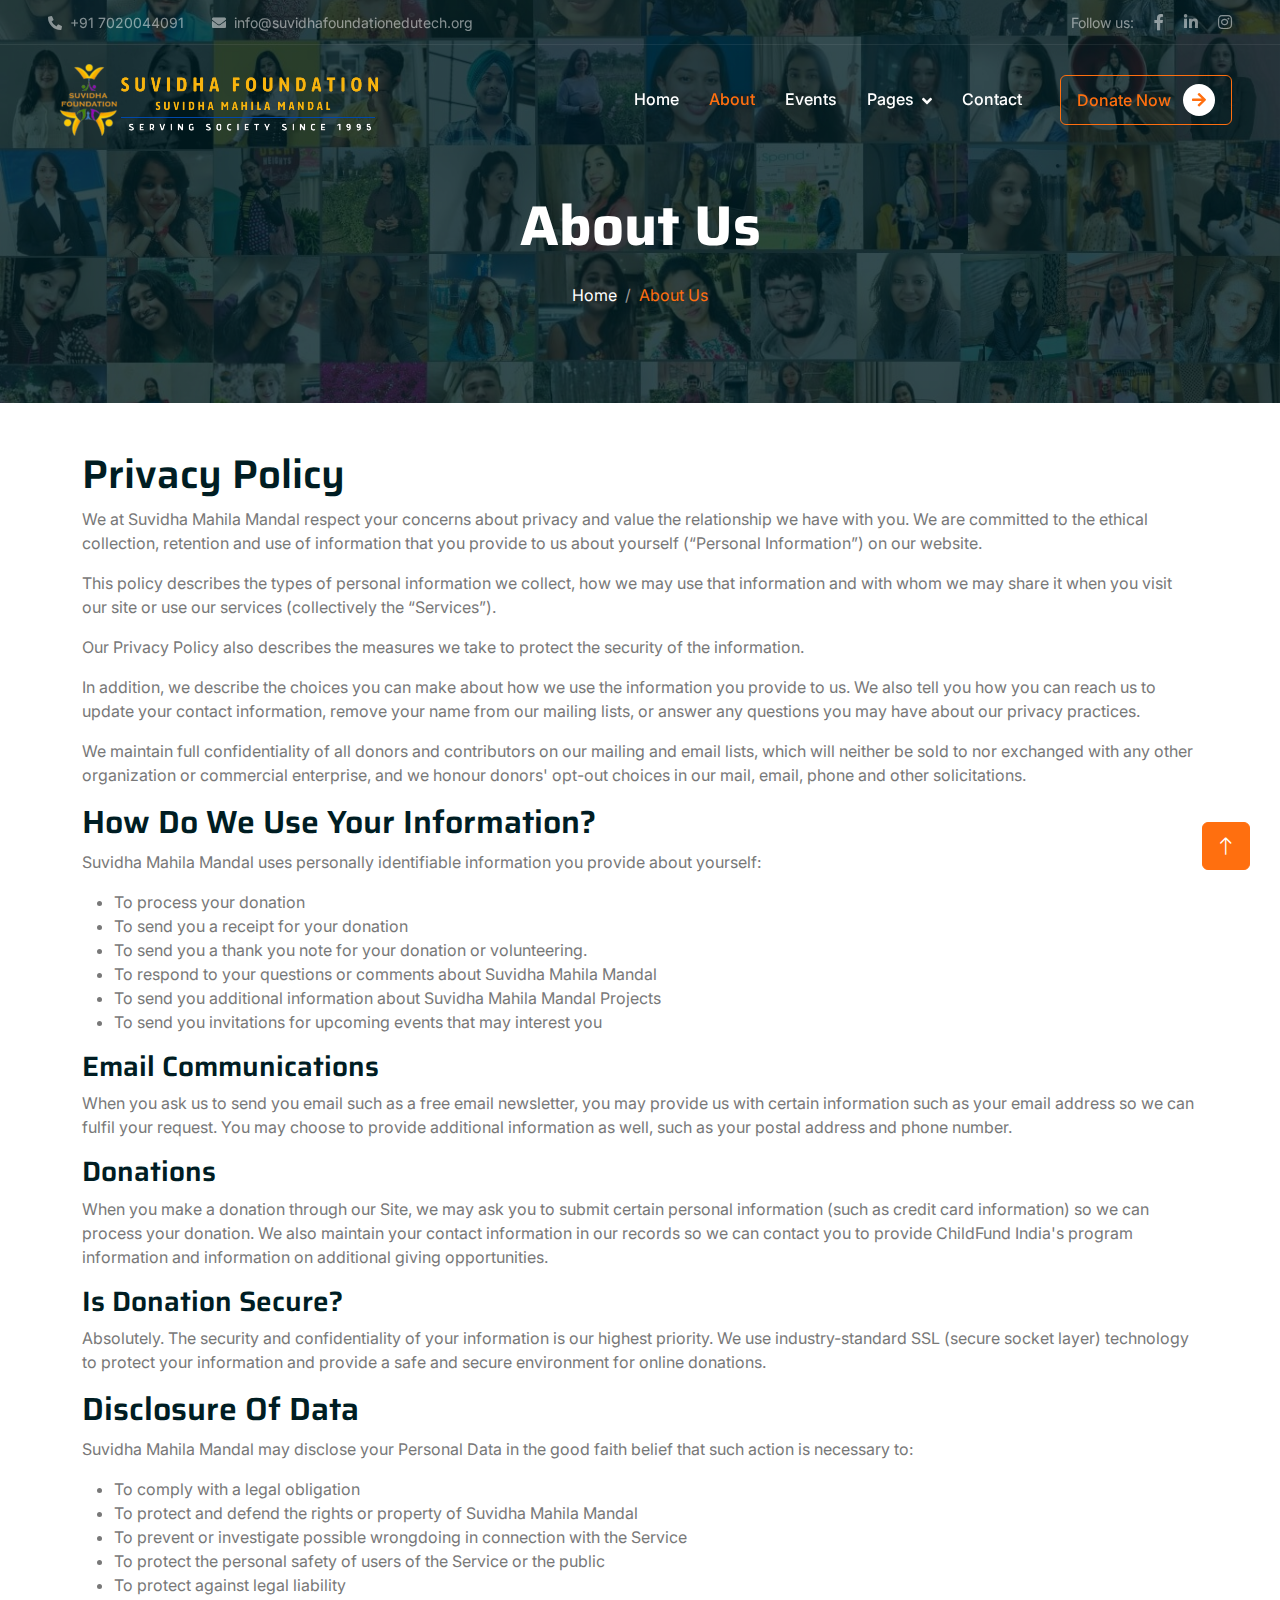
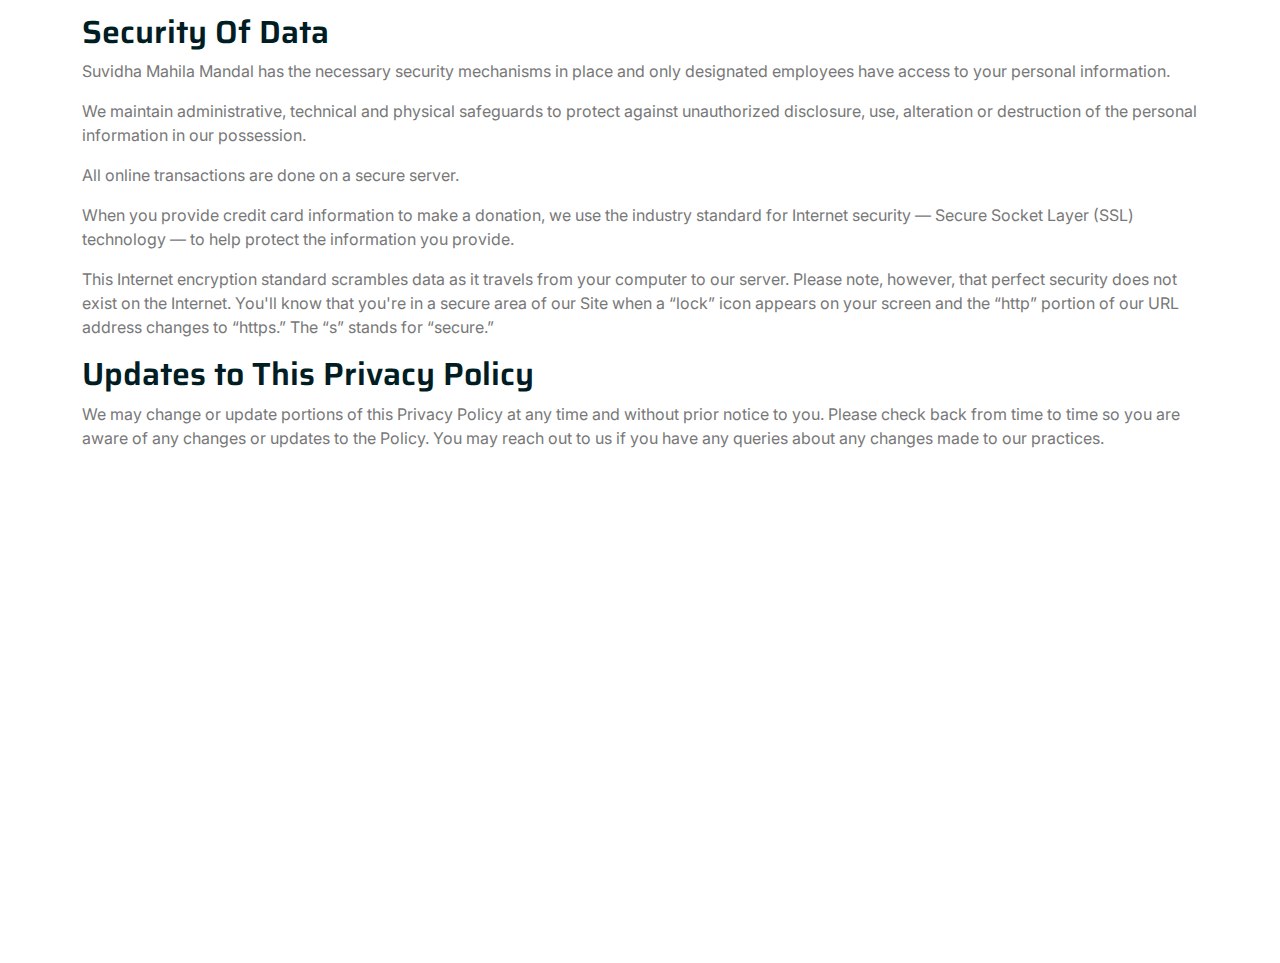
<file: Privacy.html>
<!DOCTYPE html>
<html lang="en">

<head>
    <meta charset="utf-8">
    <title>Suvidha Foundation</title>
    <meta content="width=device-width, initial-scale=1.0" name="viewport">
    <meta content="" name="keywords">
    <meta content="" name="description">

    <!-- Favicon -->
    <link href="img/favicon.ico" rel="icon">

    <!-- Google Web Fonts -->
    <link rel="preconnect" href="https://fonts.googleapis.com">
    <link rel="preconnect" href="https://fonts.gstatic.com" crossorigin>
    <link href="https://fonts.googleapis.com/css2?family=Inter:wght@400;500;600&family=Saira:wght@500;600;700&display=swap" rel="stylesheet"> 

    <!-- Icon Font Stylesheet -->
    <link href="https://cdnjs.cloudflare.com/ajax/libs/font-awesome/5.10.0/css/all.min.css" rel="stylesheet">
    <link href="https://cdn.jsdelivr.net/npm/bootstrap-icons@1.4.1/font/bootstrap-icons.css" rel="stylesheet">

    <!-- Libraries Stylesheet -->
    <link href="lib/animate/animate.min.css" rel="stylesheet">
    <link href="lib/owlcarousel/assets/owl.carousel.min.css" rel="stylesheet">

    <!-- Customized Bootstrap Stylesheet -->
    <link href="css/bootstrap.min.css" rel="stylesheet">

    <!-- Template Stylesheet -->
    <link href="css/style.css" rel="stylesheet">
</head>

<body>
    <!-- Spinner Start -->
    <div id="spinner" class="show bg-white position-fixed translate-middle w-100 vh-100 top-50 start-50 d-flex align-items-center justify-content-center">
        <div class="spinner-grow text-primary" role="status"></div>
    </div>
    <!-- Spinner End -->


    <!-- Navbar Start -->
    <div class="container-fluid fixed-top px-0 wow fadeIn" data-wow-delay="0.1s">
        <div class="top-bar text-white-50 row gx-0 align-items-center d-none d-lg-flex">
            <div class="col-lg-6 px-5 text-start">
                <small><i class="fas fa-phone-alt me-2"></i>+91 7020044091</small>
                <small class="ms-4"><i class="fa fa-envelope me-2"></i>info@suvidhafoundationedutech.org</small>
            </div>
            <div class="col-lg-6 px-5 text-end">
                <small>Follow us:</small>
                <a class="text-white-50 ms-3" href="https://www.facebook.com/suvidhamahilamandal/"><i class="fab fa-facebook-f"></i></a>
                <a class="text-white-50 ms-3" href="https://www.linkedin.com/company/suvidha-foundation/"><i class="fab fa-linkedin-in"></i></a>
                <a class="text-white-50 ms-3" href="https://www.instagram.com/suvidha_mahila_mandal"><i class="fab fa-instagram"></i></a>
            </div>
        </div>

        <nav class="navbar navbar-expand-lg navbar-dark py-lg-0 px-lg-5 wow fadeIn" data-wow-delay="0.1s">
            <a href="index.html" class="navbar-brand ms-4 ms-lg-0">
                <img src="img/SuvidhaLogo.png" alt="Suvidha Foundation Logo">
            </a>
            <button type="button" class="navbar-toggler me-4" data-bs-toggle="collapse" data-bs-target="#navbarCollapse">
                <span class="navbar-toggler-icon"></span>
            </button>
            <div class="collapse navbar-collapse" id="navbarCollapse">
                <div class="navbar-nav ms-auto p-4 p-lg-0">
                    <a href="index.html" class="nav-item nav-link">Home</a>
                    <a href="about.html" class="nav-item nav-link active">About</a>
                    <a href="causes.html" class="nav-item nav-link">Events</a>
                    <div class="nav-item dropdown">
                        <a href="#" class="nav-link dropdown-toggle" data-bs-toggle="dropdown">Pages</a>
                        <div class="dropdown-menu m-0">
                            <a href="service.html" class="dropdown-item">Service</a>
                            <a href="donate.html" class="dropdown-item">Donate</a>
                            <a href="team.html" class="dropdown-item">Our Team</a>
                            <a href="gallery.html" class="dropdown-item">Gallery</a>
                            <a href="testimonial.html" class="dropdown-item">Testimonial</a>
                        </div>
                    </div>
                    <a href="contact.html" class="nav-item nav-link">Contact</a>
                </div>
                <div class="d-none d-lg-flex ms-2">
                    <a class="btn btn-outline-primary py-2 px-3" href="donate.html">
                        Donate Now
                        <div class="d-inline-flex btn-sm-square bg-white text-primary rounded-circle ms-2">
                            <i class="fa fa-arrow-right"></i>
                        </div>
                    </a>
                </div>
            </div>
        </nav>
    </div>
    <!-- Navbar End -->


    <!-- Page Header Start -->
    <div class="container-fluid page-header mb-5 wow fadeIn" data-wow-delay="0.1s">
        <div class="container text-center">
            <h1 class="display-4 text-white animated slideInDown mb-4">About Us</h1>
            <nav aria-label="breadcrumb animated slideInDown">
                <ol class="breadcrumb justify-content-center mb-0">
                    <li class="breadcrumb-item"><a class="text-white" href="index.html">Home</a></li>
                    <li class="breadcrumb-item text-primary active" aria-current="page">About Us</li>
                </ol>
            </nav>
        </div>
    </div>
    <!-- Page Header End -->


    <!-- About Start -->
    <div class="container">
        <h1>Privacy Policy</h1>
    
        <p>We at Suvidha Mahila Mandal respect your concerns about privacy and value the relationship we have with you. We are committed to the ethical collection, retention and use of information that you provide to us about yourself (“Personal Information”) on our website.</p>
        <p>This policy describes the types of personal information we collect, how we may use that information and with whom we may share it when you visit our site or use our services (collectively the “Services”).</p>
        <p>Our Privacy Policy also describes the measures we take to protect the security of the information.</p>
        <p>In addition, we describe the choices you can make about how we use the information you provide to us. We also tell you how you can reach us to update your contact information, remove your name from our mailing lists, or answer any questions you may have about our privacy practices.</p>
        <p>We maintain full confidentiality of all donors and contributors on our mailing and email lists, which will neither be sold to nor exchanged with any other organization or commercial enterprise, and we honour donors' opt-out choices in our mail, email, phone and other solicitations.</p>
    
        <h2>How Do We Use Your Information?</h2>
        <p>Suvidha Mahila Mandal uses personally identifiable information you provide about yourself:</p>
        <ul>
            <li>To process your donation</li>
            <li>To send you a receipt for your donation</li>
            <li>To send you a thank you note for your donation or volunteering.</li>
            <li>To respond to your questions or comments about Suvidha Mahila Mandal</li>
            <li>To send you additional information about Suvidha Mahila Mandal Projects</li>
            <li>To send you invitations for upcoming events that may interest you</li>
        </ul>
    
        <h3>Email Communications</h3>
        <p>When you ask us to send you email such as a free email newsletter, you may provide us with certain information such as your email address so we can fulfil your request. You may choose to provide additional information as well, such as your postal address and phone number.</p>
    
        <h3>Donations</h3>
        <p>When you make a donation through our Site, we may ask you to submit certain personal information (such as credit card information) so we can process your donation. We also maintain your contact information in our records so we can contact you to provide ChildFund India's program information and information on additional giving opportunities.</p>
    
        <h3>Is Donation Secure?</h3>
        <p>Absolutely. The security and confidentiality of your information is our highest priority. We use industry-standard SSL (secure socket layer) technology to protect your information and provide a safe and secure environment for online donations.</p>
    
        <h2>Disclosure Of Data</h2>
        <p>Suvidha Mahila Mandal may disclose your Personal Data in the good faith belief that such action is necessary to:</p>
        <ul>
            <li>To comply with a legal obligation</li>
            <li>To protect and defend the rights or property of Suvidha Mahila Mandal</li>
            <li>To prevent or investigate possible wrongdoing in connection with the Service</li>
            <li>To protect the personal safety of users of the Service or the public</li>
            <li>To protect against legal liability</li>
        </ul>
    
        <h2>Security Of Data</h2>
        <p>Suvidha Mahila Mandal has the necessary security mechanisms in place and only designated employees have access to your personal information.</p>
        <p>We maintain administrative, technical and physical safeguards to protect against unauthorized disclosure, use, alteration or destruction of the personal information in our possession.</p>
        <p>All online transactions are done on a secure server.</p>
        <p>When you provide credit card information to make a donation, we use the industry standard for Internet security ― Secure Socket Layer (SSL) technology ― to help protect the information you provide.</p>
        <p>This Internet encryption standard scrambles data as it travels from your computer to our server. Please note, however, that perfect security does not exist on the Internet. You'll know that you're in a secure area of our Site when a “lock” icon appears on your screen and the “http” portion of our URL address changes to “https.” The “s” stands for “secure.”

            <h2>Updates to This Privacy Policy</h2>
            <p>We may change or update portions of this Privacy Policy at any time and without prior notice to you. Please check back from time to time so you are aware of any changes or updates to the Policy. You may reach out to us if you have any queries about any changes made to our practices.</p>
            </div>
    <!-- About End -->

    <!-- Footer Start -->
    <div class="container-fluid bg-dark text-white-50 footer mt-5 pt-5 wow fadeIn" data-wow-delay="0.1s">
        <div class="container py-5">
            <div class="row g-5">
                <div class="col-lg-3 col-md-6">
                    <h1 class="fw-bold text-primary mb-4">Suvidha<span class="text-white"><br>Foundation</span></h1>
                    <p>
                        "Empowering Women, Enriching Communities."
                        </p>
                    <div class="d-flex pt-2">
                        <a class="btn btn-square me-1" href="https://www.facebook.com/suvidhamahilamandal/"><i class="fab fa-facebook-f"></i></a>
                        <a class="btn btn-square me-1" href="https://www.instagram.com/suvidha_mahila_mandal?igshid=YmMyMTA2M2Y%3D"><i class="fab fa-instagram"></i></a>
                        <a class="btn btn-square me-0" href="https://www.linkedin.com/company/suvidha-foundation/mycompany/"><i class="fab fa-linkedin-in"></i></a>
                    </div>
                </div>
                <div class="col-lg-3 col-md-6">
                    <h5 class="text-light mb-4">Address</h5>
                    <p><i class="fa fa-map-marker-alt me-3"></i>Suvidha Mahila Mandal, Walni Ward No. 1, Jai Bhole Nagar, Walni, Saoner Nagpur, Maharashtra 441102 Vazhra Nirman Pushpak, C Block 701, 500090, Hyderabad</p>
                    <p><i class="fa fa-phone-alt me-3"></i>+91 7020044091
                    </p>
                </div>
                <div class="col-lg-3 col-md-6">
                    <h5 class="text-light mb-4">Quick Links</h5>
                    <a class="btn btn-link" href="https://suvidhafoundationedutech.org/Themes/doc/80G_APROVAL.pdf">80G Certificate</a>
                    <a class="btn btn-link" href="https://suvidhafoundationedutech.org/Themes/doc/12A_APPROVAL.pdf">12A Certificate</a>
                    <a class="btn btn-link" href="https://suvidhafoundationedutech.org/Themes/doc/CSR.PDF">CSR Certificate</a>
                    <a class="btn btn-link" href="https://suvidhafoundationedutech.org/Themes/doc/suvidha_darpan_portal_registration.pdf">Suvidha suvidha darpan Registration</a>
                    <a class="btn btn-link" href="https://suvidhafoundationedutech.org/Themes/doc/suvidha_pan_card.pdf">Suvidha Pan Card</a>
                </div>
                <div class="col-lg-3 col-md-6">
                    <h5 class="text-light mb-4">Useful Links</h5>
                  
                    <a class="btn btn-link" href="https://suvidhafoundationedutech.org/verify.php">Verify Your Certificate</a>
                    <a class="btn btn-link" href="">Privacy Policy</a>
                </div>
            </div>
        </div>
        <div class="container-fluid copyright">
            <div class="container">
                <div class="row">
                    <div class="col-md-6 text-center text-md-start mb-3 mb-md-0">
                        &copy; <a href="#"> Suvidha Foundation (Suvidha Mahila Mandal)</a>, All Right Reserved.
                    </div>
                    <div class="col-md-6 text-center text-md-end">
                       
                        Designed By <a href="link">Team Suvidha</a>
                    </div>
                </div>
            </div>
        </div>
    </div>
    <!-- Footer End -->


    <!-- Back to Top -->
    <a href="#" class="btn btn-lg btn-primary btn-lg-square back-to-top"><i class="bi bi-arrow-up"></i></a>


    <!-- JavaScript Libraries -->
    <script src="https://code.jquery.com/jquery-3.4.1.min.js"></script>
    <script src="https://cdn.jsdelivr.net/npm/bootstrap@5.0.0/dist/js/bootstrap.bundle.min.js"></script>
    <script src="lib/wow/wow.min.js"></script>
    <script src="lib/easing/easing.min.js"></script>
    <script src="lib/waypoints/waypoints.min.js"></script>
    <script src="lib/owlcarousel/owl.carousel.min.js"></script>
    <script src="lib/parallax/parallax.min.js"></script>

    <!-- Template Javascript -->
    <script src="js/main.js"></script>
</body>

</html>
</file>
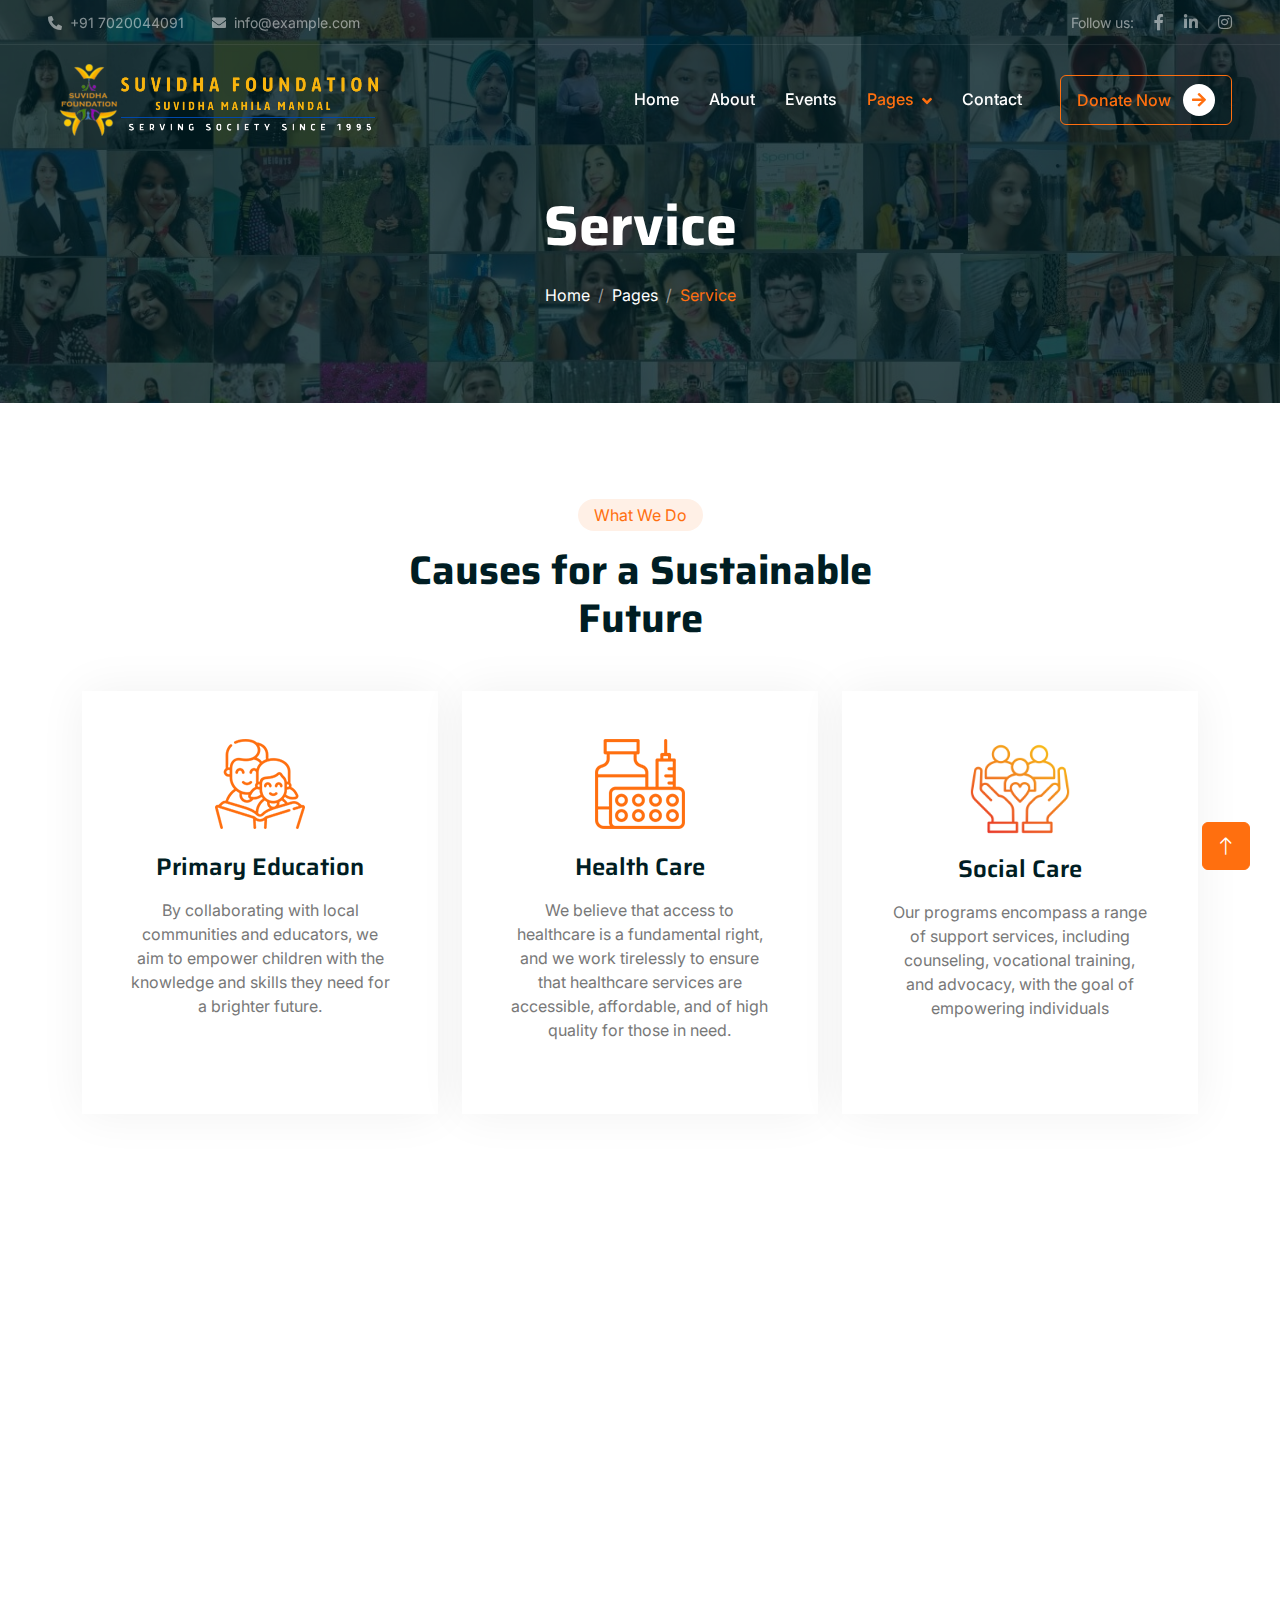
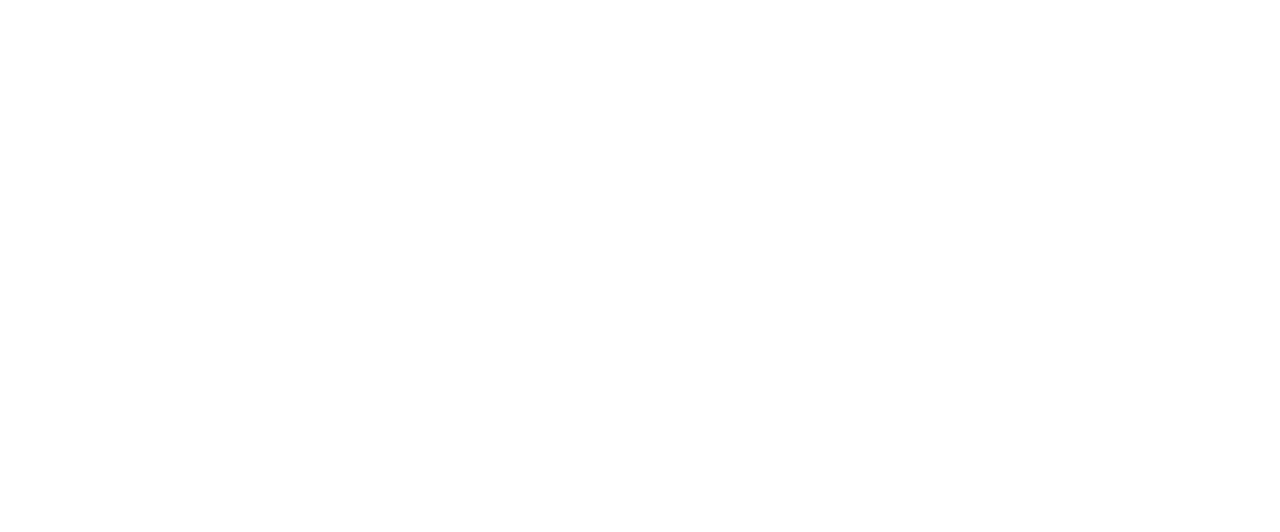
<file: service.html>
<!DOCTYPE html>
<html lang="en">

<head>
    <meta charset="utf-8">
    <title>Suvidha Foundation</title>
    <meta content="width=device-width, initial-scale=1.0" name="viewport">
    <meta content="" name="keywords">
    <meta content="" name="description">

    <!-- Favicon -->
    <link href="img/favicon.ico" rel="icon">

    <!-- Google Web Fonts -->
    <link rel="preconnect" href="https://fonts.googleapis.com">
    <link rel="preconnect" href="https://fonts.gstatic.com" crossorigin>
    <link href="https://fonts.googleapis.com/css2?family=Inter:wght@400;500;600&family=Saira:wght@500;600;700&display=swap" rel="stylesheet"> 

    <!-- Icon Font Stylesheet -->
    <link href="https://cdnjs.cloudflare.com/ajax/libs/font-awesome/5.10.0/css/all.min.css" rel="stylesheet">
    <link href="https://cdn.jsdelivr.net/npm/bootstrap-icons@1.4.1/font/bootstrap-icons.css" rel="stylesheet">

    <!-- Libraries Stylesheet -->
    <link href="lib/animate/animate.min.css" rel="stylesheet">
    <link href="lib/owlcarousel/assets/owl.carousel.min.css" rel="stylesheet">

    <!-- Customized Bootstrap Stylesheet -->
    <link href="css/bootstrap.min.css" rel="stylesheet">

    <!-- Template Stylesheet -->
    <link href="css/style.css" rel="stylesheet">
</head>

<body>
    <!-- Spinner Start -->
    <div id="spinner" class="show bg-white position-fixed translate-middle w-100 vh-100 top-50 start-50 d-flex align-items-center justify-content-center">
        <div class="spinner-grow text-primary" role="status"></div>
    </div>
    <!-- Spinner End -->


    <!-- Navbar Start -->
    <div class="container-fluid fixed-top px-0 wow fadeIn" data-wow-delay="0.1s">
        <div class="top-bar text-white-50 row gx-0 align-items-center d-none d-lg-flex">
            <div class="col-lg-6 px-5 text-start">
                <small><i class="fas fa-phone-alt me-2"></i>+91 7020044091</small>
                <small class="ms-4"><i class="fa fa-envelope me-2"></i>info@example.com</small>
            </div>
            <div class="col-lg-6 px-5 text-end">
                <small>Follow us:</small>
                <a class="text-white-50 ms-3" href="https://www.facebook.com/suvidhamahilamandal/"><i class="fab fa-facebook-f"></i></a>
                <a class="text-white-50 ms-3" href="https://www.linkedin.com/company/suvidha-foundation/"><i class="fab fa-linkedin-in"></i></a>
                <a class="text-white-50 ms-3" href="https://www.instagram.com/suvidha_mahila_mandal"><i class="fab fa-instagram"></i></a>
            </div>
        </div>

        <nav class="navbar navbar-expand-lg navbar-dark py-lg-0 px-lg-5 wow fadeIn" data-wow-delay="0.1s">
            <a href="index.html" class="navbar-brand ms-4 ms-lg-0">
                <img src="img/SuvidhaLogo.png" alt="Suvidha Foundation Logo">
            </a>
            <button type="button" class="navbar-toggler me-4" data-bs-toggle="collapse" data-bs-target="#navbarCollapse">
                <span class="navbar-toggler-icon"></span>
            </button>
            <div class="collapse navbar-collapse" id="navbarCollapse">
                <div class="navbar-nav ms-auto p-4 p-lg-0">
                    <a href="index.html" class="nav-item nav-link">Home</a>
                    <a href="about.html" class="nav-item nav-link">About</a>
                    <a href="causes.html" class="nav-item nav-link">Events</a>
                    <div class="nav-item dropdown">
                        <a href="#" class="nav-link dropdown-toggle active" data-bs-toggle="dropdown">Pages</a>
                        <div class="dropdown-menu m-0">
                            <a href="service.html" class="dropdown-item active">Service</a>
                            <a href="donate.html" class="dropdown-item">Donate</a>
                            <a href="team.html" class="dropdown-item">Our Team</a>
                            <a href="gallery.html" class="dropdown-item">Gallery</a>
                            <a href="testimonial.html" class="dropdown-item">Testimonial</a>
                        </div>
                    </div>
                    <a href="contact.html" class="nav-item nav-link">Contact</a>
                </div>
                <div class="d-none d-lg-flex ms-2">
                    <a class="btn btn-outline-primary py-2 px-3" href="donate.html">
                        Donate Now
                        <div class="d-inline-flex btn-sm-square bg-white text-primary rounded-circle ms-2">
                            <i class="fa fa-arrow-right"></i>
                        </div>
                    </a>
                </div>
            </div>
        </nav>
    </div>
    <!-- Navbar End -->


    <!-- Page Header Start -->
    <div class="container-fluid page-header mb-5 wow fadeIn" data-wow-delay="0.1s">
        <div class="container text-center">
            <h1 class="display-4 text-white animated slideInDown mb-4">Service</h1>
            <nav aria-label="breadcrumb animated slideInDown">
                <ol class="breadcrumb justify-content-center mb-0">
                    <li class="breadcrumb-item"><a class="text-white" href="index.html">Home</a></li>
                    <li class="breadcrumb-item"><a class="text-white" href="#">Pages</a></li>
                    <li class="breadcrumb-item text-primary active" aria-current="page">Service</li>
                </ol>
            </nav>
        </div>
    </div>
    <!-- Page Header End -->


    <!-- Service Start -->
    <div class="container-xxl py-5">
        <div class="container">
            <div class="text-center mx-auto mb-5 wow fadeInUp" data-wow-delay="0.1s" style="max-width: 500px;">
                <div class="d-inline-block rounded-pill bg-secondary text-primary py-1 px-3 mb-3">What We Do</div>
                <h1 class="display-6 mb-5">Causes for a Sustainable Future</h1>
            </div>
            <div class="row g-4 justify-content-center">
                <div class="col-lg-4 col-md-6 wow fadeInUp" data-wow-delay="0.1s">
                    <div class="service-item bg-white text-center h-100 p-4 p-xl-5">
                        <img class="img-fluid mb-4" src="img/icon-1.png" alt="">
                        <h4 class="mb-3">Primary Education</h4>
                        <p class="mb-4">By collaborating with local communities and educators, we aim to empower children with the knowledge and skills they need for a brighter future.</p>
                    </div>
                </div>
                <div class="col-lg-4 col-md-6 wow fadeInUp" data-wow-delay="0.3s">
                    <div class="service-item bg-white text-center h-100 p-4 p-xl-5">
                        <img class="img-fluid mb-4" src="img/icon-2.png" alt="">
                        <h4 class="mb-3">Health Care</h4>
                        <p class="mb-4">We believe that access to healthcare is a fundamental right, and we work tirelessly to ensure that healthcare services are accessible, affordable, and of high quality for those in need.</p>
                        
                    </div>
                </div>
                <div class="col-lg-4 col-md-6 wow fadeInUp" data-wow-delay="0.5s">
                    <div class="service-item bg-white text-center h-100 p-4 p-xl-5">
                        <img class="img-fluid mb-3" width="100" height="100" src="img/icon-3.png" alt="">
                        <h4 class="mb-3">Social Care</h4>
                        <p class="mb-4">Our programs encompass a range of support services, including counseling, vocational training, and advocacy, with the goal of empowering individuals</p>
                    </div>
                </div>
                <div class="col-lg-4 col-md-6 wow fadeInUp" data-wow-delay="0.5s">
                    <div class="service-item bg-white text-center h-100 p-4 p-xl-5">
                        <img class="img-fluid mb-4" width="100" height="100" src="img/icon4.png" alt="">
                        <h4 class="mb-3">Tree Plantation</h4>
                        <p class="mb-4">Through community engagement and active participation, we successfully planted thousands of trees, fostering a greener and healthier ecosystem for future generations.</p>
                    </div>
                </div>
                <div class="col-lg-4 col-md-6 wow fadeInUp" data-wow-delay="0.5s">
                    <div class="service-item bg-white text-center h-100 p-4 p-xl-5">
                        <img class="img-fluid mb-4" width="100" height="100" src="img/icon5.png" alt="">
                        <h4 class="mb-3"> Social Awareness</h4>
                        <p class="mb-4">We provide resources, conduct awareness campaigns, and facilitate access to hygiene facilities, aiming to create a healthier environment and prevent the spread of diseases.</p>
                    </div>
                </div>
                <div class="col-lg-4 col-md-6 wow fadeInUp" data-wow-delay="0.5s">
                    <div class="service-item bg-white text-center h-100 p-4 p-xl-5">
                        <img class="img-fluid mb-4"  width="100" height="100" src="img/icon6.png" alt="">
                        <h4 class="mb-3">Health Care</h4>
                        <p class="mb-4">By focusing on healthy food donations, our NGO aims to improve the well-being and quality of life for individuals and communities in need.</p>
                    </div>
                </div>
            </div>
        </div>
    </div>
    <!-- Service End -->
        

    <!-- Footer Start -->
    <div class="container-fluid bg-dark text-white-50 footer mt-5 pt-5 wow fadeIn" data-wow-delay="0.1s">
        <div class="container py-5">
            <div class="row g-5">
                <div class="col-lg-3 col-md-6">
                    <h1 class="fw-bold text-primary mb-4">Suvidha<span class="text-white"><br>Foundation</span></h1>
                    <p>
                        "Empowering Women, Enriching Communities."
                        </p>
                    <div class="d-flex pt-2">
                        <a class="btn btn-square me-1" href="https://www.facebook.com/suvidhamahilamandal/"><i class="fab fa-facebook-f"></i></a>
                        <a class="btn btn-square me-1" href="https://www.instagram.com/suvidha_mahila_mandal?igshid=YmMyMTA2M2Y%3D"><i class="fab fa-instagram"></i></a>
                        <a class="btn btn-square me-0" href="https://www.linkedin.com/company/suvidha-foundation/mycompany/"><i class="fab fa-linkedin-in"></i></a>
                    </div>
                </div>
                <div class="col-lg-3 col-md-6">
                    <h5 class="text-light mb-4">Address</h5>
                    <p><i class="fa fa-map-marker-alt me-3"></i>Suvidha Mahila Mandal, Walni Ward No. 1, Jai Bhole Nagar, Walni, Saoner Nagpur, Maharashtra 441102 Vazhra Nirman Pushpak, C Block 701, 500090, Hyderabad</p>
                    <p><i class="fa fa-phone-alt me-3"></i>+91 7020044091
                    </p>
                </div>
                <div class="col-lg-3 col-md-6">
                    <h5 class="text-light mb-4">Quick Links</h5>
                    <a class="btn btn-link" href="https://suvidhafoundationedutech.org/Themes/doc/80G_APROVAL.pdf">80G Certificate</a>
                    <a class="btn btn-link" href="https://suvidhafoundationedutech.org/Themes/doc/12A_APPROVAL.pdf">12A Certificate</a>
                    <a class="btn btn-link" href="https://suvidhafoundationedutech.org/Themes/doc/CSR.PDF">CSR Certificate</a>
                    <a class="btn btn-link" href="https://suvidhafoundationedutech.org/Themes/doc/suvidha_darpan_portal_registration.pdf">Suvidha suvidha darpan Registration</a>
                    <a class="btn btn-link" href="https://suvidhafoundationedutech.org/Themes/doc/suvidha_pan_card.pdf">Suvidha Pan Card</a>
                </div>
                <div class="col-lg-3 col-md-6">
                    <h5 class="text-light mb-4">Useful Links</h5>
                    <a class="btn btn-link" href="https://suvidhafoundationedutech.org/verify.php">Verify Your Certificate</a>
                    <a class="btn btn-link" href="Privacy.html">Privacy Policy</a>
                </div>
            </div>
        </div>
        <div class="container-fluid copyright">
            <div class="container">
                <div class="row">
                    <div class="col-md-6 text-center text-md-start mb-3 mb-md-0">
                        &copy; <a href="#"> Suvidha Foundation (Suvidha Mahila Mandal)</a>, All Right Reserved.
                    </div>
                    <div class="col-md-6 text-center text-md-end">
                       
                        Designed By <a href="link">Team Suvidha</a>
                    </div>
                </div>
            </div>
        </div>
    </div>
    <!-- Footer End -->


    <!-- Back to Top -->
    <a href="#" class="btn btn-lg btn-primary btn-lg-square back-to-top"><i class="bi bi-arrow-up"></i></a>


    <!-- JavaScript Libraries -->
    <script src="https://code.jquery.com/jquery-3.4.1.min.js"></script>
    <script src="https://cdn.jsdelivr.net/npm/bootstrap@5.0.0/dist/js/bootstrap.bundle.min.js"></script>
    <script src="lib/wow/wow.min.js"></script>
    <script src="lib/easing/easing.min.js"></script>
    <script src="lib/waypoints/waypoints.min.js"></script>
    <script src="lib/owlcarousel/owl.carousel.min.js"></script>
    <script src="lib/parallax/parallax.min.js"></script>

    <!-- Template Javascript -->
    <script src="js/main.js"></script>
</body>

</html>
</file>
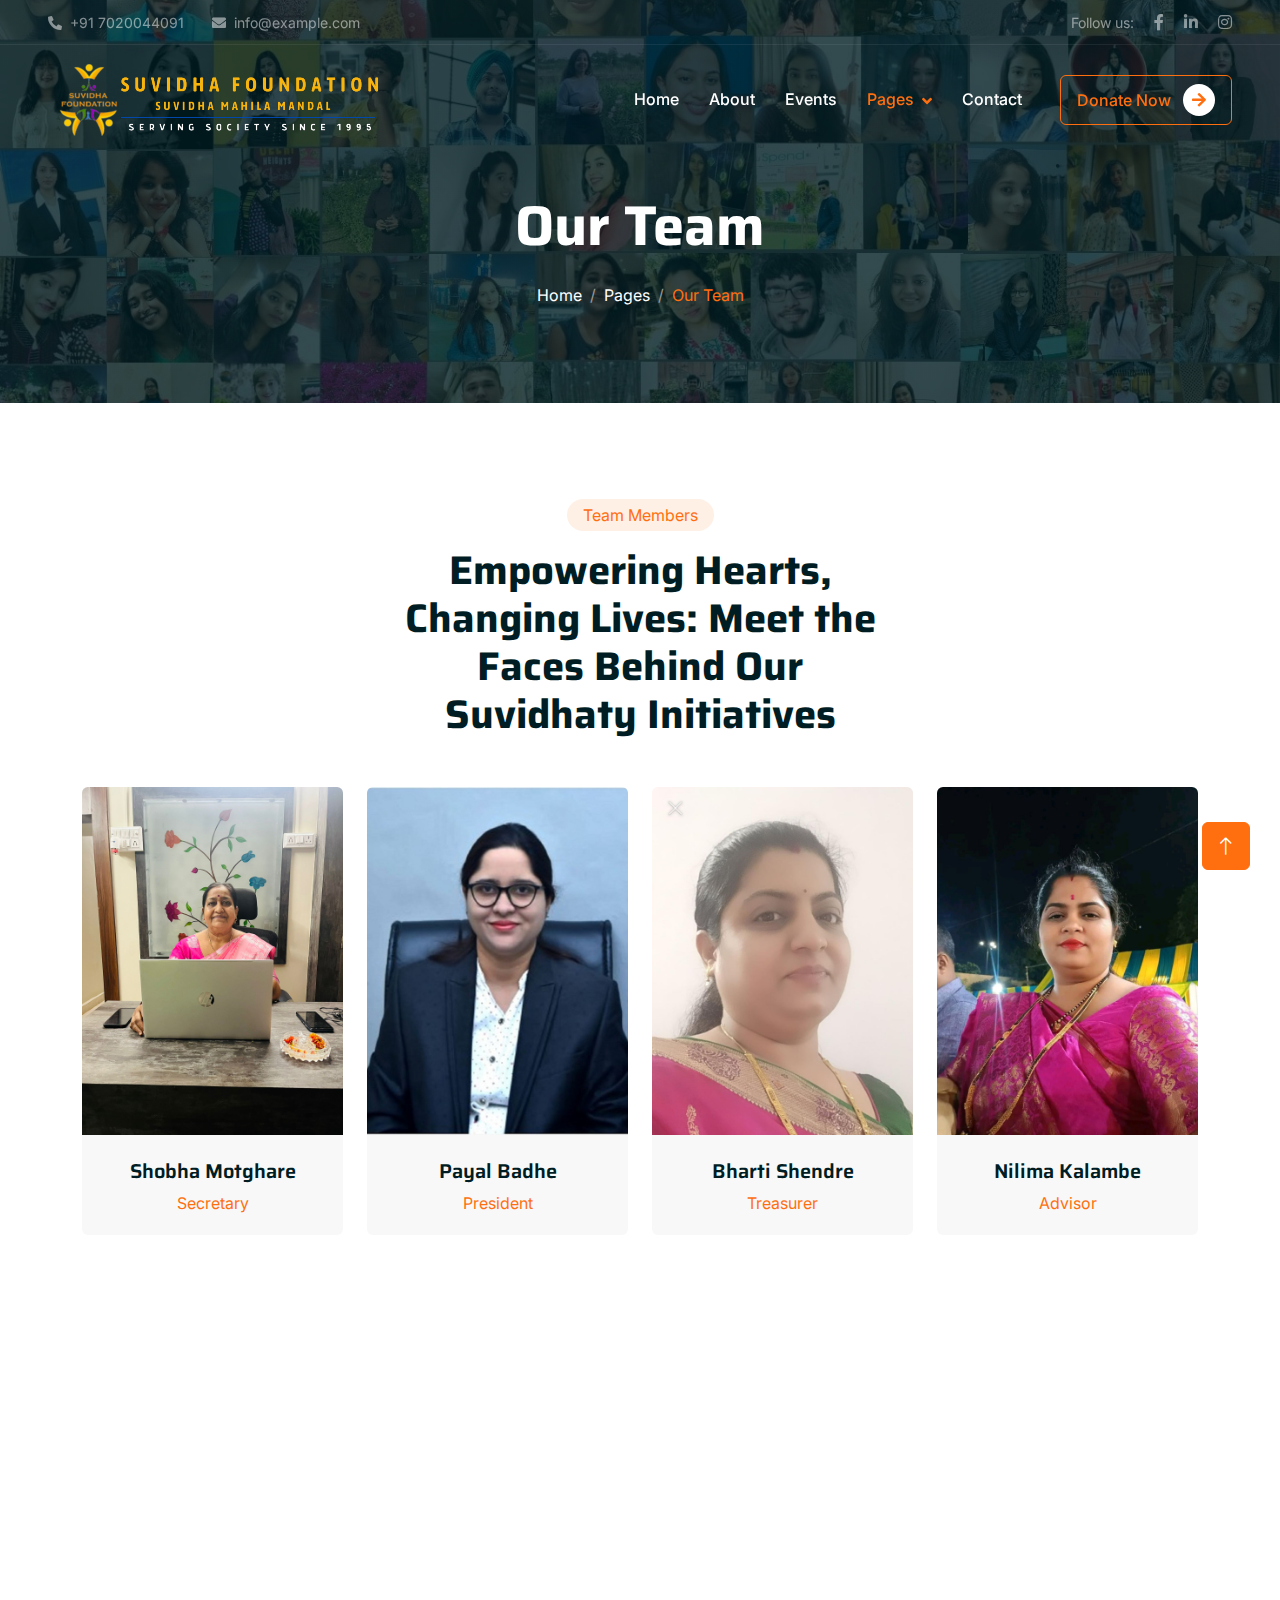
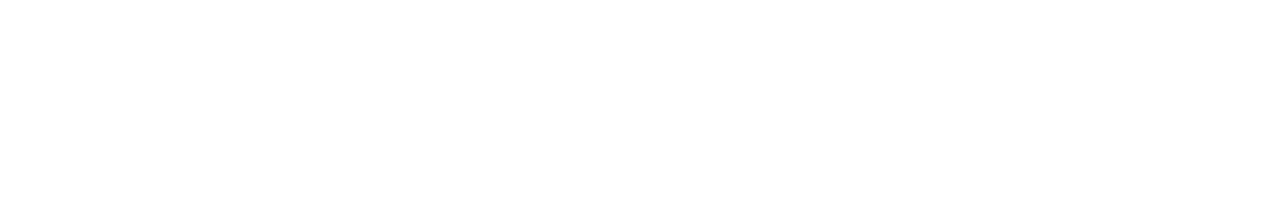
<file: team.html>
<!DOCTYPE html>
<html lang="en">

<head>
    <meta charset="utf-8">
    <title>Suvidha Foundation</title>
    <meta content="width=device-width, initial-scale=1.0" name="viewport">
    <meta content="" name="keywords">
    <meta content="" name="description">

    <!-- Favicon -->
    <link href="img/favicon.ico" rel="icon">

    <!-- Google Web Fonts -->
    <link rel="preconnect" href="https://fonts.googleapis.com">
    <link rel="preconnect" href="https://fonts.gstatic.com" crossorigin>
    <link href="https://fonts.googleapis.com/css2?family=Inter:wght@400;500;600&family=Saira:wght@500;600;700&display=swap" rel="stylesheet"> 

    <!-- Icon Font Stylesheet -->
    <link href="https://cdnjs.cloudflare.com/ajax/libs/font-awesome/5.10.0/css/all.min.css" rel="stylesheet">
    <link href="https://cdn.jsdelivr.net/npm/bootstrap-icons@1.4.1/font/bootstrap-icons.css" rel="stylesheet">

    <!-- Libraries Stylesheet -->
    <link href="lib/animate/animate.min.css" rel="stylesheet">
    <link href="lib/owlcarousel/assets/owl.carousel.min.css" rel="stylesheet">

    <!-- Customized Bootstrap Stylesheet -->
    <link href="css/bootstrap.min.css" rel="stylesheet">

    <!-- Template Stylesheet -->
    <link href="css/style.css" rel="stylesheet">
</head>

<body>
    <!-- Spinner Start -->
    <div id="spinner" class="show bg-white position-fixed translate-middle w-100 vh-100 top-50 start-50 d-flex align-items-center justify-content-center">
        <div class="spinner-grow text-primary" role="status"></div>
    </div>
    <!-- Spinner End -->


    <!-- Navbar Start -->
    <div class="container-fluid fixed-top px-0 wow fadeIn" data-wow-delay="0.1s">
        <div class="top-bar text-white-50 row gx-0 align-items-center d-none d-lg-flex">
            <div class="col-lg-6 px-5 text-start">
                <small><i class="fas fa-phone-alt me-2"></i>+91 7020044091</small>
                <small class="ms-4"><i class="fa fa-envelope me-2"></i>info@example.com</small>
            </div>
            <div class="col-lg-6 px-5 text-end">
                <small>Follow us:</small>
                <a class="text-white-50 ms-3" href="https://www.facebook.com/suvidhamahilamandal/"><i class="fab fa-facebook-f"></i></a>
                <a class="text-white-50 ms-3" href="https://www.linkedin.com/company/suvidha-foundation/"><i class="fab fa-linkedin-in"></i></a>
                <a class="text-white-50 ms-3" href="https://www.instagram.com/suvidha_mahila_mandal"><i class="fab fa-instagram"></i></a>
            </div>
        </div>

        <nav class="navbar navbar-expand-lg navbar-dark py-lg-0 px-lg-5 wow fadeIn" data-wow-delay="0.1s">
            <a href="index.html" class="navbar-brand ms-4 ms-lg-0">
                <img src="img/SuvidhaLogo.png" alt="Suvidha Foundation Logo">
            </a>
            <button type="button" class="navbar-toggler me-4" data-bs-toggle="collapse" data-bs-target="#navbarCollapse">
                <span class="navbar-toggler-icon"></span>
            </button>
            <div class="collapse navbar-collapse" id="navbarCollapse">
                <div class="navbar-nav ms-auto p-4 p-lg-0">
                    <a href="index.html" class="nav-item nav-link">Home</a>
                    <a href="about.html" class="nav-item nav-link">About</a>
                    <a href="causes.html" class="nav-item nav-link">Events</a>
                    <div class="nav-item dropdown">
                        <a href="#" class="nav-link dropdown-toggle active" data-bs-toggle="dropdown">Pages</a>
                        <div class="dropdown-menu m-0">
                            <a href="service.html" class="dropdown-item">Service</a>
                            <a href="donate.html" class="dropdown-item">Donate</a>
                            <a href="team.html" class="dropdown-item active">Our Team</a>
                            <a href="gallery.html" class="dropdown-item">Gallery</a>
                            <a href="testimonial.html" class="dropdown-item">Testimonial</a>
                        </div>
                    </div>
                    <a href="contact.html" class="nav-item nav-link">Contact</a>
                </div>
                <div class="d-none d-lg-flex ms-2">
                    <a class="btn btn-outline-primary py-2 px-3" href="donate.html">
                        Donate Now
                        <div class="d-inline-flex btn-sm-square bg-white text-primary rounded-circle ms-2">
                            <i class="fa fa-arrow-right"></i>
                        </div>
                    </a>
                </div>
            </div>
        </nav>
    </div>
    <!-- Navbar End -->


    <!-- Page Header Start -->
    <div class="container-fluid page-header mb-5 wow fadeIn" data-wow-delay="0.1s">
        <div class="container text-center">
            <h1 class="display-4 text-white animated slideInDown mb-4">Our Team</h1>
            <nav aria-label="breadcrumb animated slideInDown">
                <ol class="breadcrumb justify-content-center mb-0">
                    <li class="breadcrumb-item"><a class="text-white" href="index.html">Home</a></li>
                    <li class="breadcrumb-item"><a class="text-white" href="#">Pages</a></li>
                    <li class="breadcrumb-item text-primary active" aria-current="page">Our Team</li>
                </ol>
            </nav>
        </div>
    </div>
    <!-- Page Header End -->


    <!-- Team Start -->
    <div class="container-xxl py-5">
        <div class="container">
            <div class="text-center mx-auto mb-5 wow fadeInUp" data-wow-delay="0.1s" style="max-width: 500px;">
                <div class="d-inline-block rounded-pill bg-secondary text-primary py-1 px-3 mb-3">Team Members</div>
                <h1 class="display-6 mb-5">Empowering Hearts, Changing Lives: Meet the Faces Behind Our Suvidhaty Initiatives</h1>
            </div>
            <div class="row g-4">
                <div class="col-lg-3 col-md-6 wow fadeInUp" data-wow-delay="0.1s">
                    <div class="team-item position-relative rounded overflow-hidden">
                        <div class="overflow-hidden">
                            <img class="img-fluid" src="img/Shobha_Motghare.jpeg" alt="">
                        </div>
                        <div class="team-text bg-light text-center p-4">
                            <h5>Shobha Motghare</h5>
                            <p class="text-primary">Secretary</p>
                            <div class="team-social text-center">
                                <a class="btn btn-square" href="https://www.linkedin.com/in/shobha-motghare-0a6a57238/"><i class="fab fa-linkedin-in"></i></a>
                            </div>
                        </div>
                    </div>
                </div>
                <div class="col-lg-3 col-md-6 wow fadeInUp" data-wow-delay="0.3s">
                    <div class="team-item position-relative rounded overflow-hidden">
                        <div class="overflow-hidden">
                            <img class="img-fluid" src="img/Payal_Badhe.jpg" alt="">
                        </div>
                        <div class="team-text bg-light text-center p-4">
                            <h5>Payal Badhe</h5>
                            <p class="text-primary">President</p>
                            <div class="team-social text-center">
                                <a class="btn btn-square" href="https://www.linkedin.com/in/payal-badhe-531756aa/"><i class="fab fa-linkedin-in"></i></a>
                            </div>
                        </div>
                    </div>
                </div>
                <div class="col-lg-3 col-md-6 wow fadeInUp" data-wow-delay="0.5s">
                    <div class="team-item position-relative rounded overflow-hidden">
                        <div class="overflow-hidden">
                            <img class="img-fluid" src="img/Bharti_Shendre.jpg" alt="">
                        </div>
                        <div class="team-text bg-light text-center p-4">
                            <h5>Bharti Shendre</h5>
                            <p class="text-primary">Treasurer
                            <div class="team-social text-center">
                            </div>
                        </div>
                    </div>
                </div>
                <div class="col-lg-3 col-md-6 wow fadeInUp" data-wow-delay="0.7s">
                    <div class="team-item position-relative rounded overflow-hidden">
                        <div class="overflow-hidden">
                            <img class="img-fluid" src="img/Nilima_Kalambe.jpg" alt="">
                        </div>
                        <div class="team-text bg-light text-center p-4">
                            <h5>Nilima Kalambe</h5>
                            <p class="text-primary">Advisor</p>
                            <div class="team-social text-center">
                            </div>
                        </div>
                    </div>
                </div>
            </div>
        </div>
    </div>
    <!-- Team End -->


    <!-- Footer Start -->
    <div class="container-fluid bg-dark text-white-50 footer mt-5 pt-5 wow fadeIn" data-wow-delay="0.1s">
        <div class="container py-5">
            <div class="row g-5">
                <div class="col-lg-3 col-md-6">
                    <h1 class="fw-bold text-primary mb-4">Suvidha<span class="text-white"><br>Foundation</span></h1>
                    <p>
                        "Empowering Women, Enriching Communities."
                        </p>
                    <div class="d-flex pt-2">
                        <a class="btn btn-square me-1" href="https://www.facebook.com/suvidhamahilamandal/"><i class="fab fa-facebook-f"></i></a>
                        <a class="btn btn-square me-1" href="https://www.instagram.com/suvidha_mahila_mandal?igshid=YmMyMTA2M2Y%3D"><i class="fab fa-instagram"></i></a>
                        <a class="btn btn-square me-0" href="https://www.linkedin.com/company/suvidha-foundation/mycompany/"><i class="fab fa-linkedin-in"></i></a>
                    </div>
                </div>
                <div class="col-lg-3 col-md-6">
                    <h5 class="text-light mb-4">Address</h5>
                    <p><i class="fa fa-map-marker-alt me-3"></i>Suvidha Mahila Mandal, Walni Ward No. 1, Jai Bhole Nagar, Walni, Saoner Nagpur, Maharashtra 441102 Vazhra Nirman Pushpak, C Block 701, 500090, Hyderabad</p>
                    <p><i class="fa fa-phone-alt me-3"></i>+91 7020044091
                    </p>
                </div>
                <div class="col-lg-3 col-md-6">
                    <h5 class="text-light mb-4">Quick Links</h5>
                    <a class="btn btn-link" href="https://suvidhafoundationedutech.org/Themes/doc/80G_APROVAL.pdf">80G Certificate</a>
                    <a class="btn btn-link" href="https://suvidhafoundationedutech.org/Themes/doc/12A_APPROVAL.pdf">12A Certificate</a>
                    <a class="btn btn-link" href="https://suvidhafoundationedutech.org/Themes/doc/CSR.PDF">CSR Certificate</a>
                    <a class="btn btn-link" href="https://suvidhafoundationedutech.org/Themes/doc/suvidha_darpan_portal_registration.pdf">Suvidha suvidha darpan Registration</a>
                    <a class="btn btn-link" href="https://suvidhafoundationedutech.org/Themes/doc/suvidha_pan_card.pdf">Suvidha Pan Card</a>
                </div>
                <div class="col-lg-3 col-md-6">
                    <h5 class="text-light mb-4">Useful Links</h5>
                    <a class="btn btn-link" href="https://suvidhafoundationedutech.org/verify.php">Verify Your Certificate</a>
                    <a class="btn btn-link" href="Privacy.html">Privacy Policy</a>
                </div>
            </div>
        </div>
        <div class="container-fluid copyright">
            <div class="container">
                <div class="row">
                    <div class="col-md-6 text-center text-md-start mb-3 mb-md-0">
                        &copy; <a href="#"> Suvidha Foundation (Suvidha Mahila Mandal)</a>, All Right Reserved.
                    </div>
                    <div class="col-md-6 text-center text-md-end">
                       
                        Designed By <a href="link">Team Suvidha</a>
                    </div>
                </div>
            </div>
        </div>
    </div>
    <!-- Footer End -->


    <!-- Back to Top -->
    <a href="#" class="btn btn-lg btn-primary btn-lg-square back-to-top"><i class="bi bi-arrow-up"></i></a>


    <!-- JavaScript Libraries -->
    <script src="https://code.jquery.com/jquery-3.4.1.min.js"></script>
    <script src="https://cdn.jsdelivr.net/npm/bootstrap@5.0.0/dist/js/bootstrap.bundle.min.js"></script>
    <script src="lib/wow/wow.min.js"></script>
    <script src="lib/easing/easing.min.js"></script>
    <script src="lib/waypoints/waypoints.min.js"></script>
    <script src="lib/owlcarousel/owl.carousel.min.js"></script>
    <script src="lib/parallax/parallax.min.js"></script>

    <!-- Template Javascript -->
    <script src="js/main.js"></script>
</body>

</html>
</file>
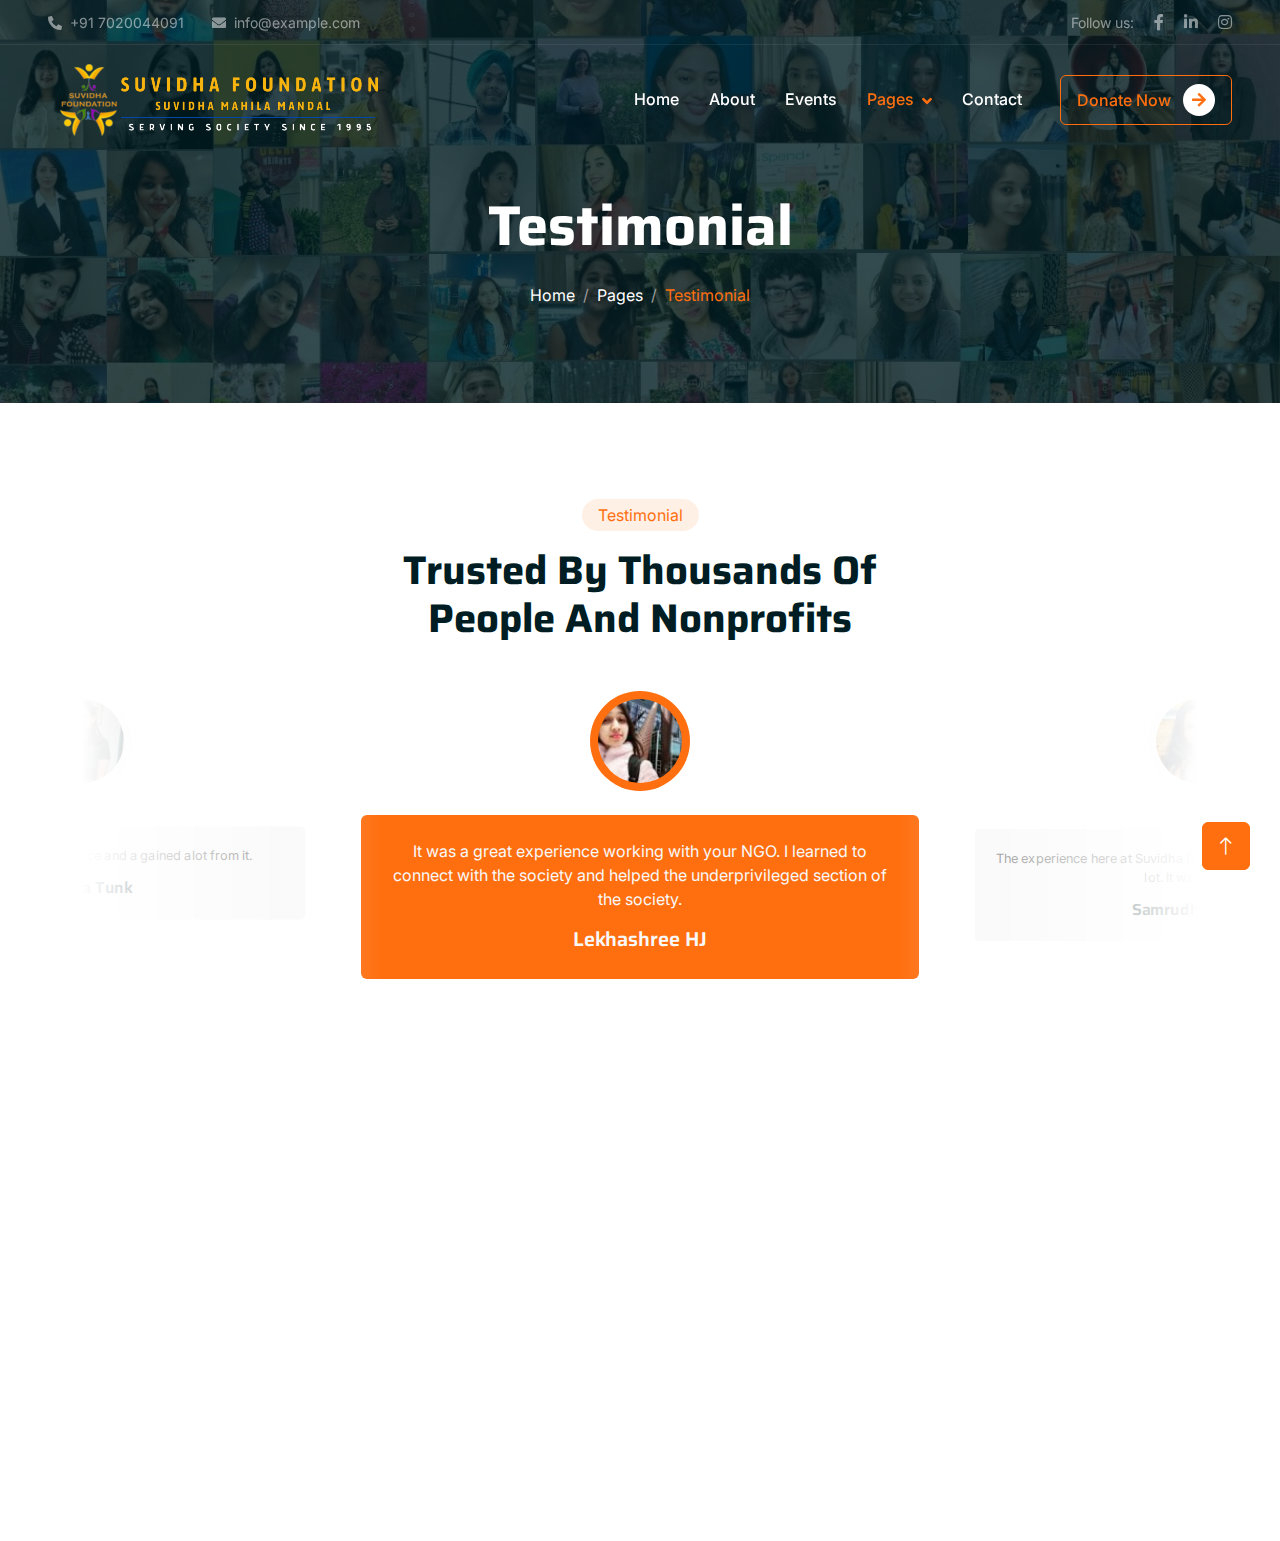
<file: testimonial.html>
<!DOCTYPE html>
<html lang="en">

<head>
    <meta charset="utf-8">
    <title>Suvidha Foundation</title>
    <meta content="width=device-width, initial-scale=1.0" name="viewport">
    <meta content="" name="keywords">
    <meta content="" name="description">

    <!-- Favicon -->
    <link href="img/favicon.ico" rel="icon">

    <!-- Google Web Fonts -->
    <link rel="preconnect" href="https://fonts.googleapis.com">
    <link rel="preconnect" href="https://fonts.gstatic.com" crossorigin>
    <link href="https://fonts.googleapis.com/css2?family=Inter:wght@400;500;600&family=Saira:wght@500;600;700&display=swap" rel="stylesheet"> 

    <!-- Icon Font Stylesheet -->
    <link href="https://cdnjs.cloudflare.com/ajax/libs/font-awesome/5.10.0/css/all.min.css" rel="stylesheet">
    <link href="https://cdn.jsdelivr.net/npm/bootstrap-icons@1.4.1/font/bootstrap-icons.css" rel="stylesheet">

    <!-- Libraries Stylesheet -->
    <link href="lib/animate/animate.min.css" rel="stylesheet">
    <link href="lib/owlcarousel/assets/owl.carousel.min.css" rel="stylesheet">

    <!-- Customized Bootstrap Stylesheet -->
    <link href="css/bootstrap.min.css" rel="stylesheet">

    <!-- Template Stylesheet -->
    <link href="css/style.css" rel="stylesheet">
</head>

<body>
    <!-- Spinner Start -->
    <div id="spinner" class="show bg-white position-fixed translate-middle w-100 vh-100 top-50 start-50 d-flex align-items-center justify-content-center">
        <div class="spinner-grow text-primary" role="status"></div>
    </div>
    <!-- Spinner End -->


    <!-- Navbar Start -->
    <div class="container-fluid fixed-top px-0 wow fadeIn" data-wow-delay="0.1s">
        <div class="top-bar text-white-50 row gx-0 align-items-center d-none d-lg-flex">
            <div class="col-lg-6 px-5 text-start">
                <small><i class="fas fa-phone-alt me-2"></i>+91 7020044091</small>
                <small class="ms-4"><i class="fa fa-envelope me-2"></i>info@example.com</small>
            </div>
            <div class="col-lg-6 px-5 text-end">
                <small>Follow us:</small>
                <a class="text-white-50 ms-3" href="https://www.facebook.com/suvidhamahilamandal/"><i class="fab fa-facebook-f"></i></a>
                <a class="text-white-50 ms-3" href="https://www.linkedin.com/company/suvidha-foundation/"><i class="fab fa-linkedin-in"></i></a>
                <a class="text-white-50 ms-3" href="https://www.instagram.com/suvidha_mahila_mandal"><i class="fab fa-instagram"></i></a>
            </div>
        </div>

        <nav class="navbar navbar-expand-lg navbar-dark py-lg-0 px-lg-5 wow fadeIn" data-wow-delay="0.1s">
            <a href="index.html" class="navbar-brand ms-4 ms-lg-0">
                <img src="img/SuvidhaLogo.png" alt="Suvidha Foundation Logo">
            </a>
            <button type="button" class="navbar-toggler me-4" data-bs-toggle="collapse" data-bs-target="#navbarCollapse">
                <span class="navbar-toggler-icon"></span>
            </button>
            <div class="collapse navbar-collapse" id="navbarCollapse">
                <div class="navbar-nav ms-auto p-4 p-lg-0">
                    <a href="index.html" class="nav-item nav-link">Home</a>
                    <a href="about.html" class="nav-item nav-link">About</a>
                    <a href="causes.html" class="nav-item nav-link">Events</a>
                    <div class="nav-item dropdown">
                        <a href="#" class="nav-link dropdown-toggle active" data-bs-toggle="dropdown">Pages</a>
                        <div class="dropdown-menu m-0">
                            <a href="service.html" class="dropdown-item">Service</a>
                            <a href="donate.html" class="dropdown-item">Donate</a>
                            <a href="team.html" class="dropdown-item">Our Team</a>
                            <a href="gallery.html" class="dropdown-item">Gallery</a>
                            <a href="testimonial.html" class="dropdown-item active">Testimonial</a>
                        </div>
                    </div>
                    <a href="contact.html" class="nav-item nav-link">Contact</a>
                </div>
                <div class="d-none d-lg-flex ms-2">
                    <a class="btn btn-outline-primary py-2 px-3" href="donate.html">
                        Donate Now
                        <div class="d-inline-flex btn-sm-square bg-white text-primary rounded-circle ms-2">
                            <i class="fa fa-arrow-right"></i>
                        </div>
                    </a>
                </div>
            </div>
        </nav>
    </div>
    <!-- Navbar End -->


    <!-- Page Header Start -->
    <div class="container-fluid page-header mb-5 wow fadeIn" data-wow-delay="0.1s">
        <div class="container text-center">
            <h1 class="display-4 text-white animated slideInDown mb-4">Testimonial</h1>
            <nav aria-label="breadcrumb animated slideInDown">
                <ol class="breadcrumb justify-content-center mb-0">
                    <li class="breadcrumb-item"><a class="text-white" href="index.html">Home</a></li>
                    <li class="breadcrumb-item"><a class="text-white" href="#">Pages</a></li>
                    <li class="breadcrumb-item text-primary active" aria-current="page">Testimonial</li>
                </ol>
            </nav>
        </div>
    </div>
    <!-- Page Header End -->


    <!-- Testimonial Start -->
    <div class="container-xxl py-5">
        <div class="container">
            <div class="text-center mx-auto mb-5 wow fadeInUp" data-wow-delay="0.1s" style="max-width: 500px;">
                <div class="d-inline-block rounded-pill bg-secondary text-primary py-1 px-3 mb-3">Testimonial</div>
                <h1 class="display-6 mb-5">Trusted By Thousands Of People And Nonprofits</h1>
            </div>
            <div class="owl-carousel testimonial-carousel wow fadeInUp" data-wow-delay="0.1s">
                <div class="testimonial-item text-center">
                    <img class="img-fluid bg-light rounded-circle p-2 mx-auto mb-4" src="img/test-1.jpg" style="width: 100px; height: 100px;">
                    <div class="testimonial-text rounded text-center p-4">
                        <p>    It was a great experience working with your NGO. I  learned to connect with the society and helped the underprivileged section of the society.</p>
                        <h5 class="mb-1">Lekhashree HJ</h5>
                     
                    </div>
                </div>
                <div class="testimonial-item text-center">
                    <img class="img-fluid bg-light rounded-circle p-2 mx-auto mb-4" src="img/2.jpg" style="width: 100px; height: 100px;">
                    <div class="testimonial-text rounded text-center p-4">
                        <p> The experience here at Suvidha Foundation was wonderful. I learnt a lot. It was worth it.</p>                    
                        <h5 class="mb-1">Samrudhi Nawale</h5>
                    </div>
                </div>
                <div class="testimonial-item text-center">
                    <img class="img-fluid bg-light rounded-circle p-2 mx-auto mb-4" src="img/8.jpg" style="width: 100px; height: 100px;">
                    <div class="testimonial-text rounded text-center p-4">
                        <p>It was entirely a new experience and a gained alot from it.</p>
                        <h5 class="mb-1">Sanjana Tunk</h5>
                    </div>
                </div>
            </div>
        </div>
    </div>
    <!-- Testimonial End -->
        

    <!-- Footer Start -->
    <div class="container-fluid bg-dark text-white-50 footer mt-5 pt-5 wow fadeIn" data-wow-delay="0.1s">
        <div class="container py-5">
            <div class="row g-5">
                <div class="col-lg-3 col-md-6">
                    <h1 class="fw-bold text-primary mb-4">Suvidha<span class="text-white"><br>Foundation</span></h1>
                    <p>
                        "Empowering Women, Enriching Communities."
                        </p>
                    <div class="d-flex pt-2">
                        <a class="btn btn-square me-1" href="https://www.facebook.com/suvidhamahilamandal/"><i class="fab fa-facebook-f"></i></a>
                        <a class="btn btn-square me-1" href="https://www.instagram.com/suvidha_mahila_mandal?igshid=YmMyMTA2M2Y%3D"><i class="fab fa-instagram"></i></a>
                        <a class="btn btn-square me-0" href="https://www.linkedin.com/company/suvidha-foundation/mycompany/"><i class="fab fa-linkedin-in"></i></a>
                    </div>
                </div>
                <div class="col-lg-3 col-md-6">
                    <h5 class="text-light mb-4">Address</h5>
                    <p><i class="fa fa-map-marker-alt me-3"></i>Suvidha Mahila Mandal, Walni Ward No. 1, Jai Bhole Nagar, Walni, Saoner Nagpur, Maharashtra 441102 Vazhra Nirman Pushpak, C Block 701, 500090, Hyderabad</p>
                    <p><i class="fa fa-phone-alt me-3"></i>+91 7020044091
                    </p>
                </div>
                <div class="col-lg-3 col-md-6">
                    <h5 class="text-light mb-4">Quick Links</h5>
                    <a class="btn btn-link" href="https://suvidhafoundationedutech.org/Themes/doc/80G_APROVAL.pdf">80G Certificate</a>
                    <a class="btn btn-link" href="https://suvidhafoundationedutech.org/Themes/doc/12A_APPROVAL.pdf">12A Certificate</a>
                    <a class="btn btn-link" href="https://suvidhafoundationedutech.org/Themes/doc/CSR.PDF">CSR Certificate</a>
                    <a class="btn btn-link" href="https://suvidhafoundationedutech.org/Themes/doc/suvidha_darpan_portal_registration.pdf">Suvidha suvidha darpan Registration</a>
                    <a class="btn btn-link" href="https://suvidhafoundationedutech.org/Themes/doc/suvidha_pan_card.pdf">Suvidha Pan Card</a>
                </div>
                <div class="col-lg-3 col-md-6">
                    <h5 class="text-light mb-4">Useful Links</h5>
                    <a class="btn btn-link" href="https://suvidhafoundationedutech.org/verify.php">Verify Your Certificate</a>
                    <a class="btn btn-link" href="Privacy.html">Privacy Policy</a>
                </div>
            </div>
        </div>
        <div class="container-fluid copyright">
            <div class="container">
                <div class="row">
                    <div class="col-md-6 text-center text-md-start mb-3 mb-md-0">
                        &copy; <a href="#"> Suvidha Foundation (Suvidha Mahila Mandal)</a>, All Right Reserved.
                    </div>
                    <div class="col-md-6 text-center text-md-end">
                       
                        Designed By <a href="link">Team Suvidha</a>
                    </div>
                </div>
            </div>
        </div>
    </div>
    <!-- Footer End -->


    <!-- Back to Top -->
    <a href="#" class="btn btn-lg btn-primary btn-lg-square back-to-top"><i class="bi bi-arrow-up"></i></a>


    <!-- JavaScript Libraries -->
    <script src="https://code.jquery.com/jquery-3.4.1.min.js"></script>
    <script src="https://cdn.jsdelivr.net/npm/bootstrap@5.0.0/dist/js/bootstrap.bundle.min.js"></script>
    <script src="lib/wow/wow.min.js"></script>
    <script src="lib/easing/easing.min.js"></script>
    <script src="lib/waypoints/waypoints.min.js"></script>
    <script src="lib/owlcarousel/owl.carousel.min.js"></script>
    <script src="lib/parallax/parallax.min.js"></script>

    <!-- Template Javascript -->
    <script src="js/main.js"></script>
</body>

</html>
</file>
<file: css/style.css>
/********** Template CSS **********/
:root {
    --primary: #FF6F0F;
    --secondary: #FFF0E6;
    --light: #F8F8F9;
    --dark: #001D23;
}

.back-to-top {
    position: fixed;
    display: none;
    right: 30px;
    bottom: 30px;
    z-index: 99;
}


/*** Spinner ***/
#spinner {
    opacity: 0;
    visibility: hidden;
    transition: opacity .5s ease-out, visibility 0s linear .5s;
    z-index: 99999;
}

#spinner.show {
    transition: opacity .5s ease-out, visibility 0s linear 0s;
    visibility: visible;
    opacity: 1;
}


/*** Button ***/
.btn {
    font-weight: 500;
    transition: .5s;
}

.btn.btn-primary,
.btn.btn-outline-primary:hover {
    color: #FFFFFF;
}

.btn.btn-primary:hover {
    color: var(--primary);
    background: transparent;
}

.btn-square {
    width: 38px;
    height: 38px;
}

.btn-sm-square {
    width: 32px;
    height: 32px;
}

.btn-lg-square {
    width: 48px;
    height: 48px;
}

.btn-square,
.btn-sm-square,
.btn-lg-square {
    padding: 0;
    display: flex;
    align-items: center;
    justify-content: center;
    font-weight: normal;
}


/*** Navbar ***/
.fixed-top {
    transition: .5s;
}

.top-bar {
    height: 45px;
    border-bottom: 1px solid rgba(255, 255, 255, .07);
}

.navbar .dropdown-toggle::after {
    border: none;
    content: "\f107";
    font-family: "Font Awesome 5 Free";
    font-weight: 900;
    vertical-align: middle;
    margin-left: 8px;
}

.navbar .navbar-nav .nav-link {
    margin-right: 30px;
    padding: 25px 0;
    color: #FFFFFF;
    font-weight: 500;
    outline: none;
}

.navbar .navbar-nav .nav-link:hover,
.navbar .navbar-nav .nav-link.active {
    color: var(--primary);
}

@media (max-width: 991.98px) {
    .navbar .navbar-nav {
        margin-top: 10px;
        border-top: 1px solid rgba(0, 0, 0, .07);
        background: var(--dark);
    }

    .navbar .navbar-nav .nav-link {
        padding: 10px 0;
    }
}

@media (min-width: 992px) {
    .navbar .nav-item .dropdown-menu {
        display: block;
        visibility: hidden;
        top: 100%;
        transform: rotateX(-75deg);
        transform-origin: 0% 0%;
        transition: .5s;
        opacity: 0;
    }

    .navbar .nav-item:hover .dropdown-menu {
        transform: rotateX(0deg);
        visibility: visible;
        transition: .5s;
        opacity: 1;
    }
}


/*** Header ***/
.carousel-caption {
    top: 0;
    left: 0;
    right: 0;
    bottom: 0;
    display: flex;
    align-items: center;
    justify-content: center;
    text-align: center;
    background: rgba(0, 29, 35, .8);
    z-index: 1;
}

.carousel-control-prev,
.carousel-control-next {
    width: 15%;
}

.carousel-control-prev-icon,
.carousel-control-next-icon {
    width: 3rem;
    height: 3rem;
    background-color: var(--dark);
    border: 12px solid var(--dark);
    border-radius: 3rem;
}

@media (max-width: 768px) {
    #header-carousel .carousel-item {
        position: relative;
        min-height: 450px;
    }
    
    #header-carousel .carousel-item img {
        position: absolute;
        width: 100%;
        height: 100%;
        object-fit: cover;
    }
}

.page-header {
    padding-top: 12rem;
    padding-bottom: 6rem;
    background: linear-gradient(rgba(0, 29, 35, .8), rgba(0, 29, 35, .8)), url(../img/carousel-1.jpg) center center no-repeat;
    background-size: cover;
}

.page-header .breadcrumb-item+.breadcrumb-item::before {
    color: #999999;
}


/*** Causes ***/
.causes-item .progress {
    height: 5px;
    border-radius: 0;
    overflow: visible;
}

.causes-item .progress .progress-bar {
    position: relative;
    overflow: visible;
    width: 0px;
    border-radius: 0;
    transition: 5s;
}

.causes-item .progress .progress-bar span {
    position: absolute;
    top: -7px;
    right: 0;
    width: 40px;
    height: 19px;
    display: flex;
    align-items: center;
    justify-content: center;
    font-size: 12px;
    background: var(--primary);
    color: #FFFFFF;
}

.causes-item .causes-overlay {
    position: absolute;
    width: 100%;
    height: 0;
    top: 0;
    left: 0;
    display: flex;
    align-items: center;
    justify-content: center;
    background: rgba(0, 0, 0, .5);
    overflow: hidden;
    opacity: 0;
    transition: .5s;
}

.causes-item:hover .causes-overlay {
    height: 100%;
    opacity: 1;
}


/*** Service ***/
.service-item {
    box-shadow: 0 0 45px rgba(0, 0, 0, .06);
}


/*** Donate ***/
.donate {
    background: rgba(0, 29, 35, .8);
}

.btn-group .btn-light:hover,
.btn-group input[type="radio"]:checked+label {
    color: var(--primary);
    border-color: var(--primary);
}


/*** Team ***/
.team-item img {
    position: relative;
    top: 0;
    transition: .5s;
}

.team-item:hover img {
    top: -30px;
}

.team-item .team-text {
    position: relative;
    height: 100px;
    transition: .5s;
}

.team-item:hover .team-text {
    margin-top: -60px;
    height: 160px;
}

.team-item .team-text .team-social {
    opacity: 0;
    transition: .5s;
}

.team-item:hover .team-text .team-social {
    opacity: 1;
}

.team-item .team-social .btn {
    display: inline-flex;
    color: var(--primary);
    background: #FFFFFF;
    border-radius: 40px;
}

.team-item .team-social .btn:hover {
    color: #FFFFFF;
    background: var(--primary);
}


/*** Testimonial ***/
.Testi1{
    color: black;
}
.testimonial-carousel::before {
    position: absolute;
    content: "";
    top: 0;
    left: 0;
    height: 100%;
    width: 0;
    background: linear-gradient(to right, rgba(255, 255, 255, 1) 0%, rgba(255, 255, 255, 0) 100%);
    z-index: 1;
}

.testimonial-carousel::after {
    position: absolute;
    content: "";
    top: 0;
    right: 0;
    height: 100%;
    width: 0;
    background: linear-gradient(to left, rgba(255, 255, 255, 1) 0%, rgba(255, 255, 255, 0) 100%);
    z-index: 1;
}

@media (min-width: 768px) {
    .testimonial-carousel::before,
    .testimonial-carousel::after {
        width: 200px;
    }
}

@media (min-width: 992px) {
    .testimonial-carousel::before,
    .testimonial-carousel::after {
        width: 300px;
    }
}

.testimonial-carousel .owl-item .testimonial-text {
    background: var(--light);
    transform: scale(.8);
    transition: .5s;
}

.testimonial-carousel .owl-item.center .testimonial-text {
    background: var(--primary);
    transform: scale(1);
}

.testimonial-carousel .owl-item .testimonial-text *,
.testimonial-carousel .owl-item .testimonial-item img {
    transition: .5s;
}

.testimonial-carousel .owl-item.center .testimonial-text * {
    color: var(--light) !important;
}

.testimonial-carousel .owl-item.center .testimonial-item img {
    background: var(--primary) !important;
} 

.testimonial-carousel .owl-nav {
    position: absolute;
    width: 350px;
    top: 15px;
    left: 50%;
    transform: translateX(-50%);
    display: flex;
    justify-content: space-between;
    opacity: 0;
    transition: .5s;
    z-index: 1;
}

.testimonial-carousel:hover .owl-nav {
    width: 300px;
    opacity: 1;
}

.testimonial-carousel .owl-nav .owl-prev,
.testimonial-carousel .owl-nav .owl-next {
    position: relative;
    color: var(--primary);
    font-size: 45px;
    transition: .5s;
}

.testimonial-carousel .owl-nav .owl-prev:hover,
.testimonial-carousel .owl-nav .owl-next:hover {
    color: var(--dark);
}


/*** Footer ***/

.footer .btn.btn-link {
    display: block;
    margin-bottom: 5px;
    padding: 0;
    text-align: left;
    color: rgba(255,255,255,0.5);
    font-weight: normal;
    text-transform: capitalize;
    transition: .3s;
}

.footer .btn.btn-link::before {
    position: relative;
    content: "\f105";
    font-family: "Font Awesome 5 Free";
    font-weight: 900;
    color: rgba(255,255,255,0.5);
    margin-right: 10px;
}

.footer .btn.btn-link:hover {
    color: var(--light);
    letter-spacing: 1px;
    box-shadow: none;
}

.footer .btn.btn-square {
    color: rgba(255,255,255,0.5);
    border: 1px solid rgba(255,255,255,0.5);
}

.footer .btn.btn-square:hover {
    color: var(--secondary);
    border-color: var(--light);
}

.footer .copyright {
    padding: 25px 0;
    font-size: 15px;
    border-top: 1px solid rgba(256, 256, 256, .1);
}

.footer .copyright a {
    color: var(--secondary);
}

.footer .copyright a:hover {
    color: var(--primary);
}
</file>
<file: gallery.css>
/*=============== GOOGLE FONTS ===============*/
@import url("https://fonts.googleapis.com/css2?family=Poppins:wght@400;500&display=swap");

/*=============== VARIABLES CSS ===============*/
:root {
  /*========== Colors ==========*/
  /*Color mode HSL(hue, saturation, lightness)*/
  --first-color: hsl(82, 60%, 28%);
  --title-color: hsl(0, 0%, 15%);
  --text-color: hsl(0, 0%, 35%);
  --body-color: hsl(0, 0%, 95%);
  --container-color: hsl(0, 0%, 100%);

  /*========== Font and typography ==========*/
  /*.5rem = 8px | 1rem = 16px ...*/
  --body-font: "Poppins", sans-serif;
  --h2-font-size: 1.25rem;
  --small-font-size: .813rem;
}

/*========== Responsive typography ==========*/
@media screen and (min-width: 1120px) {
  :root {
    --h2-font-size: 1.5rem;
    --small-font-size: .875rem;
  }
}

/*=============== BASE ===============*/
/* * {
  box-sizing: border-box;
  padding: 0;
  margin: 0;
} */

/* body {
  font-family: var(--body-font);
  background-color: var(--body-color);
  color: var(--text-color);
} */
/* 
img {
  display: block;
  max-width: 100%;
  height: auto;
} */

/*=============== CARD ===============*/
/* .container {
  display: grid;
  place-items: center;
  margin-inline: 1.5rem;
  padding-block: 5rem;
} */

.card__container {
  display: grid;
  row-gap: 3.5rem;
}

.card__article {
  position: relative;
  overflow: hidden;
}

.card__img {
  width: 328px;
  border-radius: 1.5rem;
}

.card__data {
  width: 280px;
  background-color: var(--container-color);
  padding: 1.5rem 2rem;
  box-shadow: 0 8px 24px hsla(0, 0%, 0%, .15);
  border-radius: 1rem;
  position: absolute;
  bottom: -9rem;
  left: 0;
  right: 0;
  margin-inline: auto;
  opacity: 0;
  transition: opacity 1s 1s;
}

.card__description {
  display: block;
  font-size: var(--small-font-size);
  margin-bottom: .25rem;
}

.card__title {
  font-size: var(--h2-font-size);
  font-weight: 500;
  color: var(--title-color);
  margin-bottom: .75rem;
}

.card__button {
  text-decoration: none;
  font-size: var(--small-font-size);
  font-weight: 500;
  color: var(--first-color);
}

.card__button:hover {
  text-decoration: underline;
}

/* Naming animations in hover */
.card__article:hover .card__data {
  animation: show-data 1s forwards;
  opacity: 1;
  transition: opacity .3s;
}

.card__article:hover {
  animation: remove-overflow 2s forwards;
}

.card__article:not(:hover) {
  animation: show-overflow 2s forwards;
}

.card__article:not(:hover) .card__data {
  animation: remove-data 1s forwards;
}

/* Card animation */
@keyframes show-data {
  50% {
    transform: translateY(-10rem);
  }
  100% {
    transform: translateY(-7rem);
  }
}

@keyframes remove-overflow {
  to {
    overflow: initial;
  }
}

@keyframes remove-data {
  0% {
    transform: translateY(-7rem);
  }
  50% {
    transform: translateY(-10rem);
  }
  100% {
    transform: translateY(.5rem);
  }
}

@keyframes show-overflow {
  0% {
    overflow: initial;
    pointer-events: none;
  }
  50% {
    overflow: hidden;
  }
}

/*=============== BREAKPOINTS ===============*/
/* For small devices */
@media screen and (max-width: 340px) {
  /* .container {
    margin-inline: 1rem;
  } */

  .card__data {
    width: 250px;
    padding: 1rem;
  }
}

/* For medium devices */
@media screen and (min-width: 768px) {
  .card__container {
    grid-template-columns: repeat(2, 1fr);
    column-gap: 1.5rem;
  }
}

/* For large devices */
@media screen and (min-width: 1120px) {
  /* .container {
    height: 100vh;
  } */

  .card__container {
    grid-template-columns: repeat(3, 1fr);
  }
  .card__img {
    width: 348px;
  }
  .card__data {
    width: 316px;
    padding-inline: 2.5rem;
  }
}
</file>
